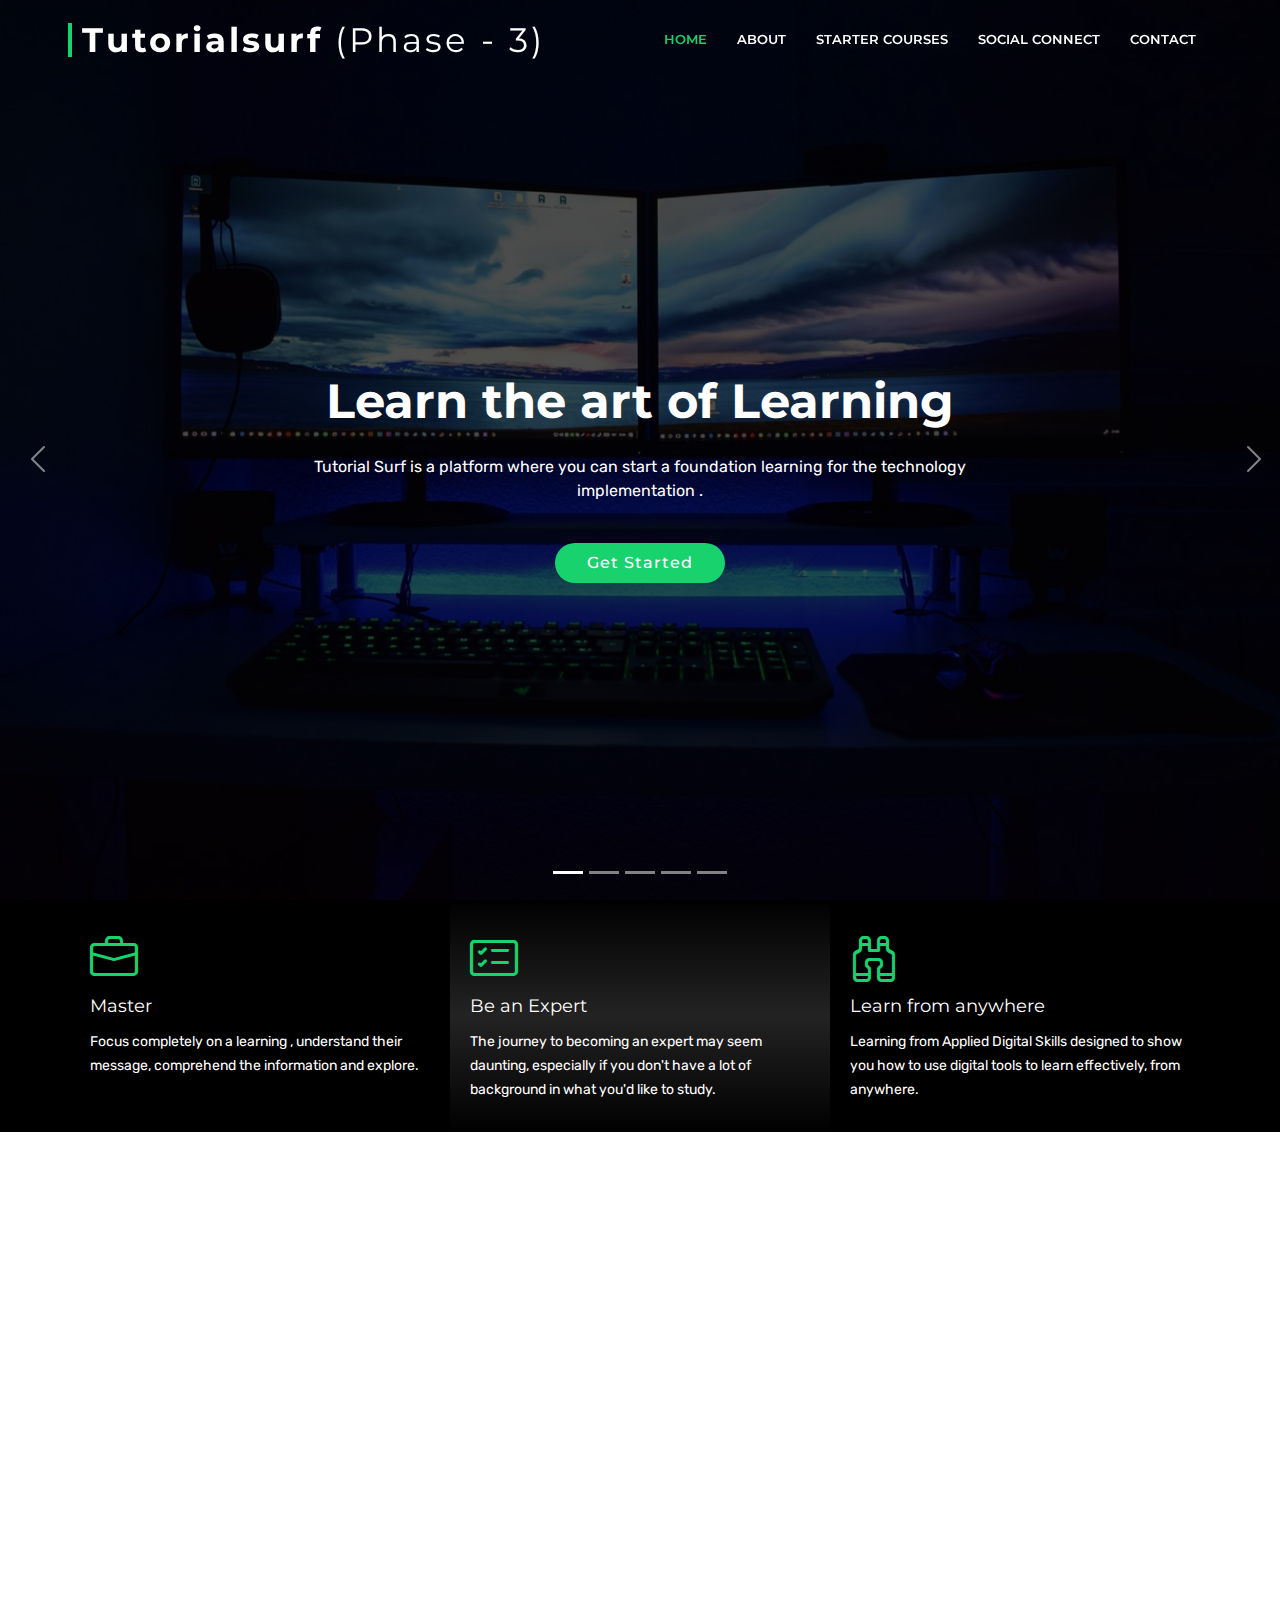
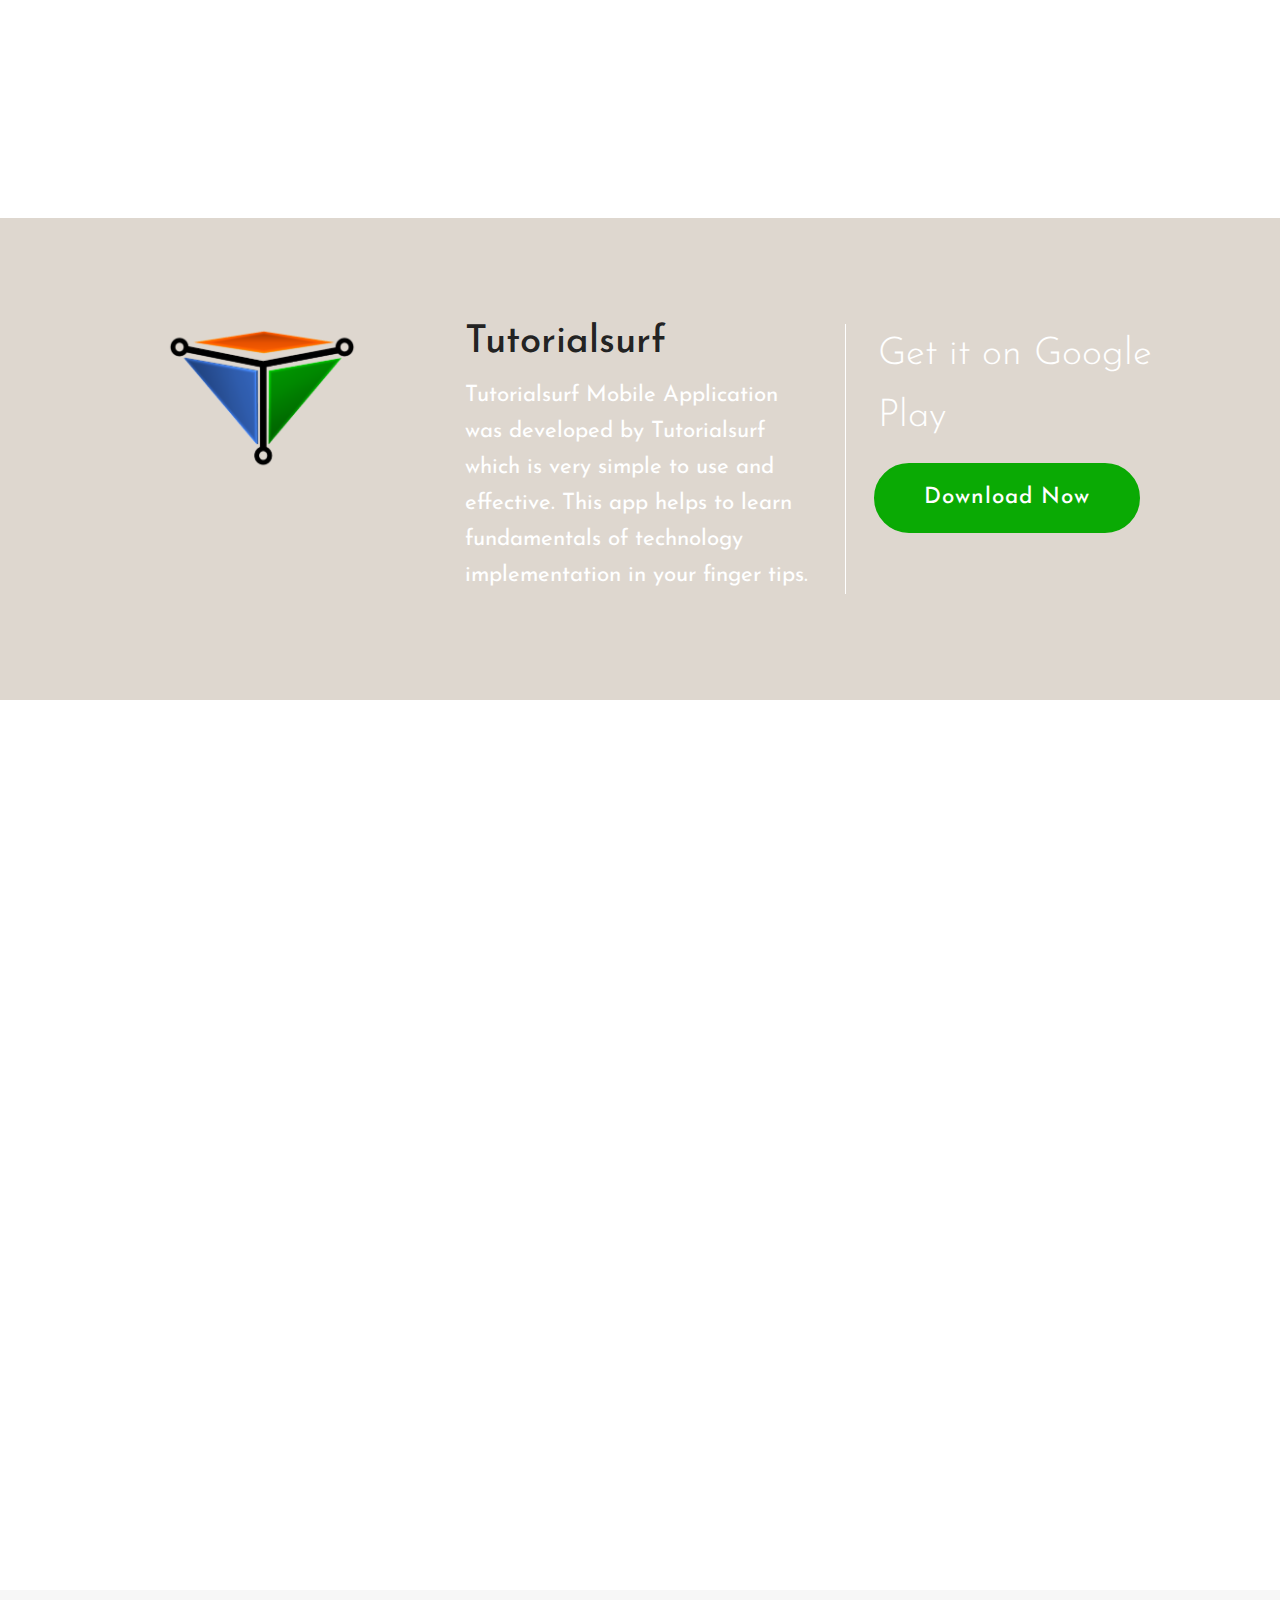
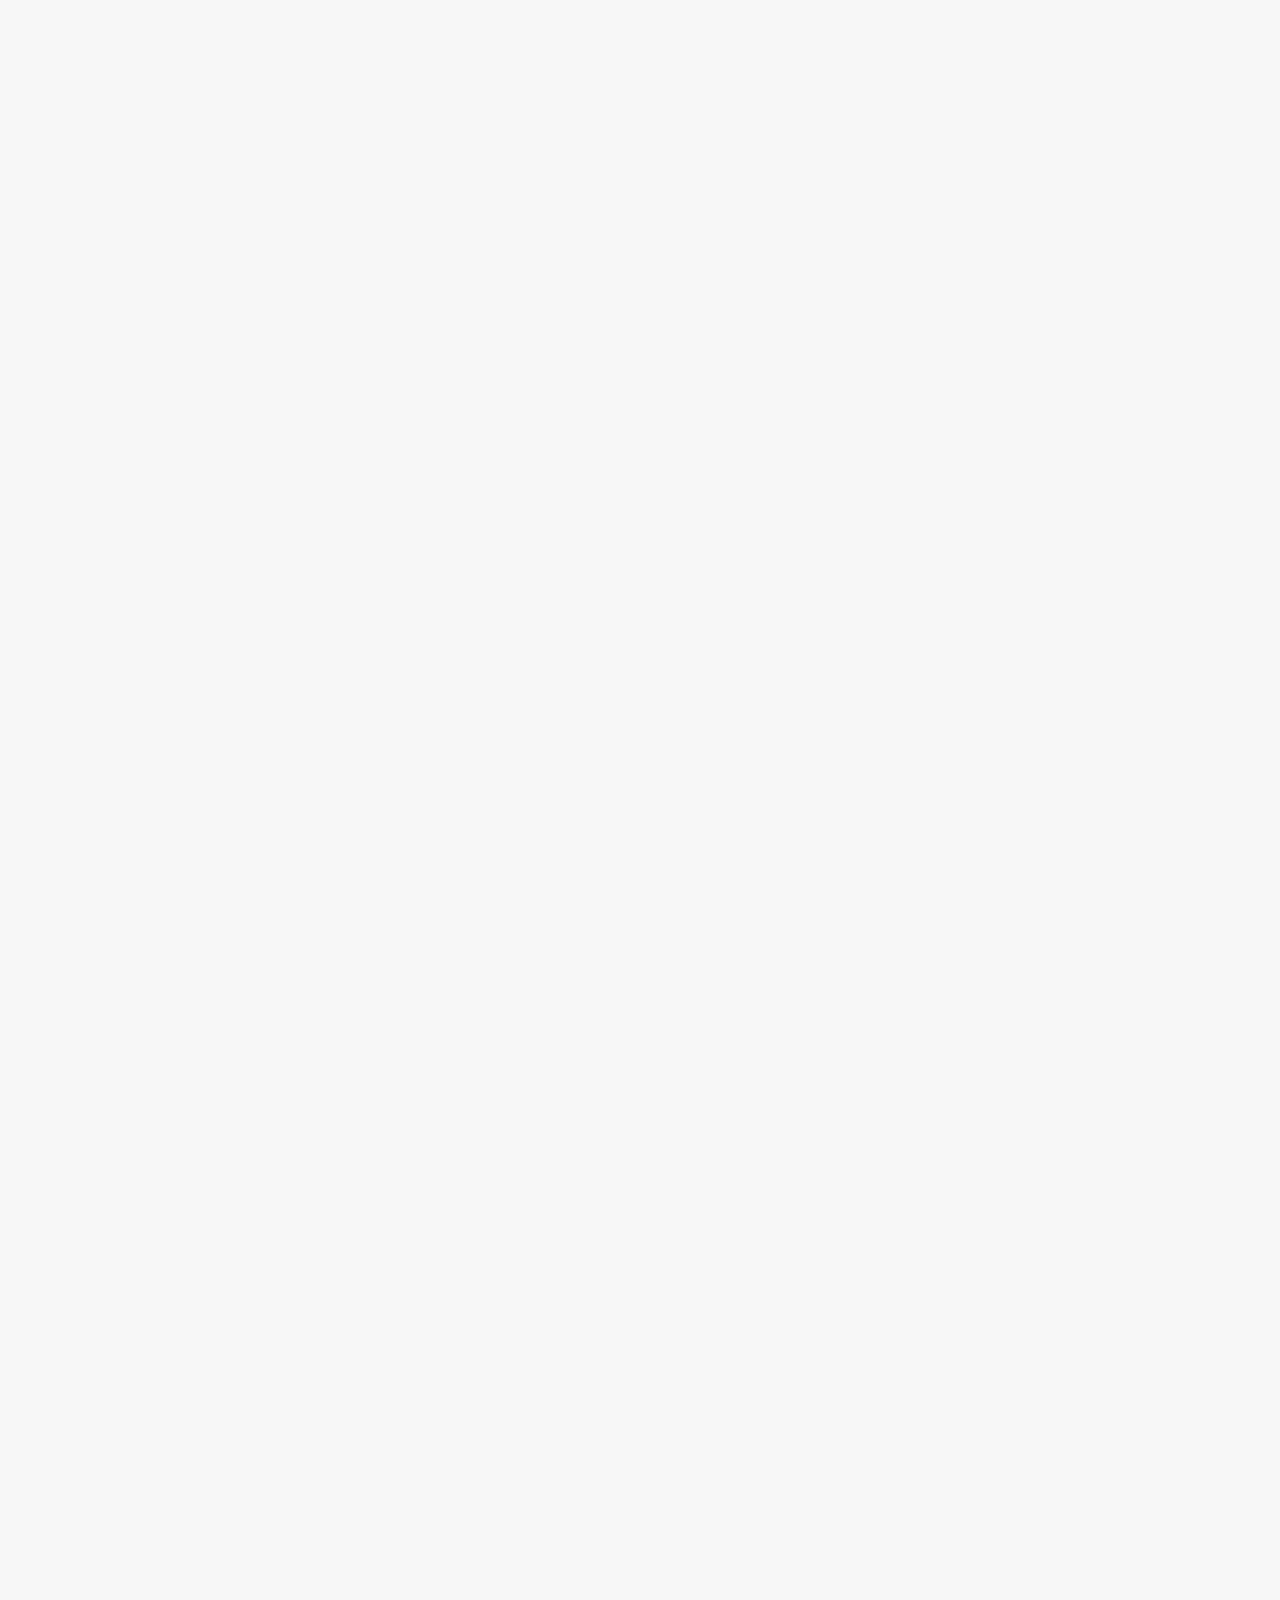
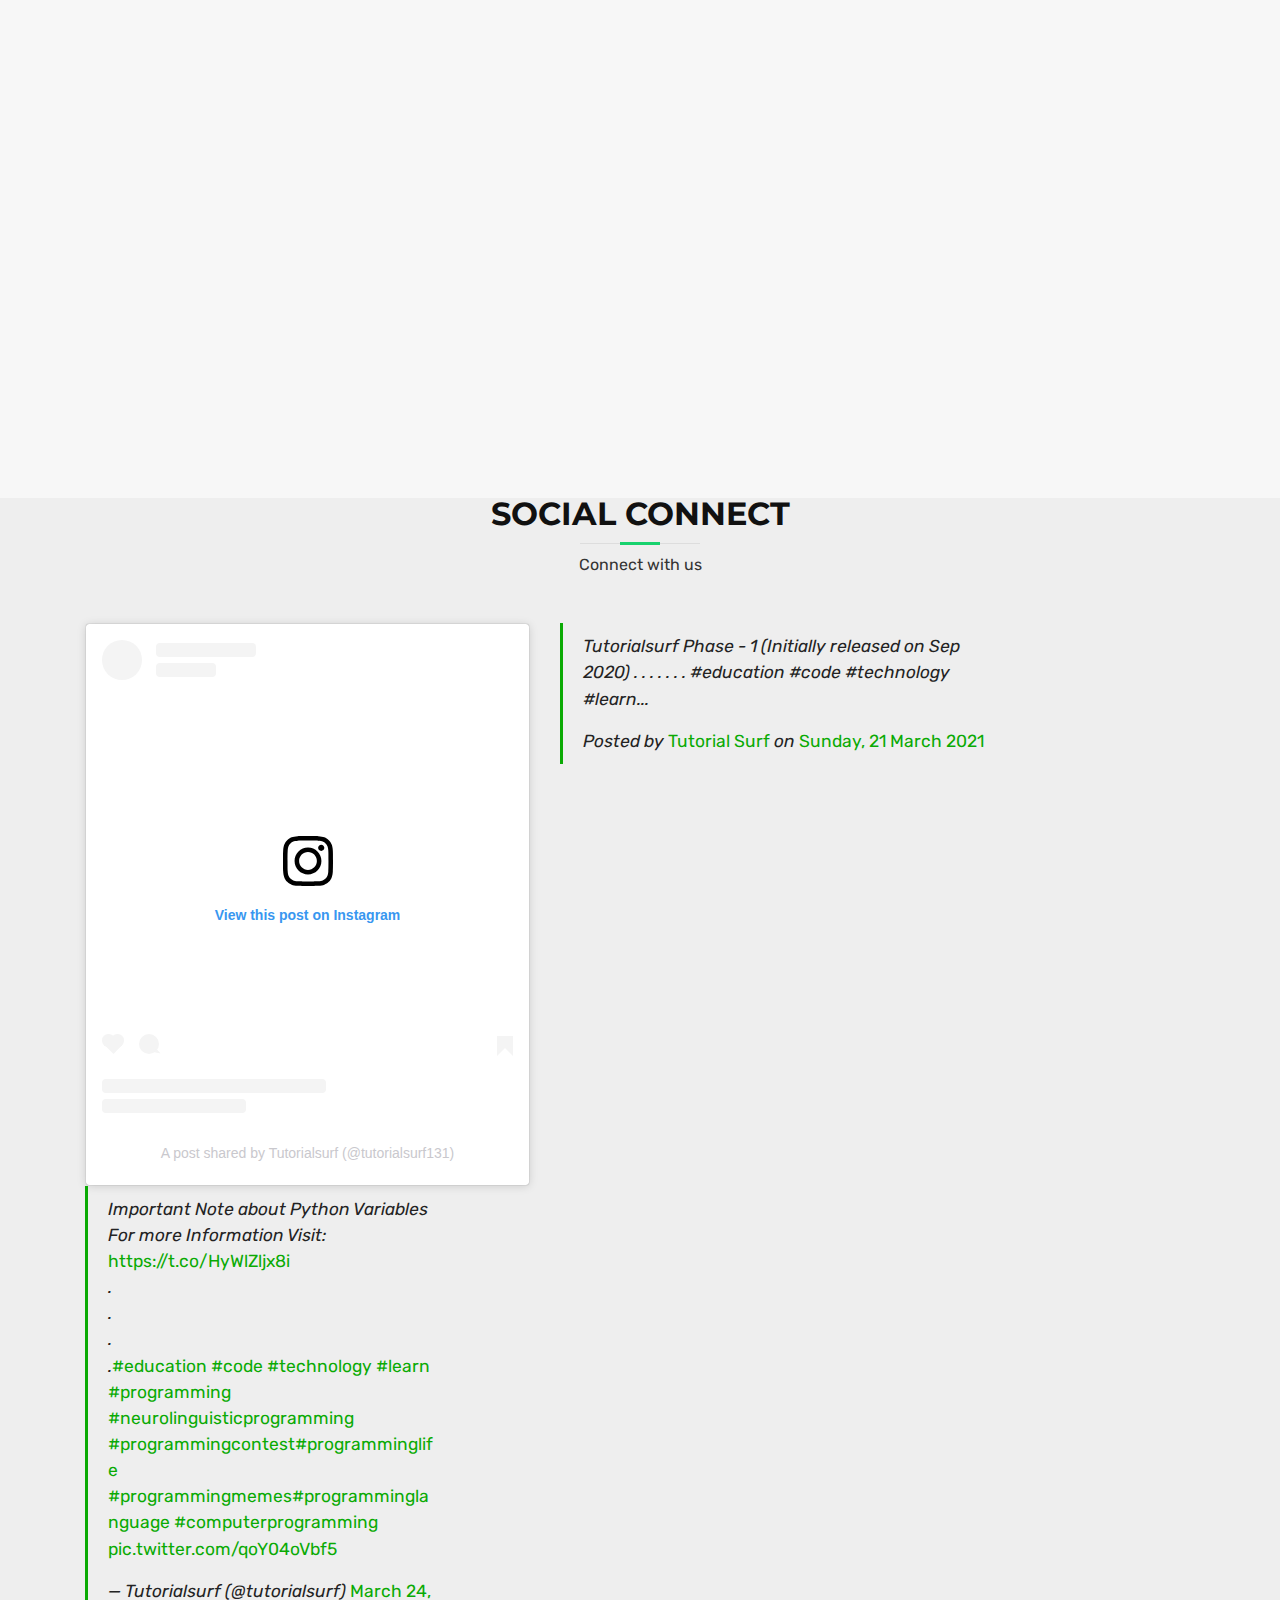
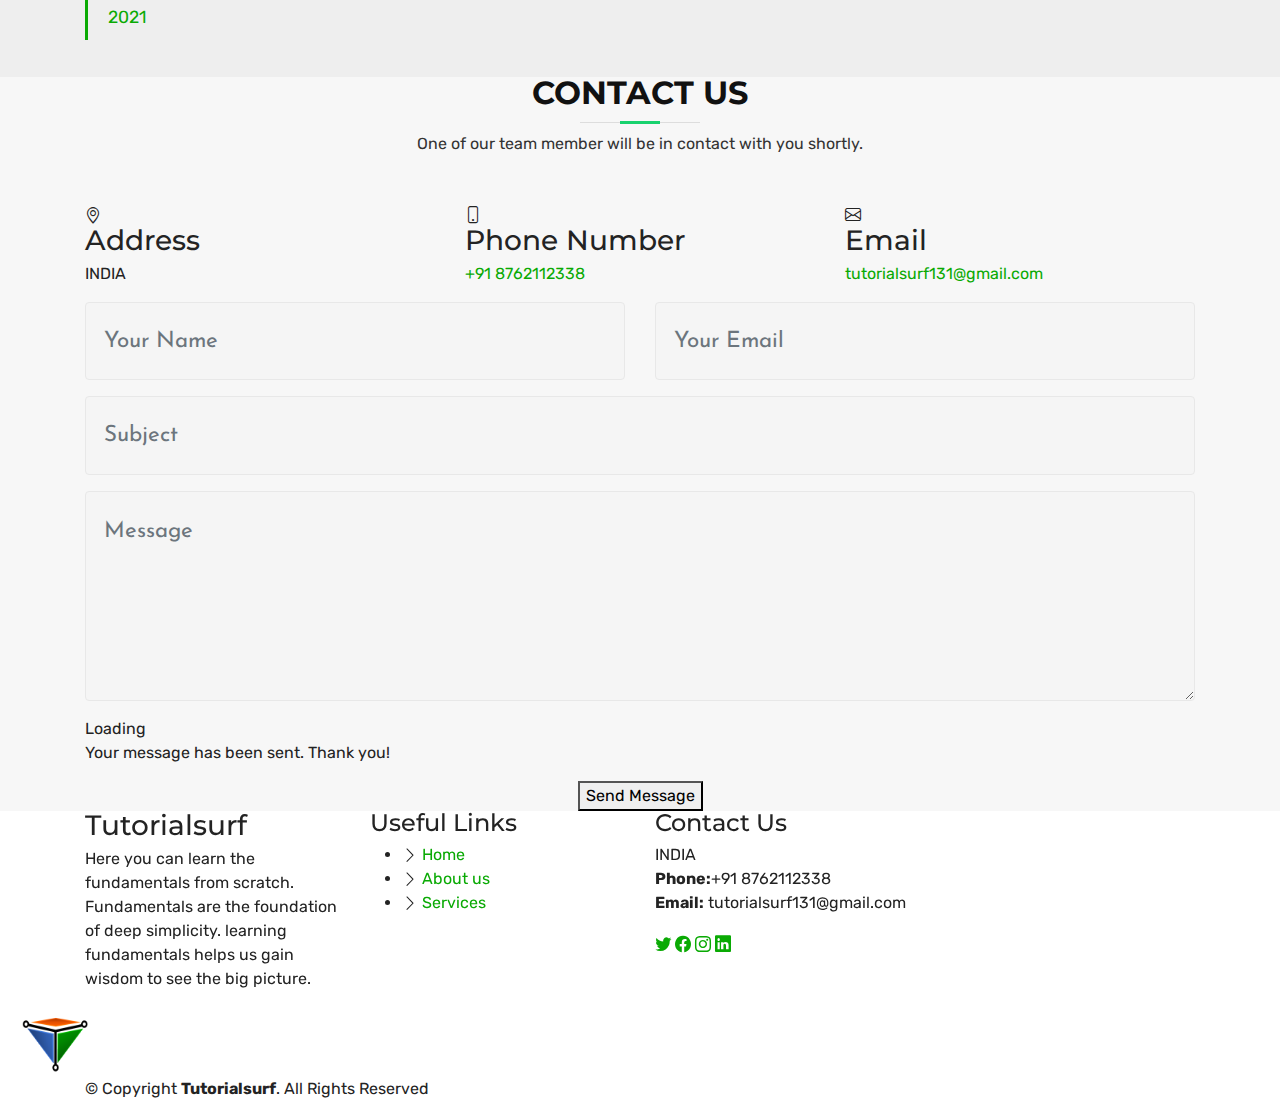
<file: index.html>
<!DOCTYPE html>
<html lang="en">

<head>
    <meta charset="utf-8">
    <meta content="width=device-width, initial-scale=1.0" name="viewport">

    <title>Tutorialsurf (phase-3 Realeasing April 4 )</title>
    <meta content="" name="description">
    <meta content="" name="keywords">

    <!-- Favicons -->
    <link href="assets/img/favicon.png" rel="icon">
    <link href="assets/img/apple-touch-icon.png" rel="apple-touch-icon">

    <!-- Google Fonts -->
    <link href="https://fonts.googleapis.com/css?family=Open+Sans:300,300i,400,400i,700,700i|Montserrat:300,400,500,700" rel="stylesheet">

    <!-- Vendor CSS Files -->
    <link href="assets/vendor/animate.css/animate.min.css" rel="stylesheet">
    <link href="assets/vendor/aos/aos.css" rel="stylesheet">
    <link href="assets/vendor/bootstrap/css/bootstrap.min.css" rel="stylesheet">
    <link href="assets/vendor/bootstrap-icons/bootstrap-icons.css" rel="stylesheet">
    <link href="assets/vendor/glightbox/css/glightbox.min.css" rel="stylesheet">
    <link href="assets/vendor/swiper/swiper-bundle.min.css" rel="stylesheet">


    <link href="assets/css/style.css" rel="stylesheet">

    <!-- Google Application Files -->
    <link rel="stylesheet" href="videoassets/web/assets/mobirise-icons/mobirise-icons.css">
    <link rel="stylesheet" href="videoassets/web/assets/mobirise-icons-bold/mobirise-icons-bold.css">
    <link rel="stylesheet" href="videoassets/bootstrap/css/bootstrap.min.css">
    <link rel="stylesheet" href="videoassets/bootstrap/css/bootstrap-grid.min.css">
    <link rel="stylesheet" href="videoassets/bootstrap/css/bootstrap-reboot.min.css">
    <link rel="stylesheet" href="videoassets/tether/tether.min.css">
    <link rel="stylesheet" href="videoassets/dropdown/css/style.css">
    <link rel="stylesheet" href="videoassets/socicon/css/styles.css">
    <link rel="stylesheet" href="videoassets/theme/css/style.css">
    <link rel="preload" as="style" href="videoassets/mobirise/css/mbr-additional.css">
    <link rel="stylesheet" href="videoassets/mobirise/css/mbr-additional.css" type="text/css">


</head>

<body>


    <div id="fb-root"></div>
    <script async defer crossorigin="anonymous" src="https://connect.facebook.net/en_GB/sdk.js#xfbml=1&version=v10.0" nonce="Hw0tkmNl"></script>

    <!-- ======= Header ======= -->
    <header id="header" class="fixed-top d-flex align-items-center header-transparent">
        <div class="container-fluid">

            <div class="row justify-content-center align-items-center">
                <div class="col-xl-11 d-flex align-items-center justify-content-between">
                    <h1 class="logo"> <a href="index.html"><strong>Tutorialsurf</strong> (Phase - 3) </a></h1>

                    <!-- Uncomment below if you prefer to use an image logo -->
                    <!-- <a href="index.html" class="logo"><img src="assets/img/logo.png" alt="" class="img-fluid"></a>-->

                    <nav id="navbar" class="navbar">
                        <ul>
                            <li><a class="nav-link scrollto active" href="#hero">Home</a></li>
                            <li><a class="nav-link scrollto" href="#about">About</a></li>
                            <!-- <li><a class="nav-link scrollto" href="#services">Services</a></li> -->
                            <li><a class="nav-link scrollto " href="#portfolio">Starter Courses</a></li>
                            <li><a class="nav-link scrollto" href="#team">social connect</a></li>
                            <!-- <li class="dropdown"><a href="#"><span>Drop Down</span> <i class="bi bi-chevron-down"></i></a>
                <ul>
                  <li><a href="#">Drop Down 1</a></li>
                  <li class="dropdown"><a href="#"><span>Deep Drop Down</span> <i class="bi bi-chevron-right"></i></a>
                    <ul>
                      <li><a href="#">Deep Drop Down 1</a></li>
                      <li><a href="#">Deep Drop Down 2</a></li>
                      <li><a href="#">Deep Drop Down 3</a></li>
                      <li><a href="#">Deep Drop Down 4</a></li>
                      <li><a href="#">Deep Drop Down 5</a></li>
                    </ul>
                  </li>
                  <li><a href="#">Drop Down 2</a></li>
                  <li><a href="#">Drop Down 3</a></li>
                  <li><a href="#">Drop Down 4</a></li>
                </ul>
              </li> -->
                            <li><a class="nav-link scrollto" href="#contact">Contact</a></li>
                        </ul>
                        <i class="bi bi-list mobile-nav-toggle"></i>
                    </nav>
                    <!-- .navbar -->
                </div>
            </div>

        </div>
    </header>
    <!-- End Header -->



    <!-- ======= hero Section ======= -->
    <section id="hero">
        <div class="hero-container">
            <div id="heroCarousel" class="carousel slide carousel-fade" data-bs-ride="carousel" data-bs-interval="5000">

                <ol id="hero-carousel-indicators" class="carousel-indicators"></ol>

                <div class="carousel-inner" role="listbox">

                    <div class="carousel-item active" style="background-image: url(assets/img/hero-carousel/1.jpg)">
                        <div class="carousel-container">
                            <div class="container">
                                <h2 class="animate__animated animate__fadeInDown">Learn the art of Learning</h2>
                                <p class="animate__animated animate__fadeInUp">Tutorial Surf is a platform where you can start a foundation learning for the technology implementation .</p>
                                <a href="#portfolio" class="btn-get-started scrollto animate__animated animate__fadeInUp">Get
                  Started</a>
                            </div>
                        </div>
                    </div>

                    <div class="carousel-item" style="background-image: url(assets/img/hero-carousel/2.jpg)">
                        <div class="carousel-container">
                            <div class="container">
                                <h2 class="animate__animated animate__fadeInDown">Learn the art of Learning</h2>
                                <p class="animate__animated animate__fadeInUp">Here you can learn the fundamentals from scratch. Fundamentals are the foundation of deep simplicity. learning fundamentals helps us gain wisdom to see the big picture.</p>
                                <a href="#featured-services" class="btn-get-started scrollto animate__animated animate__fadeInUp">Get
                  Started</a>
                            </div>
                        </div>
                    </div>

                    <div class="carousel-item" style="background-image: url(assets/img/hero-carousel/3.jpg)">
                        <div class="carousel-container">
                            <div class="container">
                                <h2 class="animate__animated animate__fadeInDown">Learn the art of Learning</h2>
                                <p class="animate__animated animate__fadeInUp">To get started is more important and this is a platform to get started with.</p>
                                <a href="#featured-services" class="btn-get-started scrollto animate__animated animate__fadeInUp">Get
                  Started</a>
                            </div>
                        </div>
                    </div>

                    <div class="carousel-item" style="background-image: url(assets/img/hero-carousel/4.jpg)">
                        <div class="carousel-container">
                            <div class="container">
                                <h2 class="animate__animated animate__fadeInDown">Learn the art of Learning</h2>
                                <p class="animate__animated animate__fadeInUp">Learning is an indispensable tool that nourishes our minds and soothes our soul. It is a necessity for both personal and professional career as it makes us capable of understanding and handling things in a better way in
                                    life.
                                </p>
                                <a href="#featured-services" class="btn-get-started scrollto animate__animated animate__fadeInUp">Get
                  Started</a>
                            </div>
                        </div>
                    </div>

                    <div class="carousel-item" style="background-image: url(assets/img/hero-carousel/5.jpg)">
                        <div class="carousel-container">
                            <div class="container">
                                <h2 class="animate__animated animate__fadeInDown">Learn the art of Learning</h2>
                                <p class="animate__animated animate__fadeInUp">Learning is a deliberate attempt by the learners to find viable opportunities in their professional world.Remember, it is learning that helps to acquire knowledge and skill</p>
                                <a href="#featured-services" class="btn-get-started scrollto animate__animated animate__fadeInUp">Get
                  Started</a>
                            </div>
                        </div>
                    </div>

                </div>

                <a class="carousel-control-prev" href="#heroCarousel" role="button" data-bs-slide="prev">
                    <span class="carousel-control-prev-icon bi bi-chevron-left" aria-hidden="true"></span>
                </a>

                <a class="carousel-control-next" href="#heroCarousel" role="button" data-bs-slide="next">
                    <span class="carousel-control-next-icon bi bi-chevron-right" aria-hidden="true"></span>
                </a>

            </div>
        </div>
    </section>
    <!-- End Hero Section -->

    <main id="main">

        <!-- ======= Featured Services Section Section ======= -->
        <section id="featured-services">
            <div class="container">
                <div class="row">

                    <div class="col-lg-4 box">
                        <i class="bi bi-briefcase"></i>
                        <h4 class="title"><a href="">Master</a></h4>
                        <p class="description">Focus completely on a learning , understand their message, comprehend the information and explore.</p>
                    </div>

                    <div class="col-lg-4 box box-bg">
                        <i class="bi bi-card-checklist"></i>
                        <h4 class="title"><a href="">Be an Expert</a></h4>
                        <p class="description">The journey to becoming an expert may seem daunting, especially if you don't have a lot of background in what you'd like to study.</p>
                    </div>

                    <div class="col-lg-4 box">
                        <i class="bi bi-binoculars"></i>
                        <h4 class="title"><a href="">Learn from anywhere</a></h4>
                        <p class="description">Learning from Applied Digital Skills designed to show you how to use digital tools to learn effectively, from anywhere.</p>
                    </div>

                </div>
            </div>
        </section>
        <!-- End Featured Services Section -->

        <!-- ======= About Us Section ======= -->
        <section id="about">
            <div class="container" data-aos="fade-up">

                <header class="section-header">
                    <h3>About Us</h3>
                    <p>Tutorial Surf is a platform where you can start a foundation learning for the technology implementation .Here you can learn the fundamentals from scratch and this is a platform to get started with.</p>
                </header>

                <div class="row about-cols">

                    <div class="col-md-4" data-aos="fade-up" data-aos-delay="100">
                        <div class="about-col">
                            <div class="img">
                                <img src="assets/img/about-mission.jpg" alt="" class="img-fluid">
                                <div class="icon"><i class="bi bi-bar-chart"></i></div>
                            </div>
                            <h2 class="title"><a href="#">Our Mission</a></h2>
                            <p>
                                Lorem ipsum dolor sit amet, consectetur elit, sed do eiusmod tempor ut labore et dolore magna aliqua. Ut enim ad minim veniam, quis nostrud exercitation ullamco laboris nisi ut aliquip ex ea commodo consequat.
                            </p>
                        </div>
                    </div>

                    <div class="col-md-4" data-aos="fade-up" data-aos-delay="200">
                        <div class="about-col">
                            <div class="img">
                                <img src="assets/img/about-plan.jpg" alt="" class="img-fluid">
                                <div class="icon"><i class="bi bi-brightness-high"></i></div>
                            </div>
                            <h2 class="title"><a href="#">Our Plan</a></h2>
                            <p>
                                Sed ut perspiciatis unde omnis iste natus error sit voluptatem doloremque laudantium, totam rem aperiam, eaque ipsa quae ab illo inventore veritatis et quasi architecto beatae vitae dicta sunt explicabo.
                            </p>
                        </div>
                    </div>

                    <div class="col-md-4" data-aos="fade-up" data-aos-delay="300">
                        <div class="about-col">
                            <div class="img">
                                <img src="assets/img/about-vision.jpg" alt="" class="img-fluid">
                                <div class="icon"><i class="bi bi-calendar4-week"></i></div>
                            </div>
                            <h2 class="title"><a href="#">Our Vision</a></h2>
                            <p>
                                Deliver modern technologies implementaion basics and set goals that define a path and progress.
                            </p>
                        </div>
                    </div>

                </div>

            </div>
        </section>
        <!-- End About Us Section -->



        <!--  Google Play application Section -->

        <section class="services4 cid-sd6II6VlqW" xmlns="http://www.w3.org/1999/html" data-bg-video="https://www.youtube.com/watch?v=kqvYSoZaE5o" id="services4-d">
            <!---->

            <!---->
            <!--Overlay-->
            <div class="mbr-overlay" style="opacity: 0.5; background-color: rgb(206, 191, 175);">
            </div>
            <!--Container-->
            <div class="container">
                <div class="row">
                    <!--Card-1-->
                    <div class="card p-3 col-12">
                        <div class="card-wrapper media-container-row media-container-row">
                            <div class="card-box">
                                <div class="row">
                                    <div class="col-12 col-md-12 col-lg-4">
                                        <div class="wrapper">
                                            <!--Image-->
                                            <div class="mbr-figure" style="width: 55%;">
                                                <img src="videoassets/images/logo.png" alt="App" class="responsive">
                                            </div>
                                            <style>
                                                .responsive {
                                                    width: 100%;
                                                    height: auto;
                                                }
                                            </style>
                                        </div>
                                    </div>
                                    <div class="col-12 col-md-7 col-lg-4">
                                        <div class="wrapper col-left">
                                            <!--Title-->
                                            <h4 class="card-title mbr-fonts-style display-2">
                                                Tutorialsurf
                                            </h4>
                                            <!--Subtitle-->
                                            <p class="mbr-text mbr-fonts-style pt-3 display-7">
                                                Tutorialsurf Mobile Application was developed by Tutorialsurf which is very simple to use and effective. This app helps to learn fundamentals of technology implementation in your finger tips.
                                            </p>
                                        </div>
                                    </div>
                                    <div class="col-12 col-md-5 col-lg-4">
                                        <div class="wrapper border_wrapper">
                                            <!--Cost-->
                                            <p class="mbr-text mbr-fonts-style col-right mbr-black align-center display-2">Get it on Google Play
                                            </p>
                                            <!--Btn-->
                                            <div class="mbr-section-btn col-right align-center"><a href="     " class="btn m-0 btn-primary display-7" target="_blank">
                          Download Now</a></div>
                                        </div>
                                    </div>
                                </div>
                            </div>
                        </div>
                    </div>
                    <!--Card-2-->

                    <!--Card-3-->

                </div>
            </div>
        </section>
        <!-- Google play application Section Ends -->




        <!-- ======= Facts Section ======= -->
        <section id="facts">
            <div class="container" data-aos="fade-up">

                <header class="section-header">
                    <h3>Facts</h3>

                    <p>Sed ut perspiciatis unde omnis iste natus error sit voluptatem accusantium doloremque</p>
                </header>

                <div class="row counters">

                    <div class="col-lg-3 col-6 text-center">
                        <span data-purecounter-start="0" data-purecounter-end="4" data-purecounter-duration="1" class="purecounter"></span>
                        <p>Administrative Support</p>
                    </div>

                    <div class="col-lg-3 col-6 text-center">
                        <span data-purecounter-start="0" data-purecounter-end="13" data-purecounter-duration="1" class="purecounter"></span>
                        <p>Courses</p>
                    </div>

                    <div class="col-lg-3 col-6 text-center">
                        <span data-purecounter-start="0" data-purecounter-end="12" data-purecounter-duration="1" class="purecounter"></span>
                        <p>Hours Of Support</p>
                    </div>

                    <div class="col-lg-3 col-6 text-center">
                        <span data-purecounter-start="0" data-purecounter-end="10" data-purecounter-duration="1" class="purecounter"></span>
                        <p>Hard Workers</p>
                    </div>

                </div>

                <div class="facts-img">
                    <img src="assets/img/facts-img.png" alt="" class="img-fluid">
                </div>

            </div>
        </section>
        <!-- End Facts Section -->

        <!-- ======= Portfolio Section ======= -->
        <section id="portfolio" class="section-bg">
            <div class="container" data-aos="fade-up">

                <header class="section-header">
                    <h3 class="section-title">Starter Courses</h3>
                </header>

                <div class="row" data-aos="fade-up" data-aos-delay="100" ">
      <div class=" col-lg-12 ">
          <ul id=" portfolio-flters ">
            <li data-filter=" * " class=" filter-active ">All</li>
            <li data-filter=" .filter-langauages ">Programming Languages</li>
            <li data-filter=" .filter-technology ">Technology Domain</li>
            <li data-filter=" .filter-web ">Web</li>
          </ul>
        </div>
      </div>

      <div class=" row portfolio-container " data-aos=" fade-up " data-aos-delay=" 200 ">

        <div class=" col-lg-4 col-md-6 portfolio-item filter-langauages ">
          <div class=" portfolio-wrap ">
            <figure>
              <img src=" assets/img/portfolio/python.png " class=" img-fluid " alt=" ">
              <a href=" assets/img/portfolio/python.png " data-lightbox=" portfolio " data-title=" Python "
                class=" link-preview "><i class=" bi bi-plus "></i></a>
              <a href=" python.html " class=" link-details " title=" More Details "><i class=" bi bi-link "></i></a>
            </figure>

            <div class=" portfolio-info ">
              <h4><a href=" python.html ">Python</a></h4>
              <p>Programming Language</p>
            </div>
          </div>
        </div>

        <div class=" col-lg-4 col-md-6 portfolio-item filter-web ">
          <div class=" portfolio-wrap ">
            <figure>
              <img src=" assets/img/portfolio/web3.jpg " class=" img-fluid " alt=" ">
              <a href=" assets/img/portfolio/web3.jpg " class=" link-preview portfolio-lightbox "
                data-gallery=" portfolioGallery " title=" Web 3 "><i class=" bi bi-plus "></i></a>
              <a href=" portfolio-details.html " class=" link-details " title=" More Details "><i class=" bi bi-link "></i></a>
            </figure>

            <div class=" portfolio-info ">
              <h4><a href=" portfolio-details.html ">Web 3</a></h4>
              <p>Web</p>
            </div>
          </div>
        </div>

        <div class=" col-lg-4 col-md-6 portfolio-item filter-langauages ">
          <div class=" portfolio-wrap ">
            <figure>
              <img src=" assets/img/portfolio/c.png " class=" img-fluid " alt=" ">
              <a href=" assets/img/portfolio/c.png " class=" link-preview portfolio-lightbox "
                data-gallery=" portfolioGallery " title=" C "><i class=" bi bi-plus "></i></a>
              <a href=" portfolio-details.html " class=" link-details " title=" More Details "><i class=" bi bi-link "></i></a>
            </figure>

            <div class=" portfolio-info ">
              <h4><a href=" ">C</a></h4>
              <p>Programming Language</p>
            </div>
          </div>
        </div>

        <div class=" col-lg-4 col-md-6 portfolio-item filter-technology ">
          <div class=" portfolio-wrap ">
            <figure>
              <img src=" assets/img/portfolio/blockchain.png " class=" img-fluid " alt=" ">
              <a href=" assets/img/portfolio/blockchain.png " class=" link-preview portfolio-lightbox "
                data-gallery=" portfolioGallery " title=" Blockchain "><i class=" bi bi-plus "></i></a>
              <a href=" portfolio-details.html " class=" link-details " title=" More Details "><i class=" bi bi-link "></i></a>
            </figure>

            <div class=" portfolio-info ">
              <h4><a href=" ">Blockchain</a></h4>
              <p>Technology</p>
            </div>
          </div>
        </div>

        <div class=" col-lg-4 col-md-6 portfolio-item filter-web ">
          <div class=" portfolio-wrap ">
            <figure>
              <img src=" assets/img/portfolio/web2.jpg " class=" img-fluid " alt=" ">
              <a href=" assets/img/portfolio/web2.jpg " class=" link-preview portfolio-lightbox "
                data-gallery=" portfolioGallery " title=" Web 2 "><i class=" bi bi-plus "></i></a>
              <a href=" portfolio-details.html " class=" link-details " title=" More Details "><i class=" bi bi-link "></i></a>
            </figure>

            <div class=" portfolio-info ">
              <h4><a href=" portfolio-details.html ">Web 2</a></h4>
              <p>Web</p>
            </div>
          </div>
        </div>

        <div class=" col-lg-4 col-md-6 portfolio-item filter-langauages ">
          <div class=" portfolio-wrap ">
            <figure>
              <img src=" assets/img/portfolio/cpp.png " class=" img-fluid " alt=" ">
              <a href=" assets/img/portfolio/cpp.png " class=" link-preview portfolio-lightbox "
                data-gallery=" portfolioGallery " title=" Cpp "><i class=" bi bi-plus "></i></a>
              <a href=" portfolio-details.html " class=" link-details " title=" More Details "><i class=" bi bi-link "></i></a>
            </figure>

            <div class=" portfolio-info ">
              <h4><a href=" ">C++</a></h4>
              <p>Programming Language</p>
            </div>
          </div>
        </div>

        <div class=" col-lg-4 col-md-6 portfolio-item filter-langauages ">
          <div class=" portfolio-wrap ">
            <figure>
              <img src=" assets/img/portfolio/reactjs.png " class=" img-fluid " alt=" ">
              <a href=" assets/img/portfolio/reactjs.png " class=" link-preview portfolio-lightbox "
                data-gallery=" portfolioGallery " title=" ReactJs "><i class=" bi bi-plus "></i></a>
              <a href=" portfolio-details.html " class=" link-details " title=" More Details "><i class=" bi bi-link "></i></a>
            </figure>

            <div class=" portfolio-info ">
              <h4><a href=" ">ReactJs</a></h4>
              <p>Programming Language</p>
            </div>
          </div>
        </div>



        <div class=" col-lg-4 col-md-6 portfolio-item filter-langauages ">
          <div class=" portfolio-wrap ">
            <figure>
              <img src=" assets/img/portfolio/solidity.png " class=" img-fluid " alt=" ">
              <a href=" assets/img/portfolio/solidity.png " class=" link-preview portfolio-lightbox "
                data-gallery=" portfolioGallery " title=" Solidity "><i class=" bi bi-plus "></i></a>
              <a href=" portfolio-details.html " class=" link-details " title=" More Details "><i class=" bi bi-link "></i></a>
            </figure>

            <div class=" portfolio-info ">
              <h4><a href=" ">Solidity</a></h4>
              <p>Programming Language</p>
            </div>
          </div>
        </div>

        <div class=" col-lg-4 col-md-6 portfolio-item filter-technology ">
          <div class=" portfolio-wrap ">
            <figure>
              <img src=" assets/img/portfolio/machinelearning.png " class=" img-fluid " alt=" ">
              <a href=" assets/img/portfolio/machinelearning.png " class=" link-preview portfolio-lightbox "
                data-gallery=" portfolioGallery " title=" ML "><i class=" bi bi-plus "></i></a>
              <a href=" portfolio-details.html " class=" link-details " title=" More Details "><i class=" bi bi-link "></i></a>
            </figure>

            <div class=" portfolio-info ">
              <h4><a href=" ">Machine Learning</a></h4>
              <p>Technology</p>
            </div>
          </div>
        </div>

        <div class=" col-lg-4 col-md-6 portfolio-item filter-technology ">
          <div class=" portfolio-wrap ">
            <figure>
              <img src=" assets/img/portfolio/andriod.png " class=" img-fluid " alt=" ">
              <a href=" assets/img/portfolio/andriod.png " class=" link-preview portfolio-lightbox "
                data-gallery=" portfolioGallery " title=" Andriod "><i class=" bi bi-plus "></i></a>
              <a href=" portfolio-details.html " class=" link-details " title=" More Details "><i class=" bi bi-link "></i></a>
            </figure>

            <div class=" portfolio-info ">
              <h4><a href=" ">Andriod App Development</a></h4>
              <p>Technology</p>
            </div>
          </div>
        </div>

        <div class=" col-lg-4 col-md-6 portfolio-item filter-technology ">
          <div class=" portfolio-wrap ">
            <figure>
              <img src=" assets/img/portfolio/cloud.png " class=" img-fluid " alt=" ">
              <a href=" assets/img/portfolio/cloud.png " class=" link-preview portfolio-lightbox "
                data-gallery=" portfolioGallery " title=" Cloud "><i class=" bi bi-plus "></i></a>
              <a href=" portfolio-details.html " class=" link-details " title=" More Details "><i class=" bi bi-link "></i></a>
            </figure>

            <div class=" portfolio-info ">
              <h4><a href=" ">Cloud Computing</a></h4>
              <p>Technology</p>
            </div>
          </div>
        </div>

        <div class=" col-lg-4 col-md-6 portfolio-item filter-technology ">
          <div class=" portfolio-wrap ">
            <figure>
              <img src=" assets/img/portfolio/ai.png " class=" img-fluid " alt=" ">
              <a href=" assets/img/portfolio/ai.png " class=" link-preview portfolio-lightbox "
                data-gallery=" portfolioGallery " title=" AI "><i class=" bi bi-plus "></i></a>
              <a href=" portfolio-details.html " class=" link-details " title=" More Details "><i class=" bi bi-link "></i></a>
            </figure>

            <div class=" portfolio-info ">
              <h4><a href=" ">Artificial Intelligence</a></h4>
              <p>Technology</p>
            </div>
          </div>
        </div>

        <div class=" col-lg-4 col-md-6 portfolio-item filter-web ">
          <div class=" portfolio-wrap ">
            <figure>
              <img src=" assets/img/portfolio/web1.jpg " class=" img-fluid " alt=" ">
              <a href=" assets/img/portfolio/web1.jpg " class=" link-preview portfolio-lightbox "
                data-gallery=" portfolioGallery " title=" Web 1 "><i class=" bi bi-plus "></i></a>
              <a href=" portfolio-details.html " class=" link-details " title=" More Details "><i class=" bi bi-link "></i></a>
            </figure>

            <div class=" portfolio-info ">
              <h4><a href=" portfolio-details.html ">Web 1</a></h4>
              <p>Web</p>
            </div>
          </div>
        </div>

      </div>

      </div>
    </section><!-- End Portfolio Section -->



    <!-- ============ Social Connect ================ -->
    <section id=" team ">
      <div id=" socialconnect " class=" container " data-aos=" fade-up ">
        <div class=" section-header ">
          <h3>Social Connect</h3>
          <p>Connect with us</p>
        </div>

        <div class=" row ">

          <div class=" col-lg-5 col-md-5 ">
            <div class=" member " data-aos=" fade-up " data-aos-delay=" 100 ">
              <blockquote class=" instagram-media " data-instgrm-captioned
                data-instgrm-permalink=" https://www.instagram.com/p/CMrj_czpc-M/?utm_source=ig_embed&amp;utm_campaign=loading "
                data-instgrm-version=" 13 "
                style=" background:#FFF; border:0; border-radius:3px; box-shadow:0 0 1px 0 rgba(0,0,0,0.5),0 1px 10px 0 rgba(0,0,0,0.15); margin: 1px; max-width:540px; min-width:326px; padding:0; width:99.375%; width:-webkit-calc(100% - 2px); width:calc(100%
                    - 2px); ">
                <div style=" padding:16px; ">
                  <a href=" https://www.instagram.com/p/CMrj_czpc-M/?utm_source=ig_embed&amp;utm_campaign=loading "
                    style=" background:#FFFFFF; line-height:0; padding:0 0; text-align:center; text-decoration:none; width:100%; "
                    target=" _blank ">
                    <div style=" display: flex; flex-direction: row; align-items: center; ">
                      <div
                        style=" background-color: #F4F4F4; border-radius: 50%; flex-grow: 0; height: 40px; margin-right: 14px; width: 40px; ">
                      </div>
                      <div style=" display: flex; flex-direction: column; flex-grow: 1; justify-content: center; ">
                        <div
                          style=" background-color: #F4F4F4; border-radius: 4px; flex-grow: 0; height: 14px; margin-bottom: 6px; width: 100px; ">
                        </div>
                        <div
                          style=" background-color: #F4F4F4; border-radius: 4px; flex-grow: 0; height: 14px; width: 60px; ">
                        </div>
                      </div>
                    </div>
                    <div style=" padding: 19% 0; "></div>
                    <div style=" display:block; height:50px; margin:0 auto 12px; width:50px; ">
                      <svg width=" 50px " height=" 50px " viewBox=" 0 0 60 60 " version=" 1.1 "
                        xmlns=" https://www.w3.org/2000/svg " xmlns:xlink=" https://www.w3.org/1999/xlink ">
                        <g stroke=" none " stroke-width=" 1 " fill=" none " fill-rule=" evenodd ">
                          <g transform=" translate(-511.000000, -20.000000) " fill=" #000000 ">
                            <g>
                              <path
                                d=" M556.869,30.41 C554.814,30.41 553.148,32.076 553.148,34.131 C553.148,36.186 554.814,37.852 556.869,37.852 C558.924,37.852 560.59,36.186 560.59,34.131 C560.59,32.076 558.924,30.41 556.869,30.41 M541,60.657 C535.114,60.657
                    530.342,55.887 530.342,50 C530.342,44.114 535.114,39.342 541,39.342 C546.887,39.342 551.658,44.114 551.658,50 C551.658,55.887 546.887,60.657 541,60.657 M541,33.886 C532.1,33.886 524.886,41.1 524.886,50 C524.886,58.899 532.1,66.113 541,66.113
                    C549.9,66.113 557.115,58.899 557.115,50 C557.115,41.1 549.9,33.886 541,33.886 M565.378,62.101 C565.244,65.022 564.756,66.606 564.346,67.663 C563.803,69.06 563.154,70.057 562.106,71.106 C561.058,72.155 560.06,72.803 558.662,73.347 C557.607,73.757
                    556.021,74.244 553.102,74.378 C549.944,74.521 548.997,74.552 541,74.552 C533.003,74.552 532.056,74.521 528.898,74.378 C525.979,74.244 524.393,73.757 523.338,73.347 C521.94,72.803 520.942,72.155 519.894,71.106 C518.846,70.057 518.197,69.06
                    517.654,67.663 C517.244,66.606 516.755,65.022 516.623,62.101 C516.479,58.943 516.448,57.996 516.448,50 C516.448,42.003 516.479,41.056 516.623,37.899 C516.755,34.978 517.244,33.391 517.654,32.338 C518.197,30.938 518.846,29.942 519.894,28.894
                    C520.942,27.846 521.94,27.196 523.338,26.654 C524.393,26.244 525.979,25.756 528.898,25.623 C532.057,25.479 533.004,25.448 541,25.448 C548.997,25.448 549.943,25.479 553.102,25.623 C556.021,25.756 557.607,26.244 558.662,26.654 C560.06,27.196
                    561.058,27.846 562.106,28.894 C563.154,29.942 563.803,30.938 564.346,32.338 C564.756,33.391 565.244,34.978 565.378,37.899 C565.522,41.056 565.552,42.003 565.552,50 C565.552,57.996 565.522,58.943 565.378,62.101 M570.82,37.631 C570.674,34.438
                    570.167,32.258 569.425,30.349 C568.659,28.377 567.633,26.702 565.965,25.035 C564.297,23.368 562.623,22.342 560.652,21.575 C558.743,20.834 556.562,20.326 553.369,20.18 C550.169,20.033 549.148,20 541,20 C532.853,20 531.831,20.033 528.631,20.18
                    C525.438,20.326 523.257,20.834 521.349,21.575 C519.376,22.342 517.703,23.368 516.035,25.035 C514.368,26.702 513.342,28.377 512.574,30.349 C511.834,32.258 511.326,34.438 511.181,37.631 C511.035,40.831 511,41.851 511,50 C511,58.147 511.035,59.17
                    511.181,62.369 C511.326,65.562 511.834,67.743 512.574,69.651 C513.342,71.625 514.368,73.296 516.035,74.965 C517.703,76.634 519.376,77.658 521.349,78.425 C523.257,79.167 525.438,79.673 528.631,79.82 C531.831,79.965 532.853,80.001 541,80.001
                    C549.148,80.001 550.169,79.965 553.369,79.82 C556.562,79.673 558.743,79.167 560.652,78.425 C562.623,77.658 564.297,76.634 565.965,74.965 C567.633,73.296 568.659,71.625 569.425,69.651 C570.167,67.743 570.674,65.562 570.82,62.369 C570.966,59.17
                    571,58.147 571,50 C571,41.851 570.966,40.831 570.82,37.631 ">
                              </path>
                            </g>
                          </g>
                        </g>
                      </svg>
                    </div>
                    <div style=" padding-top: 8px; ">
                      <div
                        style=" color:#3897f0; font-family:Arial,sans-serif; font-size:14px; font-style:normal; font-weight:550; line-height:18px; ">
                        View this post on Instagram</div>
                    </div>
                    <div style=" padding: 12.5% 0; "></div>
                    <div style=" display: flex; flex-direction: row; margin-bottom: 14px; align-items: center; ">
                      <div>
                        <div
                          style=" background-color: #F4F4F4; border-radius: 50%; height: 12.5px; width: 12.5px; transform: translateX(0px) translateY(7px); ">
                        </div>
                        <div
                          style=" background-color: #F4F4F4; height: 12.5px; transform: rotate(-45deg) translateX(3px) translateY(1px); width: 12.5px; flex-grow: 0; margin-right: 14px; margin-left: 2px; ">
                        </div>
                        <div
                          style=" background-color: #F4F4F4; border-radius: 50%; height: 12.5px; width: 12.5px; transform: translateX(9px) translateY(-18px); ">
                        </div>
                      </div>
                      <div style=" margin-left: 8px; ">
                        <div
                          style=" background-color: #F4F4F4; border-radius: 50%; flex-grow: 0; height: 20px; width: 20px; ">
                        </div>
                        <div
                          style=" width: 0; height: 0; border-top: 2px solid transparent; border-left: 6px solid #f4f4f4; border-bottom: 2px solid transparent; transform: translateX(16px) translateY(-4px) rotate(30deg) ">
                        </div>
                      </div>
                      <div style=" margin-left: auto; ">
                        <div
                          style=" width: 0px; border-top: 8px solid #F4F4F4; border-right: 8px solid transparent; transform: translateY(16px); ">
                        </div>
                        <div
                          style=" background-color: #F4F4F4; flex-grow: 0; height: 12px; width: 16px; transform: translateY(-4px); ">
                        </div>
                        <div
                          style=" width: 0; height: 0; border-top: 8px solid #F4F4F4; border-left: 8px solid transparent; transform: translateY(-4px) translateX(8px); ">
                        </div>
                      </div>
                    </div>
                    <div
                      style=" display: flex; flex-direction: column; flex-grow: 1; justify-content: center; margin-bottom: 24px; ">
                      <div
                        style=" background-color: #F4F4F4; border-radius: 4px; flex-grow: 0; height: 14px; margin-bottom: 6px; width: 224px; ">
                      </div>
                      <div
                        style=" background-color: #F4F4F4; border-radius: 4px; flex-grow: 0; height: 14px; width: 144px; ">
                      </div>
                    </div>
                  </a>
                  <p
                    style=" color:#c9c8cd; font-family:Arial,sans-serif; font-size:14px; line-height:17px; margin-bottom:0; margin-top:8px; overflow:hidden; padding:8px 0 7px; text-align:center; text-overflow:ellipsis; white-space:nowrap; ">
                    <a href=" https://www.instagram.com/p/CMrj_czpc-M/?utm_source=ig_embed&amp;utm_campaign=loading "
                      style=" color:#c9c8cd; font-family:Arial,sans-serif; font-size:14px; font-style:normal; font-weight:normal; line-height:17px; text-decoration:none; "
                      target=" _blank ">A post shared by Tutorialsurf (@tutorialsurf131)</a>
                  </p>
                </div>
              </blockquote>
              <script async src=" //www.instagram.com/embed.js "></script>
            </div>
          </div>

          <div class=" col-lg-5 col-md-2 ">
            <div class=" member " data-aos=" fade-up " data-aos-delay=" 200 ">
              <div class=" fb-post " data-href=" https://www.facebook.com/tutorialsurf.tutorialsurf/posts/112767747562556 "
                data-width=" 500 " data-show-text=" true ">
                <blockquote cite=" https://www.facebook.com/tutorialsurf.tutorialsurf/posts/110906431082021 "
                  class=" fb-xfbml-parse-ignore ">
                  <p>Tutorialsurf Phase - 1 (Initially released on Sep 2020)
                    .
                    .
                    .
                    .
                    .
                    .
                    .

                    #education #code #technology #learn...</p>Posted by <a
                    href=" https://www.facebook.com/tutorialsurf.tutorialsurf ">Tutorial Surf</a> on&nbsp;<a
                    href=" https://www.facebook.com/tutorialsurf.tutorialsurf/posts/110906431082021 ">Sunday, 21 March
                    2021</a>
                </blockquote>
              </div>
            </div>
          </div>

          <div class=" col-lg-4 col-md-6 ">
            <div class=" member " data-aos=" fade-up " data-aos-delay=" 300 ">
              <blockquote class=" twitter-tweet ">
                <p lang=" en " dir=" ltr ">Important Note about Python Variables <br>For more Information Visit: <a
                    href=" https://t.co/HyWlZljx8i ">https://t.co/HyWlZljx8i</a><br>.<br>.<br>.<br>.<a
                    href=" https://twitter.com/hashtag/education?src=hash&amp;ref_src=twsrc%5Etfw ">#education</a> <a
                    href=" https://twitter.com/hashtag/code?src=hash&amp;ref_src=twsrc%5Etfw ">#code</a> <a
                    href=" https://twitter.com/hashtag/technology?src=hash&amp;ref_src=twsrc%5Etfw ">#technology</a> <a
                    href=" https://twitter.com/hashtag/learn?src=hash&amp;ref_src=twsrc%5Etfw ">#learn</a> <a
                    href=" https://twitter.com/hashtag/programming?src=hash&amp;ref_src=twsrc%5Etfw ">#programming</a> <a
                    href=" https://twitter.com/hashtag/neurolinguisticprogramming?src=hash&amp;ref_src=twsrc%5Etfw ">#neurolinguisticprogramming</a>
                  <a
                    href=" https://twitter.com/hashtag/programmingcontest?src=hash&amp;ref_src=twsrc%5Etfw ">#programmingcontest</a><a
                    href=" https://twitter.com/hashtag/programminglife?src=hash&amp;ref_src=twsrc%5Etfw ">#programminglife</a>
                  <a
                    href=" https://twitter.com/hashtag/programmingmemes?src=hash&amp;ref_src=twsrc%5Etfw ">#programmingmemes</a><a
                    href=" https://twitter.com/hashtag/programminglanguage?src=hash&amp;ref_src=twsrc%5Etfw ">#programminglanguage</a>
                  <a
                    href=" https://twitter.com/hashtag/computerprogramming?src=hash&amp;ref_src=twsrc%5Etfw ">#computerprogramming</a>
                  <a href=" https://t.co/qoY04oVbf5 ">pic.twitter.com/qoY04oVbf5</a>
                </p>&mdash; Tutorialsurf
                (@tutorialsurf) <a
                  href=" https://twitter.com/tutorialsurf/status/1374605120319619074?ref_src=twsrc%5Etfw ">March 24,
                  2021</a>
              </blockquote>
              <script async src=" https://platform.twitter.com/widgets.js " charset=" utf-8 "></script>

            </div>
          </div>



        </div>

      </div>
    </section>

    <!-- ================== End Social Connect ============  -->

    <!-- ======= Contact Section ======= -->
    <section id=" contact " class=" section-bg ">
      <div class=" container " data-aos=" fade-up ">

        <div class=" section-header ">
          <h3>Contact Us</h3>
          <p>One of our team member will be in contact with you shortly.</p>
        </div>

        <div class=" row contact-info ">

          <div class=" col-md-4 ">
            <div class=" contact-address ">
              <i class=" bi bi-geo-alt "></i>
              <h3>Address</h3>
              <address>INDIA</address>
            </div>
          </div>

          <div class=" col-md-4 ">
            <div class=" contact-phone ">
              <i class=" bi bi-phone "></i>
              <h3>Phone Number</h3>
              <p><a href=" tel:+155895548855 ">+91 8762112338</a></p>
            </div>
          </div>

          <div class=" col-md-4 ">
            <div class=" contact-email ">
              <i class=" bi bi-envelope "></i>
              <h3>Email</h3>
              <p><a href=" mailto:tutorialsurf131@gmail.com ">tutorialsurf131@gmail.com</a></p>
            </div>
          </div>

        </div>

        <div class=" form ">
          <form action=" forms/contact.php " method=" post " role=" form " class=" php-email-form ">
            <div class=" row ">
              <div class=" form-group col-md-6 ">
                <input type=" text " name=" name " class=" form-control " id=" name " placeholder=" Your Name " required>
              </div>
              <div class=" form-group col-md-6 ">
                <input type=" email " class=" form-control " name=" email " id=" email " placeholder=" Your Email " required>
              </div>
            </div>
            <div class=" form-group ">
              <input type=" text " class=" form-control " name=" subject " id=" subject " placeholder=" Subject " required>
            </div>
            <div class=" form-group ">
              <textarea class=" form-control " name=" message " rows=" 5 " placeholder=" Message " required></textarea>
            </div>
            <div class=" my-3 ">
              <div class=" loading ">Loading</div>
              <div class=" error-message "></div>
              <div class=" sent-message ">Your message has been sent. Thank you!</div>
            </div>
            <div class=" text-center "><button type=" submit ">Send Message</button></div>
          </form>
        </div>

      </div>
    </section><!-- End Contact Section -->

  </main><!-- End #main -->

  <!-- ======= Footer ======= -->
  <footer id=" footer ">
    <div class=" footer-top ">
      <div class=" container ">
        <div class=" row ">

          <div class=" col-lg-3 col-md-6 footer-info ">
            <h3>Tutorialsurf</h3>
            <p>Here you can learn the fundamentals from scratch. Fundamentals are the foundation of deep simplicity.
              learning fundamentals helps us gain wisdom to see the big picture.</p>
          </div>

          <div class=" col-lg-3 col-md-6 footer-links ">
            <h4>Useful Links</h4>
            <ul>
              <li><i class=" bi bi-chevron-right "></i> <a href=" index.html ">Home</a></li>
              <li><i class=" bi bi-chevron-right "></i> <a href=" index.html ">About us</a></li>
              <li><i class=" bi bi-chevron-right "></i> <a href=" index.html ">Services</a></li>
              <!-- <li><i class=" bi bi-chevron-right "></i> <a href=" # ">Terms of service</a></li>
              <li><i class=" bi bi-chevron-right "></i> <a href=" # ">Privacy policy</a></li> -->
            </ul>
          </div>

          <div class=" col-lg-3 col-md-6 footer-contact ">
            <h4>Contact Us</h4>
            <p>
              INDIA <br>
              <strong>Phone:</strong>+91 8762112338<br>
              <strong>Email:</strong> tutorialsurf131@gmail.com<br>
            </p>

            <div class=" social-links ">
              <a href=" https://twitter.com/tutorialsurf " class=" twitter "><i class=" bi bi-twitter "></i></a>
              <a href=" https://www.facebook.com/tutorialsurf.tutorialsurf " class=" facebook "><i
                  class=" bi bi-facebook "></i></a>
              <a href=" https://www.instagram.com/tutorialsurf131/ " class=" instagram "><i class=" bi bi-instagram "></i></a>
              <a href=" # " class=" linkedin "><i class=" bi bi-linkedin "></i></a>
            </div>

          </div>



        </div>
      </div>
    </div>
    <img width=" 110 " id=" headerimg " height=" 70 " src=" assets/img/logo.png " alt=" Avatar ">
    <div class=" container ">
      <div class=" copyright ">
        &copy; Copyright <strong>Tutorialsurf</strong>. All Rights Reserved
      </div>

    </div>
  </footer><!-- End Footer -->

  <a href=" # " class=" back-to-top d-flex align-items-center justify-content-center "><i
      class=" bi bi-arrow-up-short "></i></a>

  <script src=" assets/vendor/aos/aos.js "></script>
  <script src=" assets/vendor/bootstrap/js/bootstrap.bundle.min.js "></script>
  <script src=" assets/vendor/glightbox/js/glightbox.min.js "></script>
  <script src=" assets/vendor/isotope-layout/isotope.pkgd.min.js "></script>
  <script src=" assets/vendor/php-email-form/validate.js "></script>
  <script src=" assets/vendor/purecounter/purecounter.js "></script>
  <script src=" assets/vendor/swiper/swiper-bundle.min.js "></script>
  <script src=" assets/vendor/waypoints/noframework.waypoints.js "></script>


  <script src=" assets/js/main.js "></script>

  <!-- Google play Application Scripts -->
  <script src=" videoassets/web/assets/jquery/jquery.min.js "></script>
  <script src=" videoassets/popper/popper.min.js "></script>
  <script src=" videoassets/bootstrap/js/bootstrap.min.js "></script>
  <script src=" videoassets/tether/tether.min.js "></script>
  <script src=" videoassets/smoothscroll/smooth-scroll.js "></script>
  <script src=" videoassets/vimeoplayer/jquery.mb.vimeo_player.js "></script>
  <script src=" videoassets/ytplayer/jquery.mb.ytplayer.min.js "></script>
  <script src=" videoassets/dropdown/js/nav-dropdown.js "></script>
  <script src=" videoassets/dropdown/js/navbar-dropdown.js "></script>
  <script src=" videoassets/touchswipe/jquery.touch-swipe.min.js "></script>
  <script src=" videoassets/bootstrapcarouselswipe/bootstrap-carousel-swipe.js "></script>
  <script src=" videoassets/mbr-clients-slider/mbr-clients-slider.js "></script>
  <script src=" videoassets/mbr-testimonials-slider/mbr-testimonials-slider.js "></script>
  <script src=" videoassets/theme/js/script.js "></script>
  <script src=" videoassets/formoid/formoid.min.js "></script>

</body>

</html>
</file>
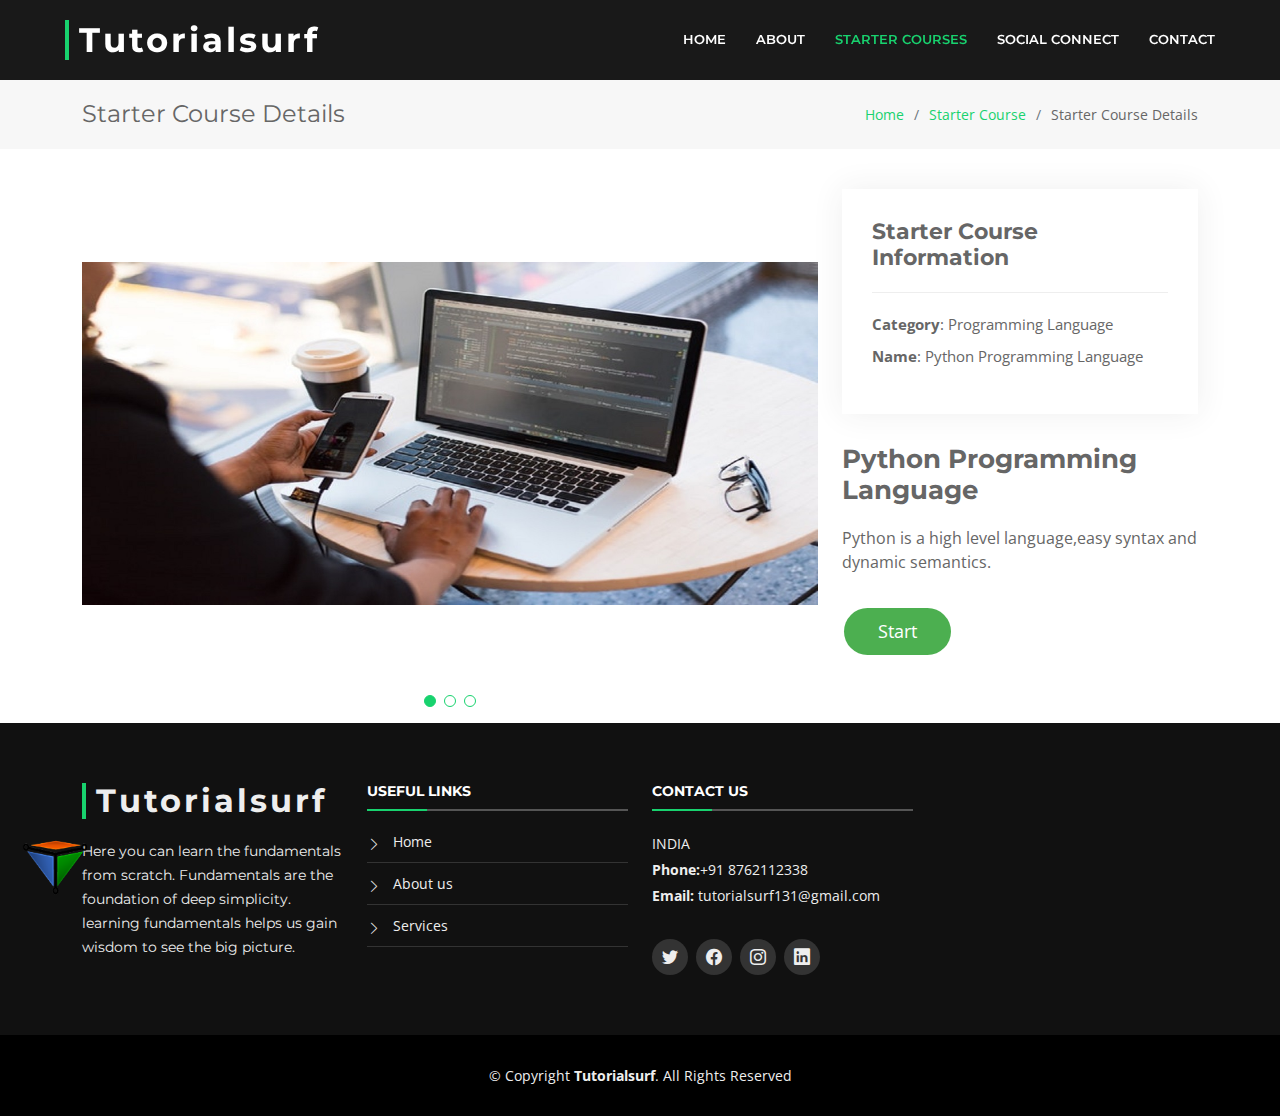
<file: commingsoon.html>
<!DOCTYPE html>
<html lang="en">

<head>
  <meta charset="utf-8">
  <meta content="width=device-width, initial-scale=1.0" name="viewport">

  <title>Tutorialsurf - Python</title>
  <meta content="" name="description">
  <meta content="" name="keywords">

  <!-- Favicons -->
  <link href="assets/img/favicon.png" rel="icon">
  <link href="assets/img/apple-touch-icon.png" rel="apple-touch-icon">

  <!-- Google Fonts -->
  <link href="https://fonts.googleapis.com/css?family=Open+Sans:300,300i,400,400i,700,700i|Montserrat:300,400,500,700"
    rel="stylesheet">

  <!-- Vendor CSS Files -->
  <link href="assets/vendor/animate.css/animate.min.css" rel="stylesheet">
  <link href="assets/vendor/aos/aos.css" rel="stylesheet">
  <link href="assets/vendor/bootstrap/css/bootstrap.min.css" rel="stylesheet">
  <link href="assets/vendor/bootstrap-icons/bootstrap-icons.css" rel="stylesheet">
  <link href="assets/vendor/glightbox/css/glightbox.min.css" rel="stylesheet">
  <link href="assets/vendor/swiper/swiper-bundle.min.css" rel="stylesheet">

  <!-- Template Main CSS File -->
  <link href="assets/css/style.css" rel="stylesheet">

  <!-- =======================================================
  * Template Name: BizPage - v5.0.2
  * Template URL: https://bootstrapmade.com/bizpage-bootstrap-business-template/
  * Author: BootstrapMade.com
  * License: https://bootstrapmade.com/license/
  ======================================================== -->
</head>

<body>

  <!-- ======= Header ======= -->
  <header id="header" class="fixed-top d-flex align-items-center ">
    <div class="container-fluid">

      <div class="row justify-content-center align-items-center">
        <div class="col-xl-11 d-flex align-items-center justify-content-between">
          <h1 class="logo"> <a href="index.html">Tutorialsurf</a></h1>
          <!-- Uncomment below if you prefer to use an image logo -->
          <!-- <a href="index.html" class="logo"><img src="assets/img/logo.png" alt="" class="img-fluid"></a>-->

          <nav id="navbar" class="navbar">
            <ul>
              <li><a class="nav-link scrollto " href="index.html">Home</a></li>
              <li><a class="nav-link scrollto" href="index.html">About</a></li>
              <!-- <li><a class="nav-link scrollto" href="index.html">Services</a></li> -->
              <li><a class="nav-link scrollto active" href="#portfolio">Starter Courses</a></li>
              <li><a class="nav-link scrollto" href="index.html">social connect</a></li>
              <!-- <li class="dropdown"><a href="#"><span>Drop Down</span> <i class="bi bi-chevron-down"></i></a>
                <ul>
                  <li><a href="#">Drop Down 1</a></li>
                  <li class="dropdown"><a href="#"><span>Deep Drop Down</span> <i class="bi bi-chevron-right"></i></a>
                    <ul>
                      <li><a href="#">Deep Drop Down 1</a></li>
                      <li><a href="#">Deep Drop Down 2</a></li>
                      <li><a href="#">Deep Drop Down 3</a></li>
                      <li><a href="#">Deep Drop Down 4</a></li>
                      <li><a href="#">Deep Drop Down 5</a></li>
                    </ul>
                  </li>
                  <li><a href="#">Drop Down 2</a></li>
                  <li><a href="#">Drop Down 3</a></li>
                  <li><a href="#">Drop Down 4</a></li>
                </ul>
              </li> -->
              <li><a class="nav-link scrollto" href="#contact">Contact</a></li>
            </ul>
            </ul>
            <i class="bi bi-list mobile-nav-toggle"></i>
          </nav><!-- .navbar -->
        </div>
      </div>

    </div>
  </header><!-- End Header -->
  
  <main id="main">

    <!-- ======= Breadcrumbs Section ======= -->
    <section class="breadcrumbs">
      <div class="container">

        <div class="d-flex justify-content-between align-items-center">
          <h2>Starter Course Details</h2>
          <ol>
            <li><a href="index.html">Home</a></li>
            <li><a href="index.html">Starter Course</a></li>
            <li>Starter Course Details</li>
          </ol>
        </div>

      </div>
    </section><!-- Breadcrumbs Section -->

    <!-- ======= Portfolio Details Section ======= -->
    <section id="portfolio-details" class="portfolio-details">
      <div class="container">

        <div class="row gy-4">

          <div class="col-lg-8">
            <div class="portfolio-details-slider swiper-container">
              <div class="swiper-wrapper align-items-center">

                <div class="swiper-slide">
                  <img src="assets/img/portfolio/portfolio-details-1.jpg" alt="">
                </div>

                <div class="swiper-slide">
                  <img src="assets/img/portfolio/portfolio-details-2.jpg" alt="">
                </div>

                <div class="swiper-slide">
                  <img src="assets/img/portfolio/portfolio-details-3.jpg" alt="">
                </div>

              </div>
              <div class="swiper-pagination"></div>
            </div>
          </div>

          <div class="col-lg-4">
            <div class="portfolio-info">
              <h3>Starter Course Information</h3>
              <ul>
                <li><strong>Category</strong>: Programming Language</li>
                <li><strong>Name</strong>: Python Programming Language</li>

              </ul>
            </div>
            <div class="portfolio-description">
              <h2>Python Programming Language</h2>
              <p>
                Python is a high level language,easy syntax and dynamic semantics.
              </p>
              <a href=" " class="button button5">Start</a>
              <style>
                .button {
                  background-color: #4CAF50;
                  /* Green */
                  border: none;
                  color: white;
                  padding: 10px;
                  text-align: center;
                  text-decoration: none;
                  display: inline-block;
                  font-size: 18px;
                  margin: 4px 2px;
                  cursor: pointer;
                  width: 30%;
                }

                .button:hover {
                  background: #fff;
                  color: #4CAF50;
                  border-style:solid;
                  border-color: #4CAF50;
                  font-size: 18px;
                }

                .button5 {
                  border-radius: 35px;
                }
              </style>
            </div>
          </div>

        </div>

      </div>
    </section><!-- End Portfolio Details Section -->

  </main><!-- End #main -->

  <!-- ======= Footer ======= -->
  <footer id="footer">
    <div class="footer-top">
      <div class="container">
        <div class="row">

          <div class="col-lg-3 col-md-6 footer-info">
            <h3>Tutorialsurf</h3>
            <p>Here you can learn the fundamentals from scratch. Fundamentals are the foundation of deep simplicity.
              learning fundamentals helps us gain wisdom to see the big picture.</p>
          </div>

          <div class="col-lg-3 col-md-6 footer-links">
            <h4>Useful Links</h4>
            <ul>
              <li><i class="bi bi-chevron-right"></i> <a href="index.html">Home</a></li>
              <li><i class="bi bi-chevron-right"></i> <a href="index.html">About us</a></li>
              <li><i class="bi bi-chevron-right"></i> <a href="index.html">Services</a></li>
              <!-- <li><i class="bi bi-chevron-right"></i> <a href="#">Terms of service</a></li>
              <li><i class="bi bi-chevron-right"></i> <a href="#">Privacy policy</a></li> -->
            </ul>
          </div>

          <div class="col-lg-3 col-md-6 footer-contact">
            <h4>Contact Us</h4>
            <p>
              INDIA <br>
              <strong>Phone:</strong>+91 8762112338<br>
              <strong>Email:</strong> tutorialsurf131@gmail.com<br>
            </p>

            <div class="social-links">
              <a href="https://twitter.com/tutorialsurf" class="twitter"><i class="bi bi-twitter"></i></a>
              <a href="https://www.facebook.com/tutorialsurf.tutorialsurf" class="facebook"><i
                  class="bi bi-facebook"></i></a>
              <a href="https://www.instagram.com/tutorialsurf131/" class="instagram"><i class="bi bi-instagram"></i></a>
              <a href="#" class="linkedin"><i class="bi bi-linkedin"></i></a>
            </div>

          </div>

          <!-- <div class="col-lg-3 col-md-6 footer-newsletter">
            <h4>Our Newsletter</h4>
            <p>Tamen quem nulla quae legam multos aute sint culpa legam noster magna veniam enim veniam illum dolore
              legam minim quorum culpa amet magna export quem marada parida nodela caramase seza.</p>
            <form action="" method="post">
              <input type="email" name="email"><input type="submit" value="Subscribe">
            </form>
          </div> -->

        </div>
      </div>
    </div>
    <img width="110" id="headerimg" height="70" src="assets/img/logo.png" alt="Avatar">
    <div class="container">
      <div class="copyright">
        &copy; Copyright <strong>Tutorialsurf</strong>. All Rights Reserved
      </div>
      <!-- <div class="credits">
        
          Designed by <a href="https://bootstrapmade.com/">BootstrapMade</a>
        </div> -->
    </div>
  </footer><!-- End Footer -->


  <a href="#" class="back-to-top d-flex align-items-center justify-content-center"><i
      class="bi bi-arrow-up-short"></i></a>
  <!-- Uncomment below i you want to use a preloader -->
  <!-- <div id="preloader"></div> -->

  <!-- Vendor JS Files -->
  <script src="assets/vendor/aos/aos.js"></script>
  <script src="assets/vendor/bootstrap/js/bootstrap.bundle.min.js"></script>
  <script src="assets/vendor/glightbox/js/glightbox.min.js"></script>
  <script src="assets/vendor/isotope-layout/isotope.pkgd.min.js"></script>
  <script src="assets/vendor/php-email-form/validate.js"></script>
  <script src="assets/vendor/purecounter/purecounter.js"></script>
  <script src="assets/vendor/swiper/swiper-bundle.min.js"></script>
  <script src="assets/vendor/waypoints/noframework.waypoints.js"></script>

  <!-- Template Main JS File -->
  <script src="assets/js/main.js"></script>

</body>

</html>
</file>
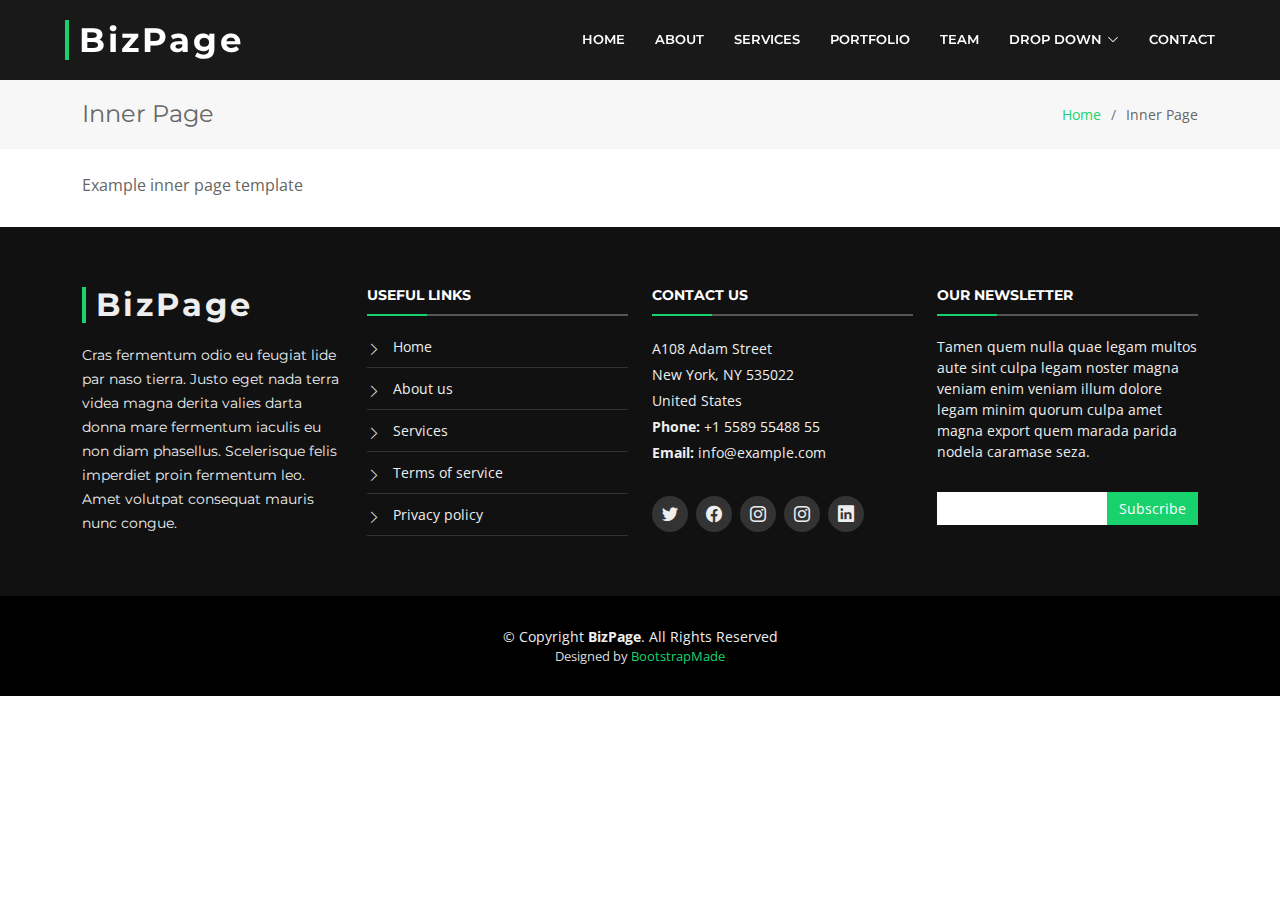
<file: inner-page.html>
<!DOCTYPE html>
<html lang="en">

<head>
  <meta charset="utf-8">
  <meta content="width=device-width, initial-scale=1.0" name="viewport">

  <title>Inner Page - BizPage Bootstrap Template</title>
  <meta content="" name="description">
  <meta content="" name="keywords">

  <!-- Favicons -->
  <link href="assets/img/favicon.png" rel="icon">
  <link href="assets/img/apple-touch-icon.png" rel="apple-touch-icon">

  <!-- Google Fonts -->
  <link href="https://fonts.googleapis.com/css?family=Open+Sans:300,300i,400,400i,700,700i|Montserrat:300,400,500,700" rel="stylesheet">

  <!-- Vendor CSS Files -->
  <link href="assets/vendor/animate.css/animate.min.css" rel="stylesheet">
  <link href="assets/vendor/aos/aos.css" rel="stylesheet">
  <link href="assets/vendor/bootstrap/css/bootstrap.min.css" rel="stylesheet">
  <link href="assets/vendor/bootstrap-icons/bootstrap-icons.css" rel="stylesheet">
  <link href="assets/vendor/glightbox/css/glightbox.min.css" rel="stylesheet">
  <link href="assets/vendor/swiper/swiper-bundle.min.css" rel="stylesheet">

  <!-- Template Main CSS File -->
  <link href="assets/css/style.css" rel="stylesheet">

  <!-- =======================================================
  * Template Name: BizPage - v5.0.2
  * Template URL: https://bootstrapmade.com/bizpage-bootstrap-business-template/
  * Author: BootstrapMade.com
  * License: https://bootstrapmade.com/license/
  ======================================================== -->
</head>

<body>

  <!-- ======= Header ======= -->
  <header id="header" class="fixed-top d-flex align-items-center ">
    <div class="container-fluid">

      <div class="row justify-content-center align-items-center">
        <div class="col-xl-11 d-flex align-items-center justify-content-between">
          <h1 class="logo"><a href="index.html">BizPage</a></h1>
          <!-- Uncomment below if you prefer to use an image logo -->
          <!-- <a href="index.html" class="logo"><img src="assets/img/logo.png" alt="" class="img-fluid"></a>-->

          <nav id="navbar" class="navbar">
            <ul>
              <li><a class="nav-link scrollto " href="#hero">Home</a></li>
              <li><a class="nav-link scrollto" href="#about">About</a></li>
              <li><a class="nav-link scrollto" href="#services">Services</a></li>
              <li><a class="nav-link scrollto " href="#portfolio">Portfolio</a></li>
              <li><a class="nav-link scrollto" href="#team">Team</a></li>
              <li class="dropdown"><a href="#"><span>Drop Down</span> <i class="bi bi-chevron-down"></i></a>
                <ul>
                  <li><a href="#">Drop Down 1</a></li>
                  <li class="dropdown"><a href="#"><span>Deep Drop Down</span> <i class="bi bi-chevron-right"></i></a>
                    <ul>
                      <li><a href="#">Deep Drop Down 1</a></li>
                      <li><a href="#">Deep Drop Down 2</a></li>
                      <li><a href="#">Deep Drop Down 3</a></li>
                      <li><a href="#">Deep Drop Down 4</a></li>
                      <li><a href="#">Deep Drop Down 5</a></li>
                    </ul>
                  </li>
                  <li><a href="#">Drop Down 2</a></li>
                  <li><a href="#">Drop Down 3</a></li>
                  <li><a href="#">Drop Down 4</a></li>
                </ul>
              </li>
              <li><a class="nav-link scrollto" href="#contact">Contact</a></li>
            </ul>
            <i class="bi bi-list mobile-nav-toggle"></i>
          </nav><!-- .navbar -->
        </div>
      </div>

    </div>
  </header><!-- End Header -->

  <main id="main">

    <!-- ======= Breadcrumbs Section ======= -->
    <section class="breadcrumbs">
      <div class="container">

        <div class="d-flex justify-content-between align-items-center">
          <h2>Inner Page</h2>
          <ol>
            <li><a href="index.html">Home</a></li>
            <li>Inner Page</li>
          </ol>
        </div>

      </div>
    </section><!-- End Breadcrumbs Section -->

    <section class="inner-page mt-4">
      <div class="container">
        <p>
          Example inner page template
        </p>
      </div>
    </section>

  </main><!-- End #main -->

  <!-- ======= Footer ======= -->
  <footer id="footer">
    <div class="footer-top">
      <div class="container">
        <div class="row">

          <div class="col-lg-3 col-md-6 footer-info">
            <h3>BizPage</h3>
            <p>Cras fermentum odio eu feugiat lide par naso tierra. Justo eget nada terra videa magna derita valies darta donna mare fermentum iaculis eu non diam phasellus. Scelerisque felis imperdiet proin fermentum leo. Amet volutpat consequat mauris nunc congue.</p>
          </div>

          <div class="col-lg-3 col-md-6 footer-links">
            <h4>Useful Links</h4>
            <ul>
              <li><i class="bi bi-chevron-right"></i> <a href="#">Home</a></li>
              <li><i class="bi bi-chevron-right"></i> <a href="#">About us</a></li>
              <li><i class="bi bi-chevron-right"></i> <a href="#">Services</a></li>
              <li><i class="bi bi-chevron-right"></i> <a href="#">Terms of service</a></li>
              <li><i class="bi bi-chevron-right"></i> <a href="#">Privacy policy</a></li>
            </ul>
          </div>

          <div class="col-lg-3 col-md-6 footer-contact">
            <h4>Contact Us</h4>
            <p>
              A108 Adam Street <br>
              New York, NY 535022<br>
              United States <br>
              <strong>Phone:</strong> +1 5589 55488 55<br>
              <strong>Email:</strong> info@example.com<br>
            </p>

            <div class="social-links">
              <a href="#" class="twitter"><i class="bi bi-twitter"></i></a>
              <a href="#" class="facebook"><i class="bi bi-facebook"></i></a>
              <a href="#" class="instagram"><i class="bi bi-instagram"></i></a>
              <a href="#" class="instagram"><i class="bi bi-instagram"></i></a>
              <a href="#" class="linkedin"><i class="bi bi-linkedin"></i></a>
            </div>

          </div>

          <div class="col-lg-3 col-md-6 footer-newsletter">
            <h4>Our Newsletter</h4>
            <p>Tamen quem nulla quae legam multos aute sint culpa legam noster magna veniam enim veniam illum dolore legam minim quorum culpa amet magna export quem marada parida nodela caramase seza.</p>
            <form action="" method="post">
              <input type="email" name="email"><input type="submit" value="Subscribe">
            </form>
          </div>

        </div>
      </div>
    </div>

    <div class="container">
      <div class="copyright">
        &copy; Copyright <strong>BizPage</strong>. All Rights Reserved
      </div>
      <div class="credits">
        <!--
        All the links in the footer should remain intact.
        You can delete the links only if you purchased the pro version.
        Licensing information: https://bootstrapmade.com/license/
        Purchase the pro version with working PHP/AJAX contact form: https://bootstrapmade.com/buy/?theme=BizPage
      -->
        Designed by <a href="https://bootstrapmade.com/">BootstrapMade</a>
      </div>
    </div>
  </footer><!-- End Footer -->

  <a href="#" class="back-to-top d-flex align-items-center justify-content-center"><i class="bi bi-arrow-up-short"></i></a>
  <!-- Uncomment below i you want to use a preloader -->
  <!-- <div id="preloader"></div> -->

  <!-- Vendor JS Files -->
  <script src="assets/vendor/aos/aos.js"></script>
  <script src="assets/vendor/bootstrap/js/bootstrap.bundle.min.js"></script>
  <script src="assets/vendor/glightbox/js/glightbox.min.js"></script>
  <script src="assets/vendor/isotope-layout/isotope.pkgd.min.js"></script>
  <script src="assets/vendor/php-email-form/validate.js"></script>
  <script src="assets/vendor/purecounter/purecounter.js"></script>
  <script src="assets/vendor/swiper/swiper-bundle.min.js"></script>
  <script src="assets/vendor/waypoints/noframework.waypoints.js"></script>

  <!-- Template Main JS File -->
  <script src="assets/js/main.js"></script>

</body>

</html>
</file>
<file: videoassets/web/assets/mobirise-icons/mobirise-icons.css>
@font-face {
  font-family: 'MobiriseIcons';
  src:  url('mobirise-icons.eot?spat4u');
  src:  url('mobirise-icons.eot?spat4u#iefix') format('embedded-opentype'),
    url('mobirise-icons.ttf?spat4u') format('truetype'),
    url('mobirise-icons.woff?spat4u') format('woff'),
    url('mobirise-icons.svg?spat4u#MobiriseIcons') format('svg');
  font-weight: normal;
  font-style: normal;
  font-display: swap;
}

[class^="mbri-"], [class*=" mbri-"] {
  /* use !important to prevent issues with browser extensions that change fonts */
  font-family: MobiriseIcons !important;
  speak: none;
  font-style: normal;
  font-weight: normal;
  font-variant: normal;
  text-transform: none;
  line-height: 1;

  /* Better Font Rendering =========== */
  -webkit-font-smoothing: antialiased;
  -moz-osx-font-smoothing: grayscale;
}

.mbri-add-submenu:before {
  content: "\e900";
}
.mbri-alert:before {
  content: "\e901";
}
.mbri-align-center:before {
  content: "\e902";
}
.mbri-align-justify:before {
  content: "\e903";
}
.mbri-align-left:before {
  content: "\e904";
}
.mbri-align-right:before {
  content: "\e905";
}
.mbri-android:before {
  content: "\e906";
}
.mbri-apple:before {
  content: "\e907";
}
.mbri-arrow-down:before {
  content: "\e908";
}
.mbri-arrow-next:before {
  content: "\e909";
}
.mbri-arrow-prev:before {
  content: "\e90a";
}
.mbri-arrow-up:before {
  content: "\e90b";
}
.mbri-bold:before {
  content: "\e90c";
}
.mbri-bookmark:before {
  content: "\e90d";
}
.mbri-bootstrap:before {
  content: "\e90e";
}
.mbri-briefcase:before {
  content: "\e90f";
}
.mbri-browse:before {
  content: "\e910";
}
.mbri-bulleted-list:before {
  content: "\e911";
}
.mbri-calendar:before {
  content: "\e912";
}
.mbri-camera:before {
  content: "\e913";
}
.mbri-cart-add:before {
  content: "\e914";
}
.mbri-cart-full:before {
  content: "\e915";
}
.mbri-cash:before {
  content: "\e916";
}
.mbri-change-style:before {
  content: "\e917";
}
.mbri-chat:before {
  content: "\e918";
}
.mbri-clock:before {
  content: "\e919";
}
.mbri-close:before {
  content: "\e91a";
}
.mbri-cloud:before {
  content: "\e91b";
}
.mbri-code:before {
  content: "\e91c";
}
.mbri-contact-form:before {
  content: "\e91d";
}
.mbri-credit-card:before {
  content: "\e91e";
}
.mbri-cursor-click:before {
  content: "\e91f";
}
.mbri-cust-feedback:before {
  content: "\e920";
}
.mbri-database:before {
  content: "\e921";
}
.mbri-delivery:before {
  content: "\e922";
}
.mbri-desktop:before {
  content: "\e923";
}
.mbri-devices:before {
  content: "\e924";
}
.mbri-down:before {
  content: "\e925";
}
.mbri-download:before {
  content: "\e989";
}
.mbri-drag-n-drop:before {
  content: "\e927";
}
.mbri-drag-n-drop2:before {
  content: "\e928";
}
.mbri-edit:before {
  content: "\e929";
}
.mbri-edit2:before {
  content: "\e92a";
}
.mbri-error:before {
  content: "\e92b";
}
.mbri-extension:before {
  content: "\e92c";
}
.mbri-features:before {
  content: "\e92d";
}
.mbri-file:before {
  content: "\e92e";
}
.mbri-flag:before {
  content: "\e92f";
}
.mbri-folder:before {
  content: "\e930";
}
.mbri-gift:before {
  content: "\e931";
}
.mbri-github:before {
  content: "\e932";
}
.mbri-globe:before {
  content: "\e933";
}
.mbri-globe-2:before {
  content: "\e934";
}
.mbri-growing-chart:before {
  content: "\e935";
}
.mbri-hearth:before {
  content: "\e936";
}
.mbri-help:before {
  content: "\e937";
}
.mbri-home:before {
  content: "\e938";
}
.mbri-hot-cup:before {
  content: "\e939";
}
.mbri-idea:before {
  content: "\e93a";
}
.mbri-image-gallery:before {
  content: "\e93b";
}
.mbri-image-slider:before {
  content: "\e93c";
}
.mbri-info:before {
  content: "\e93d";
}
.mbri-italic:before {
  content: "\e93e";
}
.mbri-key:before {
  content: "\e93f";
}
.mbri-laptop:before {
  content: "\e940";
}
.mbri-layers:before {
  content: "\e941";
}
.mbri-left-right:before {
  content: "\e942";
}
.mbri-left:before {
  content: "\e943";
}
.mbri-letter:before {
  content: "\e944";
}
.mbri-like:before {
  content: "\e945";
}
.mbri-link:before {
  content: "\e946";
}
.mbri-lock:before {
  content: "\e947";
}
.mbri-login:before {
  content: "\e948";
}
.mbri-logout:before {
  content: "\e949";
}
.mbri-magic-stick:before {
  content: "\e94a";
}
.mbri-map-pin:before {
  content: "\e94b";
}
.mbri-menu:before {
  content: "\e94c";
}
.mbri-mobile:before {
  content: "\e94d";
}
.mbri-mobile2:before {
  content: "\e94e";
}
.mbri-mobirise:before {
  content: "\e94f";
}
.mbri-more-horizontal:before {
  content: "\e950";
}
.mbri-more-vertical:before {
  content: "\e951";
}
.mbri-music:before {
  content: "\e952";
}
.mbri-new-file:before {
  content: "\e953";
}
.mbri-numbered-list:before {
  content: "\e954";
}
.mbri-opened-folder:before {
  content: "\e955";
}
.mbri-pages:before {
  content: "\e956";
}
.mbri-paper-plane:before {
  content: "\e957";
}
.mbri-paperclip:before {
  content: "\e958";
}
.mbri-photo:before {
  content: "\e959";
}
.mbri-photos:before {
  content: "\e95a";
}
.mbri-pin:before {
  content: "\e95b";
}
.mbri-play:before {
  content: "\e95c";
}
.mbri-plus:before {
  content: "\e95d";
}
.mbri-preview:before {
  content: "\e95e";
}
.mbri-print:before {
  content: "\e95f";
}
.mbri-protect:before {
  content: "\e960";
}
.mbri-question:before {
  content: "\e961";
}
.mbri-quote-left:before {
  content: "\e962";
}
.mbri-quote-right:before {
  content: "\e963";
}
.mbri-refresh:before {
  content: "\e964";
}
.mbri-responsive:before {
  content: "\e965";
}
.mbri-right:before {
  content: "\e966";
}
.mbri-rocket:before {
  content: "\e967";
}
.mbri-sad-face:before {
  content: "\e968";
}
.mbri-sale:before {
  content: "\e969";
}
.mbri-save:before {
  content: "\e96a";
}
.mbri-search:before {
  content: "\e96b";
}
.mbri-setting:before {
  content: "\e96c";
}
.mbri-setting2:before {
  content: "\e96d";
}
.mbri-setting3:before {
  content: "\e96e";
}
.mbri-share:before {
  content: "\e96f";
}
.mbri-shopping-bag:before {
  content: "\e970";
}
.mbri-shopping-basket:before {
  content: "\e971";
}
.mbri-shopping-cart:before {
  content: "\e972";
}
.mbri-sites:before {
  content: "\e973";
}
.mbri-smile-face:before {
  content: "\e974";
}
.mbri-speed:before {
  content: "\e975";
}
.mbri-star:before {
  content: "\e976";
}
.mbri-success:before {
  content: "\e977";
}
.mbri-sun:before {
  content: "\e978";
}
.mbri-sun2:before {
  content: "\e979";
}
.mbri-tablet:before {
  content: "\e97a";
}
.mbri-tablet-vertical:before {
  content: "\e97b";
}
.mbri-target:before {
  content: "\e97c";
}
.mbri-timer:before {
  content: "\e97d";
}
.mbri-to-ftp:before {
  content: "\e97e";
}
.mbri-to-local-drive:before {
  content: "\e97f";
}
.mbri-touch-swipe:before {
  content: "\e980";
}
.mbri-touch:before {
  content: "\e981";
}
.mbri-trash:before {
  content: "\e982";
}
.mbri-underline:before {
  content: "\e983";
}
.mbri-unlink:before {
  content: "\e984";
}
.mbri-unlock:before {
  content: "\e985";
}
.mbri-up-down:before {
  content: "\e986";
}
.mbri-up:before {
  content: "\e987";
}
.mbri-update:before {
  content: "\e988";
}
.mbri-upload:before {
 content: "\e926"; 
}
.mbri-user:before {
  content: "\e98a";
}
.mbri-user2:before {
  content: "\e98b";
}
.mbri-users:before {
  content: "\e98c";
}
.mbri-video:before {
  content: "\e98d";
}
.mbri-video-play:before {
  content: "\e98e";
}
.mbri-watch:before {
  content: "\e98f";
}
.mbri-website-theme:before {
  content: "\e990";
}
.mbri-wifi:before {
  content: "\e991";
}
.mbri-windows:before {
  content: "\e992";
}
.mbri-zoom-out:before {
  content: "\e993";
}
.mbri-redo:before {
  content: "\e994";
}
.mbri-undo:before {
  content: "\e995";
}
</file>
<file: videoassets/web/assets/mobirise-icons-bold/mobirise-icons-bold.css>
@font-face {
  font-family: 'mobirise-icons-bold';
  font-display: swap;
  src:  url('mobirise-icons-bold.eot?m1l4yr');
  src:  url('mobirise-icons-bold.eot?m1l4yr#iefix') format('embedded-opentype'),
    url('mobirise-icons-bold.ttf?m1l4yr') format('truetype'),
    url('mobirise-icons-bold.woff?m1l4yr') format('woff'),
    url('mobirise-icons-bold.svg?m1l4yr#mobirise-icons-bold') format('svg');
  font-weight: normal;
  font-style: normal;
}

[class^="mbrib-"], [class*="mbrib-"] {
  /* use !important to prevent issues with browser extensions that change fonts */
  font-family: 'mobirise-icons-bold' !important;
  speak: none;
  font-style: normal;
  font-weight: normal;
  font-variant: normal;
  text-transform: none;
  line-height: 1;

  /* Better Font Rendering =========== */
  -webkit-font-smoothing: antialiased;
  -moz-osx-font-smoothing: grayscale;
}

.mbrib-add-submenu:before {
  content: "\e900";
}
.mbrib-alert:before {
  content: "\e901";
}
.mbrib-align-center:before {
  content: "\e902";
}
.mbrib-align-justify:before {
  content: "\e903";
}
.mbrib-align-left:before {
  content: "\e904";
}
.mbrib-align-right:before {
  content: "\e905";
}
.mbrib-android:before {
  content: "\e906";
}
.mbrib-apple:before {
  content: "\e907";
}
.mbrib-arrow-down:before {
  content: "\e908";
}
.mbrib-arrow-next:before {
  content: "\e909";
}
.mbrib-arrow-prev:before {
  content: "\e90a";
}
.mbrib-arrow-up:before {
  content: "\e90b";
}
.mbrib-bold:before {
  content: "\e90c";
}
.mbrib-bookmark:before {
  content: "\e90d";
}
.mbrib-bootstrap:before {
  content: "\e90e";
}
.mbrib-briefcase:before {
  content: "\e90f";
}
.mbrib-browse:before {
  content: "\e910";
}
.mbrib-bulleted-list:before {
  content: "\e911";
}
.mbrib-calendar:before {
  content: "\e912";
}
.mbrib-camera:before {
  content: "\e913";
}
.mbrib-cart-add:before {
  content: "\e914";
}
.mbrib-cart-full:before {
  content: "\e915";
}
.mbrib-cash:before {
  content: "\e916";
}
.mbrib-change-style:before {
  content: "\e917";
}
.mbrib-chat:before {
  content: "\e918";
}
.mbrib-clock:before {
  content: "\e919";
}
.mbrib-close:before {
  content: "\e91a";
}
.mbrib-cloud:before {
  content: "\e91b";
}
.mbrib-code:before {
  content: "\e91c";
}
.mbrib-contact-form:before {
  content: "\e91d";
}
.mbrib-credit-card:before {
  content: "\e91e";
}
.mbrib-cursor-click:before {
  content: "\e91f";
}
.mbrib-cust-feedback:before {
  content: "\e920";
}
.mbrib-database:before {
  content: "\e921";
}
.mbrib-delivery:before {
  content: "\e922";
}
.mbrib-desktop:before {
  content: "\e923";
}
.mbrib-devices:before {
  content: "\e924";
}
.mbrib-down:before {
  content: "\e925";
}
.mbrib-download:before {
  content: "\e926";
}
.mbrib-drag-n-drop:before {
  content: "\e927";
}
.mbrib-drag-n-drop2:before {
  content: "\e928";
}
.mbrib-edit:before {
  content: "\e929";
}
.mbrib-edit2:before {
  content: "\e92a";
}
.mbrib-error:before {
  content: "\e92b";
}
.mbrib-extension:before {
  content: "\e92c";
}
.mbrib-features:before {
  content: "\e92d";
}
.mbrib-file:before {
  content: "\e92e";
}
.mbrib-flag:before {
  content: "\e92f";
}
.mbrib-folder:before {
  content: "\e930";
}
.mbrib-gift:before {
  content: "\e931";
}
.mbrib-github:before {
  content: "\e932";
}
.mbrib-globe-2:before {
  content: "\e933";
}
.mbrib-globe:before {
  content: "\e934";
}
.mbrib-growing-chart:before {
  content: "\e935";
}
.mbrib-hearth:before {
  content: "\e936";
}
.mbrib-help:before {
  content: "\e937";
}
.mbrib-home:before {
  content: "\e938";
}
.mbrib-hot-cup:before {
  content: "\e939";
}
.mbrib-idea:before {
  content: "\e93a";
}
.mbrib-image-gallery:before {
  content: "\e93b";
}
.mbrib-image-slider:before {
  content: "\e93c";
}
.mbrib-info:before {
  content: "\e93d";
}
.mbrib-italic:before {
  content: "\e93e";
}
.mbrib-key:before {
  content: "\e93f";
}
.mbrib-laptop:before {
  content: "\e940";
}
.mbrib-layers:before {
  content: "\e941";
}
.mbrib-left-right:before {
  content: "\e942";
}
.mbrib-left:before {
  content: "\e943";
}
.mbrib-letter:before {
  content: "\e944";
}
.mbrib-like:before {
  content: "\e945";
}
.mbrib-link:before {
  content: "\e946";
}
.mbrib-lock:before {
  content: "\e947";
}
.mbrib-login:before {
  content: "\e948";
}
.mbrib-logout:before {
  content: "\e949";
}
.mbrib-magic-stick:before {
  content: "\e94a";
}
.mbrib-map-pin:before {
  content: "\e94b";
}
.mbrib-menu:before {
  content: "\e94c";
}
.mbrib-mobile:before {
  content: "\e94d";
}
.mbrib-mobile2:before {
  content: "\e94e";
}
.mbrib-mobirise:before {
  content: "\e94f";
}
.mbrib-more-horizontal:before {
  content: "\e950";
}
.mbrib-more-vertical:before {
  content: "\e951";
}
.mbrib-music:before {
  content: "\e952";
}
.mbrib-new-file:before {
  content: "\e953";
}
.mbrib-numbered-list:before {
  content: "\e954";
}
.mbrib-opened-folder:before {
  content: "\e955";
}
.mbrib-pages:before {
  content: "\e956";
}
.mbrib-paper-plane:before {
  content: "\e957";
}
.mbrib-paperclip:before {
  content: "\e958";
}
.mbrib-photo:before {
  content: "\e959";
}
.mbrib-photos:before {
  content: "\e95a";
}
.mbrib-pin:before {
  content: "\e95b";
}
.mbrib-play:before {
  content: "\e95c";
}
.mbrib-plus:before {
  content: "\e95d";
}
.mbrib-preview:before {
  content: "\e95e";
}
.mbrib-print:before {
  content: "\e95f";
}
.mbrib-protect:before {
  content: "\e960";
}
.mbrib-question:before {
  content: "\e961";
}
.mbrib-quote-left:before {
  content: "\e962";
}
.mbrib-quote-right:before {
  content: "\e963";
}
.mbrib-redo:before {
  content: "\e964";
}
.mbrib-refresh:before {
  content: "\e965";
}
.mbrib-responsive:before {
  content: "\e966";
}
.mbrib-right:before {
  content: "\e967";
}
.mbrib-rocket:before {
  content: "\e968";
}
.mbrib-sad-face:before {
  content: "\e969";
}
.mbrib-sale:before {
  content: "\e96a";
}
.mbrib-save:before {
  content: "\e96b";
}
.mbrib-search:before {
  content: "\e96c";
}
.mbrib-setting:before {
  content: "\e96d";
}
.mbrib-setting2:before {
  content: "\e96e";
}
.mbrib-setting3:before {
  content: "\e96f";
}
.mbrib-share:before {
  content: "\e970";
}
.mbrib-shopping-bag:before {
  content: "\e971";
}
.mbrib-shopping-basket:before {
  content: "\e972";
}
.mbrib-shopping-cart:before {
  content: "\e973";
}
.mbrib-sites:before {
  content: "\e974";
}
.mbrib-smile-face:before {
  content: "\e975";
}
.mbrib-speed:before {
  content: "\e976";
}
.mbrib-star:before {
  content: "\e977";
}
.mbrib-success:before {
  content: "\e978";
}
.mbrib-sun:before {
  content: "\e979";
}
.mbrib-sun2:before {
  content: "\e97a";
}
.mbrib-tablet-vertical:before {
  content: "\e97b";
}
.mbrib-tablet:before {
  content: "\e97c";
}
.mbrib-target:before {
  content: "\e97d";
}
.mbrib-timer:before {
  content: "\e97e";
}
.mbrib-to-ftp:before {
  content: "\e97f";
}
.mbrib-to-local-drive:before {
  content: "\e980";
}
.mbrib-touch-swipe:before {
  content: "\e981";
}
.mbrib-touch:before {
  content: "\e982";
}
.mbrib-trash:before {
  content: "\e983";
}
.mbrib-underline:before {
  content: "\e984";
}
.mbrib-undo:before {
  content: "\e985";
}
.mbrib-unlink:before {
  content: "\e986";
}
.mbrib-unlock:before {
  content: "\e987";
}
.mbrib-up-down:before {
  content: "\e988";
}
.mbrib-up:before {
  content: "\e989";
}
.mbrib-update:before {
  content: "\e98a";
}
.mbrib-upload:before {
  content: "\e98b";
}
.mbrib-user:before {
  content: "\e98c";
}
.mbrib-user2:before {
  content: "\e98d";
}
.mbrib-users:before {
  content: "\e98e";
}
.mbrib-video-play:before {
  content: "\e98f";
}
.mbrib-video:before {
  content: "\e990";
}
.mbrib-watch:before {
  content: "\e991";
}
.mbrib-website-theme:before {
  content: "\e992";
}
.mbrib-wifi:before {
  content: "\e993";
}
.mbrib-windows:before {
  content: "\e994";
}
.mbrib-zoom-out:before {
  content: "\e995";
}
</file>
<file: videoassets/dropdown/css/style.css>
.navbar-dropdown {
  left: 0;
  padding: 0;
  position: absolute;
  right: 0;
  top: 0;
  transition: all 0.45s ease;
  z-index: 1030;
  background: #282828; }
  .navbar-dropdown .navbar-logo {
    margin-right: 0.8rem;
    transition: margin 0.3s ease-in-out;
    vertical-align: middle; }
    .navbar-dropdown .navbar-logo img {
      height: 3.125rem;
      transition: all 0.3s ease-in-out; }
    .navbar-dropdown .navbar-logo.mbr-iconfont {
      font-size: 3.125rem;
      line-height: 3.125rem; }
  .navbar-dropdown .navbar-caption {
    font-weight: 700;
    white-space: normal;
    vertical-align: -4px;
    line-height: 3.125rem !important; }
    .navbar-dropdown .navbar-caption, .navbar-dropdown .navbar-caption:hover {
      color: inherit;
      text-decoration: none; }
  .navbar-dropdown .mbr-iconfont + .navbar-caption {
    vertical-align: -1px; }
  .navbar-dropdown.navbar-fixed-top {
    position: fixed; }
  .navbar-dropdown .navbar-brand span {
    vertical-align: -4px; }
  .navbar-dropdown.bg-color.transparent {
    background: none; }
  .navbar-dropdown.navbar-short .navbar-brand {
    padding: 0.625rem 0; }
    .navbar-dropdown.navbar-short .navbar-brand span {
      vertical-align: -1px; }
  .navbar-dropdown.navbar-short .navbar-caption {
    line-height: 2.375rem !important;
    vertical-align: -2px; }
  .navbar-dropdown.navbar-short .navbar-logo {
    margin-right: 0.5rem; }
    .navbar-dropdown.navbar-short .navbar-logo img {
      height: 2.375rem; }
    .navbar-dropdown.navbar-short .navbar-logo.mbr-iconfont {
      font-size: 2.375rem;
      line-height: 2.375rem; }
  .navbar-dropdown.navbar-short .mbr-table-cell {
    height: 3.625rem; }
  .navbar-dropdown .navbar-close {
    left: 0.6875rem;
    position: fixed;
    top: 0.75rem;
    z-index: 1000; }
  .navbar-dropdown .hamburger-icon {
    content: "";
    display: inline-block;
    vertical-align: middle;
    width: 16px;
    -webkit-box-shadow: 0 -6px 0 1px #282828,0 0 0 1px #282828,0 6px 0 1px #282828;
    -moz-box-shadow: 0 -6px 0 1px #282828,0 0 0 1px #282828,0 6px 0 1px #282828;
    box-shadow: 0 -6px 0 1px #282828,0 0 0 1px #282828,0 6px 0 1px #282828; }

.dropdown-menu .dropdown-toggle[data-toggle="dropdown-submenu"]::after {
  border-bottom: 0.35em solid transparent;
  border-left: 0.35em solid;
  border-right: 0;
  border-top: 0.35em solid transparent;
  margin-left: 0.3rem; }

.dropdown-menu .dropdown-item:focus {
  outline: 0; }

.nav-dropdown {
  font-size: 0.75rem;
  font-weight: 500;
  height: auto !important; }
  .nav-dropdown .nav-btn {
    padding-left: 1rem; }
  .nav-dropdown .link {
    margin: .667em 1.667em;
    font-weight: 500;
    padding: 0;
    transition: color .2s ease-in-out; }
    .nav-dropdown .link.dropdown-toggle {
      margin-right: 2.583em; }
      .nav-dropdown .link.dropdown-toggle::after {
        margin-left: .25rem;
        border-top: 0.35em solid;
        border-right: 0.35em solid transparent;
        border-left: 0.35em solid transparent;
        border-bottom: 0; }
      .nav-dropdown .link.dropdown-toggle[aria-expanded="true"] {
        margin: 0;
        padding: 0.667em 3.263em  0.667em 1.667em; }
  .nav-dropdown .link::after,
  .nav-dropdown .dropdown-item::after {
    color: inherit; }
  .nav-dropdown .btn {
    font-size: 0.75rem;
    font-weight: 700;
    letter-spacing: 0;
    margin-bottom: 0;
    padding-left: 1.25rem;
    padding-right: 1.25rem; }
  .nav-dropdown .dropdown-menu {
    border-radius: 0;
    border: 0;
    left: 0;
    margin: 0;
    padding-bottom: 1.25rem;
    padding-top: 1.25rem;
    position: relative; }
  .nav-dropdown .dropdown-submenu {
    margin-left: 0.125rem;
    top: 0; }
  .nav-dropdown .dropdown-item {
    font-weight: 500;
    line-height: 2;
    padding: 0.3846em 4.615em 0.3846em 1.5385em;
    position: relative;
    transition: color .2s ease-in-out, background-color .2s ease-in-out; }
    .nav-dropdown .dropdown-item::after {
      margin-top: -0.3077em;
      position: absolute;
      right: 1.1538em;
      top: 50%; }
    .nav-dropdown .dropdown-item:focus, .nav-dropdown .dropdown-item:hover {
      background: none; }

@media (max-width: 767px) {
  .nav-dropdown.navbar-toggleable-sm {
    bottom: 0;
    display: none;
    left: 0;
    overflow-x: hidden;
    position: fixed;
    top: 0;
    transform: translateX(-100%);
    -ms-transform: translateX(-100%);
    -webkit-transform: translateX(-100%);
    width: 18.75rem;
    z-index: 999; } }
.nav-dropdown.navbar-toggleable-xl {
  bottom: 0;
  display: none;
  left: 0;
  overflow-x: hidden;
  position: fixed;
  top: 0;
  transform: translateX(-100%);
  -ms-transform: translateX(-100%);
  -webkit-transform: translateX(-100%);
  width: 18.75rem;
  z-index: 999; }

.nav-dropdown-sm {
  display: block !important;
  overflow-x: hidden;
  overflow: auto;
  padding-top: 3.875rem; }
  .nav-dropdown-sm::after {
    content: "";
    display: block;
    height: 3rem;
    width: 100%; }
  .nav-dropdown-sm.collapse.in ~ .navbar-close {
    display: block !important; }
  .nav-dropdown-sm.collapsing, .nav-dropdown-sm.collapse.in {
    transform: translateX(0);
    -ms-transform: translateX(0);
    -webkit-transform: translateX(0);
    transition: all 0.25s ease-out;
    -webkit-transition: all 0.25s ease-out;
    background: #282828; }
  .nav-dropdown-sm.collapsing[aria-expanded="false"] {
    transform: translateX(-100%);
    -ms-transform: translateX(-100%);
    -webkit-transform: translateX(-100%); }
  .nav-dropdown-sm .nav-item {
    display: block;
    margin-left: 0 !important;
    padding-left: 0; }
  .nav-dropdown-sm .link,
  .nav-dropdown-sm .dropdown-item {
    border-top: 1px dotted rgba(255, 255, 255, 0.1);
    font-size: 0.8125rem;
    line-height: 1.6;
    margin: 0 !important;
    padding: 0.875rem 2.4rem 0.875rem 1.5625rem !important;
    position: relative;
    white-space: normal; }
    .nav-dropdown-sm .link:focus, .nav-dropdown-sm .link:hover,
    .nav-dropdown-sm .dropdown-item:focus,
    .nav-dropdown-sm .dropdown-item:hover {
      background: rgba(0, 0, 0, 0.2) !important;
      color: #c0a375; }
  .nav-dropdown-sm .nav-btn {
    position: relative;
    padding: 1.5625rem 1.5625rem 0 1.5625rem; }
    .nav-dropdown-sm .nav-btn::before {
      border-top: 1px dotted rgba(255, 255, 255, 0.1);
      content: "";
      left: 0;
      position: absolute;
      top: 0;
      width: 100%; }
    .nav-dropdown-sm .nav-btn + .nav-btn {
      padding-top: 0.625rem; }
      .nav-dropdown-sm .nav-btn + .nav-btn::before {
        display: none; }
  .nav-dropdown-sm .btn {
    padding: 0.625rem 0; }
  .nav-dropdown-sm .dropdown-toggle[data-toggle="dropdown-submenu"]::after {
    margin-left: .25rem;
    border-top: 0.35em solid;
    border-right: 0.35em solid transparent;
    border-left: 0.35em solid transparent;
    border-bottom: 0; }
  .nav-dropdown-sm .dropdown-toggle[data-toggle="dropdown-submenu"][aria-expanded="true"]::after {
    border-top: 0;
    border-right: 0.35em solid transparent;
    border-left: 0.35em solid transparent;
    border-bottom: 0.35em solid; }
  .nav-dropdown-sm .dropdown-menu {
    margin: 0;
    padding: 0;
    position: relative;
    top: 0;
    left: 0;
    width: 100%;
    border: 0;
    float: none;
    border-radius: 0;
    background: none; }
  .nav-dropdown-sm .dropdown-submenu {
    left: 100%;
    margin-left: 0.125rem;
    margin-top: -1.25rem;
    top: 0; }

.navbar-toggleable-sm .nav-dropdown .dropdown-menu {
  position: absolute; }

.navbar-toggleable-sm .nav-dropdown .dropdown-submenu {
  left: 100%;
  margin-left: 0.125rem;
  margin-top: -1.25rem;
  top: 0; }

.navbar-toggleable-sm.opened .nav-dropdown .dropdown-menu {
  position: relative; }

.navbar-toggleable-sm.opened .nav-dropdown .dropdown-submenu {
  left: 0;
  margin-left: 00rem;
  margin-top: 0rem;
  top: 0; }

.is-builder .nav-dropdown.collapsing {
  transition: none !important; }

/*# sourceMappingURL=style.css.map */
#loading {
  width: 100%;
  height: 100%;
  top: 0;
  left: 0;
  position: fixed;
  display: block;
  opacity: 0.7;
  background-color: #fff;
  z-index: 99;
  text-align: center;
}

#loading-image {
  position: absolute;
  top: 100px;
  left: 240px;
  z-index: 100;
}
</file>
<file: videoassets/socicon/css/styles.css>
@charset "UTF-8";

@font-face {
  font-family: 'Socicon';
  src:  url('../fonts/socicon.eot');
  src:  url('../fonts/socicon.eot?#iefix') format('embedded-opentype'),
    url('../fonts/socicon.woff2') format('woff2'),
    url('../fonts/socicon.ttf') format('truetype'),
    url('../fonts/socicon.woff') format('woff'),
    url('../fonts/socicon.svg#socicon') format('svg');
  font-weight: normal;
  font-style: normal;
}

[data-icon]:before {
  font-family: "socicon" !important;
  content: attr(data-icon);
  font-style: normal !important;
  font-weight: normal !important;
  font-variant: normal !important;
  text-transform: none !important;
  speak: none;
  line-height: 1;
  -webkit-font-smoothing: antialiased;
  -moz-osx-font-smoothing: grayscale;
}

[class^="socicon-"], [class*=" socicon-"] {
  /* use !important to prevent issues with browser extensions that change fonts */
  font-family: 'Socicon' !important;
  speak: none;
  font-style: normal;
  font-weight: normal;
  font-variant: normal;
  text-transform: none;
  line-height: 1;

  /* Better Font Rendering =========== */
  -webkit-font-smoothing: antialiased;
  -moz-osx-font-smoothing: grayscale;
}

.socicon-eitaa:before {
  content: "\e97c";
}
.socicon-soroush:before {
  content: "\e97d";
}
.socicon-bale:before {
  content: "\e97e";
}
.socicon-zazzle:before {
  content: "\e97b";
}
.socicon-society6:before {
  content: "\e97a";
}
.socicon-redbubble:before {
  content: "\e979";
}
.socicon-avvo:before {
  content: "\e978";
}
.socicon-stitcher:before {
  content: "\e977";
}
.socicon-googlehangouts:before {
  content: "\e974";
}
.socicon-dlive:before {
  content: "\e975";
}
.socicon-vsco:before {
  content: "\e976";
}
.socicon-flipboard:before {
  content: "\e973";
}
.socicon-ubuntu:before {
  content: "\e958";
}
.socicon-artstation:before {
  content: "\e959";
}
.socicon-invision:before {
  content: "\e95a";
}
.socicon-torial:before {
  content: "\e95b";
}
.socicon-collectorz:before {
  content: "\e95c";
}
.socicon-seenthis:before {
  content: "\e95d";
}
.socicon-googleplaymusic:before {
  content: "\e95e";
}
.socicon-debian:before {
  content: "\e95f";
}
.socicon-filmfreeway:before {
  content: "\e960";
}
.socicon-gnome:before {
  content: "\e961";
}
.socicon-itchio:before {
  content: "\e962";
}
.socicon-jamendo:before {
  content: "\e963";
}
.socicon-mix:before {
  content: "\e964";
}
.socicon-sharepoint:before {
  content: "\e965";
}
.socicon-tinder:before {
  content: "\e966";
}
.socicon-windguru:before {
  content: "\e967";
}
.socicon-cdbaby:before {
  content: "\e968";
}
.socicon-elementaryos:before {
  content: "\e969";
}
.socicon-stage32:before {
  content: "\e96a";
}
.socicon-tiktok:before {
  content: "\e96b";
}
.socicon-gitter:before {
  content: "\e96c";
}
.socicon-letterboxd:before {
  content: "\e96d";
}
.socicon-threema:before {
  content: "\e96e";
}
.socicon-splice:before {
  content: "\e96f";
}
.socicon-metapop:before {
  content: "\e970";
}
.socicon-naver:before {
  content: "\e971";
}
.socicon-remote:before {
  content: "\e972";
}
.socicon-internet:before {
  content: "\e957";
}
.socicon-moddb:before {
  content: "\e94b";
}
.socicon-indiedb:before {
  content: "\e94c";
}
.socicon-traxsource:before {
  content: "\e94d";
}
.socicon-gamefor:before {
  content: "\e94e";
}
.socicon-pixiv:before {
  content: "\e94f";
}
.socicon-myanimelist:before {
  content: "\e950";
}
.socicon-blackberry:before {
  content: "\e951";
}
.socicon-wickr:before {
  content: "\e952";
}
.socicon-spip:before {
  content: "\e953";
}
.socicon-napster:before {
  content: "\e954";
}
.socicon-beatport:before {
  content: "\e955";
}
.socicon-hackerone:before {
  content: "\e956";
}
.socicon-hackernews:before {
  content: "\e946";
}
.socicon-smashwords:before {
  content: "\e947";
}
.socicon-kobo:before {
  content: "\e948";
}
.socicon-bookbub:before {
  content: "\e949";
}
.socicon-mailru:before {
  content: "\e94a";
}
.socicon-gitlab:before {
  content: "\e945";
}
.socicon-instructables:before {
  content: "\e944";
}
.socicon-portfolio:before {
  content: "\e943";
}
.socicon-codered:before {
  content: "\e940";
}
.socicon-origin:before {
  content: "\e941";
}
.socicon-nextdoor:before {
  content: "\e942";
}
.socicon-udemy:before {
  content: "\e93f";
}
.socicon-livemaster:before {
  content: "\e93e";
}
.socicon-crunchbase:before {
  content: "\e93b";
}
.socicon-homefy:before {
  content: "\e93c";
}
.socicon-calendly:before {
  content: "\e93d";
}
.socicon-realtor:before {
  content: "\e90f";
}
.socicon-tidal:before {
  content: "\e910";
}
.socicon-qobuz:before {
  content: "\e911";
}
.socicon-natgeo:before {
  content: "\e912";
}
.socicon-mastodon:before {
  content: "\e913";
}
.socicon-unsplash:before {
  content: "\e914";
}
.socicon-homeadvisor:before {
  content: "\e915";
}
.socicon-angieslist:before {
  content: "\e916";
}
.socicon-codepen:before {
  content: "\e917";
}
.socicon-slack:before {
  content: "\e918";
}
.socicon-openaigym:before {
  content: "\e919";
}
.socicon-logmein:before {
  content: "\e91a";
}
.socicon-fiverr:before {
  content: "\e91b";
}
.socicon-gotomeeting:before {
  content: "\e91c";
}
.socicon-aliexpress:before {
  content: "\e91d";
}
.socicon-guru:before {
  content: "\e91e";
}
.socicon-appstore:before {
  content: "\e91f";
}
.socicon-homes:before {
  content: "\e920";
}
.socicon-zoom:before {
  content: "\e921";
}
.socicon-alibaba:before {
  content: "\e922";
}
.socicon-craigslist:before {
  content: "\e923";
}
.socicon-wix:before {
  content: "\e924";
}
.socicon-redfin:before {
  content: "\e925";
}
.socicon-googlecalendar:before {
  content: "\e926";
}
.socicon-shopify:before {
  content: "\e927";
}
.socicon-freelancer:before {
  content: "\e928";
}
.socicon-seedrs:before {
  content: "\e929";
}
.socicon-bing:before {
  content: "\e92a";
}
.socicon-doodle:before {
  content: "\e92b";
}
.socicon-bonanza:before {
  content: "\e92c";
}
.socicon-squarespace:before {
  content: "\e92d";
}
.socicon-toptal:before {
  content: "\e92e";
}
.socicon-gust:before {
  content: "\e92f";
}
.socicon-ask:before {
  content: "\e930";
}
.socicon-trulia:before {
  content: "\e931";
}
.socicon-loomly:before {
  content: "\e932";
}
.socicon-ghost:before {
  content: "\e933";
}
.socicon-upwork:before {
  content: "\e934";
}
.socicon-fundable:before {
  content: "\e935";
}
.socicon-booking:before {
  content: "\e936";
}
.socicon-googlemaps:before {
  content: "\e937";
}
.socicon-zillow:before {
  content: "\e938";
}
.socicon-niconico:before {
  content: "\e939";
}
.socicon-toneden:before {
  content: "\e93a";
}
.socicon-augment:before {
  content: "\e908";
}
.socicon-bitbucket:before {
  content: "\e909";
}
.socicon-fyuse:before {
  content: "\e90a";
}
.socicon-yt-gaming:before {
  content: "\e90b";
}
.socicon-sketchfab:before {
  content: "\e90c";
}
.socicon-mobcrush:before {
  content: "\e90d";
}
.socicon-microsoft:before {
  content: "\e90e";
}
.socicon-pandora:before {
  content: "\e907";
}
.socicon-messenger:before {
  content: "\e906";
}
.socicon-gamewisp:before {
  content: "\e905";
}
.socicon-bloglovin:before {
  content: "\e904";
}
.socicon-tunein:before {
  content: "\e903";
}
.socicon-gamejolt:before {
  content: "\e901";
}
.socicon-trello:before {
  content: "\e902";
}
.socicon-spreadshirt:before {
  content: "\e900";
}
.socicon-500px:before {
  content: "\e000";
}
.socicon-8tracks:before {
  content: "\e001";
}
.socicon-airbnb:before {
  content: "\e002";
}
.socicon-alliance:before {
  content: "\e003";
}
.socicon-amazon:before {
  content: "\e004";
}
.socicon-amplement:before {
  content: "\e005";
}
.socicon-android:before {
  content: "\e006";
}
.socicon-angellist:before {
  content: "\e007";
}
.socicon-apple:before {
  content: "\e008";
}
.socicon-appnet:before {
  content: "\e009";
}
.socicon-baidu:before {
  content: "\e00a";
}
.socicon-bandcamp:before {
  content: "\e00b";
}
.socicon-battlenet:before {
  content: "\e00c";
}
.socicon-mixer:before {
  content: "\e00d";
}
.socicon-bebee:before {
  content: "\e00e";
}
.socicon-bebo:before {
  content: "\e00f";
}
.socicon-behance:before {
  content: "\e010";
}
.socicon-blizzard:before {
  content: "\e011";
}
.socicon-blogger:before {
  content: "\e012";
}
.socicon-buffer:before {
  content: "\e013";
}
.socicon-chrome:before {
  content: "\e014";
}
.socicon-coderwall:before {
  content: "\e015";
}
.socicon-curse:before {
  content: "\e016";
}
.socicon-dailymotion:before {
  content: "\e017";
}
.socicon-deezer:before {
  content: "\e018";
}
.socicon-delicious:before {
  content: "\e019";
}
.socicon-deviantart:before {
  content: "\e01a";
}
.socicon-diablo:before {
  content: "\e01b";
}
.socicon-digg:before {
  content: "\e01c";
}
.socicon-discord:before {
  content: "\e01d";
}
.socicon-disqus:before {
  content: "\e01e";
}
.socicon-douban:before {
  content: "\e01f";
}
.socicon-draugiem:before {
  content: "\e020";
}
.socicon-dribbble:before {
  content: "\e021";
}
.socicon-drupal:before {
  content: "\e022";
}
.socicon-ebay:before {
  content: "\e023";
}
.socicon-ello:before {
  content: "\e024";
}
.socicon-endomodo:before {
  content: "\e025";
}
.socicon-envato:before {
  content: "\e026";
}
.socicon-etsy:before {
  content: "\e027";
}
.socicon-facebook:before {
  content: "\e028";
}
.socicon-feedburner:before {
  content: "\e029";
}
.socicon-filmweb:before {
  content: "\e02a";
}
.socicon-firefox:before {
  content: "\e02b";
}
.socicon-flattr:before {
  content: "\e02c";
}
.socicon-flickr:before {
  content: "\e02d";
}
.socicon-formulr:before {
  content: "\e02e";
}
.socicon-forrst:before {
  content: "\e02f";
}
.socicon-foursquare:before {
  content: "\e030";
}
.socicon-friendfeed:before {
  content: "\e031";
}
.socicon-github:before {
  content: "\e032";
}
.socicon-goodreads:before {
  content: "\e033";
}
.socicon-google:before {
  content: "\e034";
}
.socicon-googlescholar:before {
  content: "\e035";
}
.socicon-googlegroups:before {
  content: "\e036";
}
.socicon-googlephotos:before {
  content: "\e037";
}
.socicon-googleplus:before {
  content: "\e038";
}
.socicon-grooveshark:before {
  content: "\e039";
}
.socicon-hackerrank:before {
  content: "\e03a";
}
.socicon-hearthstone:before {
  content: "\e03b";
}
.socicon-hellocoton:before {
  content: "\e03c";
}
.socicon-heroes:before {
  content: "\e03d";
}
.socicon-smashcast:before {
  content: "\e03e";
}
.socicon-horde:before {
  content: "\e03f";
}
.socicon-houzz:before {
  content: "\e040";
}
.socicon-icq:before {
  content: "\e041";
}
.socicon-identica:before {
  content: "\e042";
}
.socicon-imdb:before {
  content: "\e043";
}
.socicon-instagram:before {
  content: "\e044";
}
.socicon-issuu:before {
  content: "\e045";
}
.socicon-istock:before {
  content: "\e046";
}
.socicon-itunes:before {
  content: "\e047";
}
.socicon-keybase:before {
  content: "\e048";
}
.socicon-lanyrd:before {
  content: "\e049";
}
.socicon-lastfm:before {
  content: "\e04a";
}
.socicon-line:before {
  content: "\e04b";
}
.socicon-linkedin:before {
  content: "\e04c";
}
.socicon-livejournal:before {
  content: "\e04d";
}
.socicon-lyft:before {
  content: "\e04e";
}
.socicon-macos:before {
  content: "\e04f";
}
.socicon-mail:before {
  content: "\e050";
}
.socicon-medium:before {
  content: "\e051";
}
.socicon-meetup:before {
  content: "\e052";
}
.socicon-mixcloud:before {
  content: "\e053";
}
.socicon-modelmayhem:before {
  content: "\e054";
}
.socicon-mumble:before {
  content: "\e055";
}
.socicon-myspace:before {
  content: "\e056";
}
.socicon-newsvine:before {
  content: "\e057";
}
.socicon-nintendo:before {
  content: "\e058";
}
.socicon-npm:before {
  content: "\e059";
}
.socicon-odnoklassniki:before {
  content: "\e05a";
}
.socicon-openid:before {
  content: "\e05b";
}
.socicon-opera:before {
  content: "\e05c";
}
.socicon-outlook:before {
  content: "\e05d";
}
.socicon-overwatch:before {
  content: "\e05e";
}
.socicon-patreon:before {
  content: "\e05f";
}
.socicon-paypal:before {
  content: "\e060";
}
.socicon-periscope:before {
  content: "\e061";
}
.socicon-persona:before {
  content: "\e062";
}
.socicon-pinterest:before {
  content: "\e063";
}
.socicon-play:before {
  content: "\e064";
}
.socicon-player:before {
  content: "\e065";
}
.socicon-playstation:before {
  content: "\e066";
}
.socicon-pocket:before {
  content: "\e067";
}
.socicon-qq:before {
  content: "\e068";
}
.socicon-quora:before {
  content: "\e069";
}
.socicon-raidcall:before {
  content: "\e06a";
}
.socicon-ravelry:before {
  content: "\e06b";
}
.socicon-reddit:before {
  content: "\e06c";
}
.socicon-renren:before {
  content: "\e06d";
}
.socicon-researchgate:before {
  content: "\e06e";
}
.socicon-residentadvisor:before {
  content: "\e06f";
}
.socicon-reverbnation:before {
  content: "\e070";
}
.socicon-rss:before {
  content: "\e071";
}
.socicon-sharethis:before {
  content: "\e072";
}
.socicon-skype:before {
  content: "\e073";
}
.socicon-slideshare:before {
  content: "\e074";
}
.socicon-smugmug:before {
  content: "\e075";
}
.socicon-snapchat:before {
  content: "\e076";
}
.socicon-songkick:before {
  content: "\e077";
}
.socicon-soundcloud:before {
  content: "\e078";
}
.socicon-spotify:before {
  content: "\e079";
}
.socicon-stackexchange:before {
  content: "\e07a";
}
.socicon-stackoverflow:before {
  content: "\e07b";
}
.socicon-starcraft:before {
  content: "\e07c";
}
.socicon-stayfriends:before {
  content: "\e07d";
}
.socicon-steam:before {
  content: "\e07e";
}
.socicon-storehouse:before {
  content: "\e07f";
}
.socicon-strava:before {
  content: "\e080";
}
.socicon-streamjar:before {
  content: "\e081";
}
.socicon-stumbleupon:before {
  content: "\e082";
}
.socicon-swarm:before {
  content: "\e083";
}
.socicon-teamspeak:before {
  content: "\e084";
}
.socicon-teamviewer:before {
  content: "\e085";
}
.socicon-technorati:before {
  content: "\e086";
}
.socicon-telegram:before {
  content: "\e087";
}
.socicon-tripadvisor:before {
  content: "\e088";
}
.socicon-tripit:before {
  content: "\e089";
}
.socicon-triplej:before {
  content: "\e08a";
}
.socicon-tumblr:before {
  content: "\e08b";
}
.socicon-twitch:before {
  content: "\e08c";
}
.socicon-twitter:before {
  content: "\e08d";
}
.socicon-uber:before {
  content: "\e08e";
}
.socicon-ventrilo:before {
  content: "\e08f";
}
.socicon-viadeo:before {
  content: "\e090";
}
.socicon-viber:before {
  content: "\e091";
}
.socicon-viewbug:before {
  content: "\e092";
}
.socicon-vimeo:before {
  content: "\e093";
}
.socicon-vine:before {
  content: "\e094";
}
.socicon-vkontakte:before {
  content: "\e095";
}
.socicon-warcraft:before {
  content: "\e096";
}
.socicon-wechat:before {
  content: "\e097";
}
.socicon-weibo:before {
  content: "\e098";
}
.socicon-whatsapp:before {
  content: "\e099";
}
.socicon-wikipedia:before {
  content: "\e09a";
}
.socicon-windows:before {
  content: "\e09b";
}
.socicon-wordpress:before {
  content: "\e09c";
}
.socicon-wykop:before {
  content: "\e09d";
}
.socicon-xbox:before {
  content: "\e09e";
}
.socicon-xing:before {
  content: "\e09f";
}
.socicon-yahoo:before {
  content: "\e0a0";
}
.socicon-yammer:before {
  content: "\e0a1";
}
.socicon-yandex:before {
  content: "\e0a2";
}
.socicon-yelp:before {
  content: "\e0a3";
}
.socicon-younow:before {
  content: "\e0a4";
}
.socicon-youtube:before {
  content: "\e0a5";
}
.socicon-zapier:before {
  content: "\e0a6";
}
.socicon-zerply:before {
  content: "\e0a7";
}
.socicon-zomato:before {
  content: "\e0a8";
}
.socicon-zynga:before {
  content: "\e0a9";
}
</file>
<file: videoassets/theme/css/style.css>
/*!
 * Mobirise v4 theme (https://mobirise.com/)
 * Copyright 2017 Mobirise
 */
section {
  background-color: #eeeeee;
}

.form-control:focus {
  box-shadow: none;
}

:focus {
  outline: none;
}

body {
  font-style: normal;
  line-height: 1.5;
}

section,
.container,
.container-fluid {
  position: relative;
  word-wrap: break-word;
}

a.mbr-iconfont:hover {
  text-decoration: none;
}

.article .lead p,
.article .lead ul,
.article .lead ol,
.article .lead pre,
.article .lead blockquote {
  margin-bottom: 0;
}

ul,
ol,
pre,
blockquote {
  margin-bottom: 2.3125rem;
}

pre {
  background: #f4f4f4;
  padding: 10px 24px;
  white-space: pre-wrap;
}

.inactive {
  -webkit-user-select: none;
  -moz-user-select: none;
  -ms-user-select: none;
  user-select: none;
  pointer-events: none;
  -webkit-user-drag: none;
  user-drag: none;
}

.mbr-section__comments .row {
  justify-content: center;
  -webkit-justify-content: center;
}

a {
  font-style: normal;
  font-weight: 400;
  cursor: pointer;
}

a, a:hover {
  text-decoration: none;
}

figure {
  margin-bottom: 0;
}

body {
  color: #232323;
}

h1,
h2,
h3,
h4,
h5,
h6,
.h1,
.h2,
.h3,
.h4,
.h5,
.h6,
.display-1,
.display-2,
.display-3,
.display-4 {
  line-height: 1;
  word-break: break-word;
  word-wrap: break-word;
}

.mbr-section-title {
  font-style: normal;
  line-height: 1.2;
}

.mbr-section-subtitle {
  line-height: 1.3;
}

.mbr-text {
  font-style: normal;
  line-height: 1.6;
}

b,
strong {
  font-weight: bold;
}

blockquote {
  padding: 10px 0 10px 20px;
  position: relative;
  border-left: 2px solid;
  border-color: #ff3366;
}

input:-webkit-autofill, input:-webkit-autofill:hover, input:-webkit-autofill:focus, input:-webkit-autofill:active {
  transition-delay: 9999s;
  transition-property: background-color, color;
}

textarea[type='hidden'] {
  display: none;
}

body {
  position: relative;
}

section {
  background-position: 50% 50%;
  background-repeat: no-repeat;
  background-size: cover;
}

section .mbr-background-video,
section .mbr-background-video-preview {
  position: absolute;
  bottom: 0;
  left: 0;
  right: 0;
  top: 0;
}

.hidden {
  visibility: hidden;
}

.mbr-z-index20 {
  z-index: 20;
}

/*! Base colors */
.mbr-white {
  color: #ffffff;
}

.mbr-black {
  color: #000000;
}

.mbr-bg-white {
  background-color: #ffffff;
}

.mbr-bg-black {
  background-color: #000000;
}

/*! Text-aligns */
.align-left {
  text-align: left;
}

.align-center {
  text-align: center;
}

.align-right {
  text-align: right;
}

@media (max-width: 767px) {
  .align-left,
  .align-center,
  .align-right,
  .mbr-section-btn,
  .mbr-section-title {
    text-align: center;
  }
}

/*! Font-weight  */
.mbr-light {
  font-weight: 300;
}

.mbr-regular {
  font-weight: 400;
}

.mbr-semibold {
  font-weight: 500;
}

.mbr-bold {
  font-weight: 700;
}

/*! Media  */
.media-size-item {
  -moz-flex: 1 1 auto;
  -o-flex: 1 1 auto;
  flex: 1 1 auto;
}

.media-content {
  flex-basis: 100%;
}

.media-container-row {
  display: flex;
  flex-direction: row;
  flex-wrap: wrap;
  justify-content: center;
  align-content: center;
  align-items: start;
}

.media-container-row .media-size-item {
  width: 400px;
}

.media-container-column {
  display: flex;
  flex-direction: column;
  flex-wrap: wrap;
  justify-content: center;
  align-content: center;
  align-items: stretch;
}

.media-container-column > * {
  width: 100%;
}

@media (min-width: 992px) {
  .media-container-row {
    flex-wrap: nowrap;
  }
}

figure {
  overflow: hidden;
}

figure[mbr-media-size] {
  transition: width 0.1s;
}

.mbr-figure img,
.mbr-figure iframe {
  display: block;
  width: 100%;
}

.card {
  background-color: transparent;
  border: none;
}

.card-box {
  width: 100%;
}

.card-img {
  text-align: center;
  flex-shrink: 0;
  -webkit-flex-shrink: 0;
}

.media {
  max-width: 100%;
  margin: 0 auto;
}

.mbr-figure {
  -ms-grid-row-align: center;
  align-self: center;
}

.media-container > div {
  max-width: 100%;
}

.mbr-figure img,
.card-img img {
  width: 100%;
}

@media (max-width: 991px) {
  .media-size-item {
    width: auto !important;
  }
  .media {
    width: auto;
  }
  .mbr-figure {
    width: 100% !important;
  }
}

/*! Buttons */
.btn {
  font-weight: 500;
  border-width: 2px;
  font-style: normal;
  letter-spacing: 1px;
  margin: .4rem .8rem;
  white-space: normal;
  transition: all .3s ease-in-out;
  display: inline-flex;
  align-items: center;
  justify-content: center;
  word-break: break-word;
  -webkit-align-items: center;
  -webkit-justify-content: center;
  display: -webkit-inline-flex;
}

.btn-sm {
  font-weight: 500;
  letter-spacing: 1px;
  transition: all .3s ease-in-out;
}

.btn-md {
  font-weight: 500;
  letter-spacing: 1px;
  margin: .4rem .8rem !important;
  transition: all .3s ease-in-out;
}

.btn-lg {
  font-weight: 500;
  letter-spacing: 1px;
  margin: .4rem .8rem !important;
  transition: all .3s ease-in-out;
}

.mbr-section-btn {
  margin-left: -0.25rem;
  margin-right: -0.25rem;
  font-size: 0;
}

nav .mbr-section-btn {
  margin-left: 0rem;
  margin-right: 0rem;
}

.btn-form {
  border-radius: 0;
}

.btn-form:hover {
  cursor: pointer;
}

/*! Btn icon margin */
.btn .mbr-iconfont,
.btn.btn-sm .mbr-iconfont {
  cursor: pointer;
  margin-right: 0.5rem;
}

.btn.btn-md .mbr-iconfont,
.btn.btn-md .mbr-iconfont {
  margin-right: 0.8rem;
}

.mbr-regular {
  font-weight: 400;
}

.mbr-semibold {
  font-weight: 500;
}

.mbr-bold {
  font-weight: 700;
}

[type='submit'] {
  -webkit-appearance: none;
}

/*! Full-screen */
.mbr-fullscreen .mbr-overlay {
  min-height: 100vh;
}

.mbr-fullscreen {
  display: flex;
  display: -moz-flex;
  display: -ms-flex;
  display: -o-flex;
  align-items: center;
  -webkit-align-items: center;
  min-height: 100vh;
  padding-top: 3rem;
  padding-bottom: 3rem;
}

/*! Map */
.map {
  height: 25rem;
  position: relative;
}

.map iframe {
  width: 100%;
  height: 100%;
}

.mbr-overlay {
  background-color: #000;
  bottom: 0;
  left: 0;
  opacity: .5;
  position: absolute;
  right: 0;
  top: 0;
  z-index: 0;
  pointer-events: none;
}

/* Form */
blockquote {
  font-style: italic;
  padding: 10px 0 10px 20px;
  font-size: 1.09rem;
  position: relative;
  border-width: 3px;
}

.form-control {
  background-color: #f5f5f5;
  box-shadow: none;
  color: #565656;
  line-height: 1.43;
  min-height: 3.5em;
  padding: 1.07em .5em;
}

.form-control, .form-control:focus {
  border: 1px solid #e8e8e8;
}

.form-active .form-control:invalid {
  border-color: red;
}

.form-control-label {
  position: relative;
  cursor: pointer;
  margin-bottom: .357em;
  padding: 0;
}

.alert {
  color: #ffffff;
  border-radius: 0;
  border: 0;
  font-size: .875rem;
  line-height: 1.5;
  margin-bottom: 1.875rem;
  padding: 1.25rem;
  position: relative;
}

.alert.alert-form::after {
  background-color: inherit;
  bottom: -7px;
  content: "";
  display: block;
  height: 14px;
  left: 50%;
  margin-left: -7px;
  position: absolute;
  transform: rotate(45deg);
  width: 14px;
  -webkit-transform: rotate(45deg);
}

.form-asterisk {
  font-family: initial;
  position: absolute;
  top: -2px;
  font-weight: normal;
}

/*! Scroll to top arrow */
#scrollToTop a i:before {
  content: '';
  position: absolute;
  height: 40%;
  top: 25%;
  background: #fff;
  width: 2px;
  left: calc(50% - 1px);
}

#scrollToTop a i:after {
  content: '';
  position: absolute;
  display: block;
  border-top: 2px solid #fff;
  border-right: 2px solid #fff;
  width: 40%;
  height: 40%;
  left: 30%;
  bottom: 30%;
  transform: rotate(135deg);
  -webkit-transform: rotate(135deg);
}

.mbr-arrow-up {
  bottom: 25px;
  right: 90px;
  position: fixed;
  text-align: right;
  z-index: 5000;
  color: #ffffff;
  font-size: 32px;
  transform: rotate(180deg);
  -webkit-transform: rotate(180deg);
}

.mbr-arrow-up a {
  background: rgba(0, 0, 0, 0.2);
  border-radius: 3px;
  color: #fff;
  display: inline-block;
  height: 60px;
  width: 60px;
  outline-style: none !important;
  position: relative;
  text-decoration: none;
  transition: all 0.3s ease-in-out;
  cursor: pointer;
  text-align: center;
}

.mbr-arrow-up a:hover {
  background-color: rgba(0, 0, 0, 0.4);
}

.mbr-arrow-up a i {
  line-height: 60px;
}

.mbr-arrow-up-icon {
  display: block;
  color: #fff;
}

.mbr-arrow-up-icon::before {
  content: '\203a';
  display: inline-block;
  font-family: serif;
  font-size: 32px;
  line-height: 1;
  font-style: normal;
  position: relative;
  top: 6px;
  left: -4px;
  -webkit-transform: rotate(-90deg);
  transform: rotate(-90deg);
}

/*! Arrow Down */
.mbr-arrow {
  position: absolute;
  bottom: 45px;
  left: 50%;
  width: 60px;
  height: 60px;
  cursor: pointer;
  background-color: rgba(80, 80, 80, 0.5);
  border-radius: 50%;
  -webkit-transform: translateX(-50%);
  transform: translateX(-50%);
}

.mbr-arrow > a {
  display: inline-block;
  text-decoration: none;
  outline-style: none;
  -webkit-animation: arrowdown 1.7s ease-in-out infinite;
  animation: arrowdown 1.7s ease-in-out infinite;
}

.mbr-arrow > a > i {
  position: absolute;
  top: -2px;
  left: 15px;
  font-size: 2rem;
}

@keyframes arrowdown {
  0% {
    transform: translateY(0px);
    -webkit-transform: translateY(0px);
  }
  50% {
    transform: translateY(-5px);
    -webkit-transform: translateY(-5px);
  }
  100% {
    transform: translateY(0px);
    -webkit-transform: translateY(0px);
  }
}

@-webkit-keyframes arrowdown {
  0% {
    transform: translateY(0px);
    -webkit-transform: translateY(0px);
  }
  50% {
    transform: translateY(-5px);
    -webkit-transform: translateY(-5px);
  }
  100% {
    transform: translateY(0px);
    -webkit-transform: translateY(0px);
  }
}

@media (max-width: 500px) {
  .mbr-arrow-up {
    left: 50%;
    right: auto;
    transform: translateX(-50%) rotate(180deg);
    -webkit-transform: translateX(-50%) rotate(180deg);
  }
}

/*Gradients animation*/
@keyframes gradient-animation {
  from {
    background-position: 0% 100%;
    -webkit-animation-timing-function: ease-in-out;
            animation-timing-function: ease-in-out;
  }
  to {
    background-position: 100% 0%;
    -webkit-animation-timing-function: ease-in-out;
            animation-timing-function: ease-in-out;
  }
}

@-webkit-keyframes gradient-animation {
  from {
    background-position: 0% 100%;
    -webkit-animation-timing-function: ease-in-out;
            animation-timing-function: ease-in-out;
  }
  to {
    background-position: 100% 0%;
    -webkit-animation-timing-function: ease-in-out;
            animation-timing-function: ease-in-out;
  }
}

.bg-gradient {
  background-size: 200% 200%;
  animation: gradient-animation 5s infinite alternate;
  -webkit-animation: gradient-animation 5s infinite alternate;
}

.menu .navbar-brand {
  display: -webkit-flex;
}

.menu .navbar-brand span {
  display: flex;
  display: -webkit-flex;
}

.menu .navbar-brand .navbar-caption-wrap {
  display: -webkit-flex;
}

.menu .navbar-brand .navbar-logo img {
  display: -webkit-flex;
}

@media (min-width: 768px) and (max-width: 1023px) {
  .menu .navbar-toggleable-sm .navbar-nav {
    display: -ms-flexbox;
  }
}

@media (max-width: 1023px) {
  .menu .navbar-collapse {
    max-height: 93.5vh;
  }
  .menu .navbar-collapse.show {
    overflow: auto;
  }
}

@media (min-width: 1024px) {
  .menu .navbar-nav.nav-dropdown {
    display: -webkit-flex;
  }
  .menu .navbar-toggleable-sm .navbar-collapse {
    display: -webkit-flex !important;
  }
  .menu .collapsed .navbar-collapse {
    max-height: 93.5vh;
  }
  .menu .collapsed .navbar-collapse.show {
    overflow: auto;
  }
}

@media (max-width: 767px) {
  .menu .navbar-collapse {
    max-height: 80vh;
  }
}

/* Others*/
.note-check a[data-value=Rubik] {
  font-style: normal;
}

.mbr-arrow a {
  color: #ffffff;
}

@media (max-width: 767px) {
  .mbr-arrow {
    display: none;
  }
}

.navbar {
  display: -webkit-flex;
  -webkit-flex-wrap: wrap;
  -webkit-align-items: center;
  -webkit-justify-content: space-between;
}

.navbar-collapse {
  -webkit-flex-basis: 100%;
  -webkit-flex-grow: 1;
  -webkit-align-items: center;
}

.nav-dropdown .link {
  padding: 0.667em 1.667em !important;
  margin: 0 !important;
}

.nav {
  display: -webkit-flex;
  -webkit-flex-wrap: wrap;
}

.row {
  display: -webkit-flex;
  -webkit-flex-wrap: wrap;
}

.justify-content-center {
  -webkit-justify-content: center;
}

.form-inline {
  display: -webkit-flex;
  -webkit-align-items: center;
}

.card-wrapper {
  -webkit-flex: 1;
}

.carousel-control {
  z-index: 10;
  display: -webkit-flex;
  -webkit-align-items: center;
  -webkit-justify-content: center;
}

.carousel-controls {
  display: -webkit-flex;
}

.media {
  display: -webkit-flex;
}

.form-group:focus {
  outline: none;
}

.jq-selectbox__select {
  padding: 1.07em 0.5em;
  position: absolute;
  top: 0;
  left: 0;
  width: 100%;
}

.jq-selectbox__dropdown {
  position: absolute;
  top: 100%;
  left: 0 !important;
  width: 100% !important;
}

.jq-selectbox__trigger-arrow {
  -webkit-transform: translateY(-50%);
          transform: translateY(-50%);
}

.jq-selectbox li {
  padding: 1.07em 0.5em;
}

input[type='range'] {
  padding-left: 0 !important;
  padding-right: 0 !important;
}

.modal-dialog,
.modal-content {
  height: 100%;
}

.modal-dialog .carousel-inner {
  height: calc(100vh - 1.75rem);
}

@media (max-width: 575px) {
  .modal-dialog .carousel-inner {
    height: calc(100vh - 1rem);
  }
}

.carousel-item {
  text-align: center;
}

.carousel-item img {
  margin: auto;
}

.navbar-toggler {
  align-self: flex-start;
  padding: 0.25rem 0.75rem;
  font-size: 1.25rem;
  line-height: 1;
  background: transparent;
  border: 1px solid transparent;
  border-radius: 0.25rem;
}

.navbar-toggler:focus,
.navbar-toggler:hover {
  text-decoration: none;
}

.navbar-toggler-icon {
  display: inline-block;
  width: 1.5em;
  height: 1.5em;
  vertical-align: middle;
  content: '';
  background: no-repeat center center;
  background-size: 100% 100%;
}

.navbar-toggler-left {
  position: absolute;
  left: 1rem;
}

.navbar-toggler-right {
  position: absolute;
  right: 1rem;
}

@media (max-width: 575px) {
  .navbar-toggleable .navbar-nav .dropdown-menu {
    position: static;
    float: none;
  }
  .navbar-toggleable > .container {
    padding-right: 0;
    padding-left: 0;
  }
}

@media (min-width: 576px) {
  .navbar-toggleable {
    flex-direction: row;
    flex-wrap: nowrap;
    align-items: center;
  }
  .navbar-toggleable .navbar-nav {
    flex-direction: row;
  }
  .navbar-toggleable .navbar-nav .nav-link {
    padding-right: 0.5rem;
    padding-left: 0.5rem;
  }
  .navbar-toggleable > .container {
    display: flex;
    flex-wrap: nowrap;
    align-items: center;
  }
  .navbar-toggleable .navbar-collapse {
    display: flex !important;
    width: 100%;
  }
  .navbar-toggleable .navbar-toggler {
    display: none;
  }
}

@media (max-width: 767px) {
  .navbar-toggleable-sm .navbar-nav .dropdown-menu {
    position: static;
    float: none;
  }
  .navbar-toggleable-sm > .container {
    padding-right: 0;
    padding-left: 0;
  }
}

@media (min-width: 768px) {
  .navbar-toggleable-sm {
    flex-direction: row;
    flex-wrap: nowrap;
    align-items: center;
  }
  .navbar-toggleable-sm .navbar-nav {
    flex-direction: row;
  }
  .navbar-toggleable-sm .navbar-nav .nav-link {
    padding-right: 0.5rem;
    padding-left: 0.5rem;
  }
  .navbar-toggleable-sm > .container {
    display: flex;
    flex-wrap: nowrap;
    align-items: center;
  }
  .navbar-toggleable-sm .navbar-collapse {
    display: none;
    width: 100%;
  }
  .navbar-toggleable-sm .navbar-toggler {
    display: none;
  }
}

@media (max-width: 1023px) {
  .navbar-toggleable-md .navbar-nav .dropdown-menu {
    position: static;
    float: none;
  }
  .navbar-toggleable-md > .container {
    padding-right: 0;
    padding-left: 0;
  }
}

@media (min-width: 1024px) {
  .navbar-toggleable-md {
    flex-direction: row;
    flex-wrap: nowrap;
    align-items: center;
  }
  .navbar-toggleable-md .navbar-nav {
    flex-direction: row;
  }
  .navbar-toggleable-md .navbar-nav .nav-link {
    padding-right: 0.5rem;
    padding-left: 0.5rem;
  }
  .navbar-toggleable-md > .container {
    display: flex;
    flex-wrap: nowrap;
    align-items: center;
  }
  .navbar-toggleable-md .navbar-collapse {
    display: flex !important;
    width: 100%;
  }
  .navbar-toggleable-md .navbar-toggler {
    display: none;
  }
}

@media (max-width: 1199px) {
  .navbar-toggleable-lg .navbar-nav .dropdown-menu {
    position: static;
    float: none;
  }
  .navbar-toggleable-lg > .container {
    padding-right: 0;
    padding-left: 0;
  }
}

@media (min-width: 1200px) {
  .navbar-toggleable-lg {
    flex-direction: row;
    flex-wrap: nowrap;
    align-items: center;
  }
  .navbar-toggleable-lg .navbar-nav {
    flex-direction: row;
  }
  .navbar-toggleable-lg .navbar-nav .nav-link {
    padding-right: 0.5rem;
    padding-left: 0.5rem;
  }
  .navbar-toggleable-lg > .container {
    display: flex;
    flex-wrap: nowrap;
    align-items: center;
  }
  .navbar-toggleable-lg .navbar-collapse {
    display: flex !important;
    width: 100%;
  }
  .navbar-toggleable-lg .navbar-toggler {
    display: none;
  }
}

.navbar-toggleable-xl {
  flex-direction: row;
  flex-wrap: nowrap;
  align-items: center;
}

.navbar-toggleable-xl .navbar-nav .dropdown-menu {
  position: static;
  float: none;
}

.navbar-toggleable-xl > .container {
  padding-right: 0;
  padding-left: 0;
}

.navbar-toggleable-xl .navbar-nav {
  flex-direction: row;
}

.navbar-toggleable-xl .navbar-nav .nav-link {
  padding-right: 0.5rem;
  padding-left: 0.5rem;
}

.navbar-toggleable-xl > .container {
  display: flex;
  flex-wrap: nowrap;
  align-items: center;
}

.navbar-toggleable-xl .navbar-collapse {
  display: flex !important;
  width: 100%;
}

.navbar-toggleable-xl .navbar-toggler {
  display: none;
}

.card-img {
  width: auto;
}

.menu .navbar.collapsed:not(.beta-menu) {
  flex-direction: column;
}

.carousel-item.active,
.carousel-item-next,
.carousel-item-prev {
  display: flex;
}

.note-air-layout .dropup .dropdown-menu,
.note-air-layout .navbar-fixed-bottom .dropdown .dropdown-menu {
  bottom: initial !important;
}

html,
body {
  height: auto;
  min-height: 100vh;
}

.dropup .dropdown-toggle::after {
  display: none;
}
.engine {
	position: absolute;
	text-indent: -2400px;
	text-align: center;
	padding: 0;
	top: 0;
	left: -2400px;
}
</file>
<file: videoassets/mobirise/css/mbr-additional.css>
@import url(https://fonts.googleapis.com/css?family=Josefin+Sans:100,200,300,400,500,600,700,100i,200i,300i,400i,500i,600i,700i&display=swap);
@import url(https://fonts.googleapis.com/css?family=Rubik:300,400,500,600,700,800,900,300i,400i,500i,600i,700i,800i,900i&display=swap);





body {
  font-family: Rubik;
}
.display-1 {
  font-family: 'Josefin Sans', sans-serif;
  font-size: 4.25rem;
  font-display: swap;
}
.display-1 > .mbr-iconfont {
  font-size: 6.8rem;
}
.display-2 {
  font-family: 'Josefin Sans', sans-serif;
  font-size: 2.4rem;
  font-display: swap;
}
.display-2 > .mbr-iconfont {
  font-size: 3.84rem;
}
.display-4 {
  font-family: 'Rubik', sans-serif;
  font-size: 1rem;
  font-display: swap;
}
.display-4 > .mbr-iconfont {
  font-size: 1.6rem;
}
.display-5 {
  font-family: 'Josefin Sans', sans-serif;
  font-size: 1.6rem;
  font-display: swap;
}
.display-5 > .mbr-iconfont {
  font-size: 2.56rem;
}
.display-7 {
  font-family: 'Josefin Sans', sans-serif;
  font-size: 1.4rem;
  font-display: swap;
}
.display-7 > .mbr-iconfont {
  font-size: 2.24rem;
}
/* ---- Fluid typography for mobile devices ---- */
/* 1.4 - font scale ratio ( bootstrap == 1.42857 ) */
/* 100vw - current viewport width */
/* (48 - 20)  48 == 48rem == 768px, 20 == 20rem == 320px(minimal supported viewport) */
/* 0.65 - min scale variable, may vary */
@media (max-width: 768px) {
  .display-1 {
    font-size: 3.4rem;
    font-size: calc( 2.1374999999999997rem + (4.25 - 2.1374999999999997) * ((100vw - 20rem) / (48 - 20)));
    line-height: calc( 1.4 * (2.1374999999999997rem + (4.25 - 2.1374999999999997) * ((100vw - 20rem) / (48 - 20))));
  }
  .display-2 {
    font-size: 1.92rem;
    font-size: calc( 1.49rem + (2.4 - 1.49) * ((100vw - 20rem) / (48 - 20)));
    line-height: calc( 1.4 * (1.49rem + (2.4 - 1.49) * ((100vw - 20rem) / (48 - 20))));
  }
  .display-4 {
    font-size: 0.8rem;
    font-size: calc( 1rem + (1 - 1) * ((100vw - 20rem) / (48 - 20)));
    line-height: calc( 1.4 * (1rem + (1 - 1) * ((100vw - 20rem) / (48 - 20))));
  }
  .display-5 {
    font-size: 1.28rem;
    font-size: calc( 1.21rem + (1.6 - 1.21) * ((100vw - 20rem) / (48 - 20)));
    line-height: calc( 1.4 * (1.21rem + (1.6 - 1.21) * ((100vw - 20rem) / (48 - 20))));
  }
}
/* Buttons */
.btn {
  padding: 1rem 3rem;
  border-radius: 3px;
}
.btn-sm {
  padding: 0.6rem 1.5rem;
  border-radius: 3px;
}
.btn-md {
  padding: 1rem 3rem;
  border-radius: 3px;
}
.btn-lg {
  padding: 1.2rem 3.2rem;
  border-radius: 3px;
}
.bg-primary {
  background-color: #0aaa04 !important;
}
.bg-success {
  background-color: #f7ed4a !important;
}
.bg-info {
  background-color: #82786e !important;
}
.bg-warning {
  background-color: #879a9f !important;
}
.bg-danger {
  background-color: #b1a374 !important;
}
.btn-primary,
.btn-primary:active {
  background-color: #0aaa04 !important;
  border-color: #0aaa04 !important;
  color: #ffffff !important;
}
.btn-primary:hover,
.btn-primary:focus,
.btn-primary.focus,
.btn-primary.active {
  color: #ffffff !important;
  background-color: #065f02 !important;
  border-color: #065f02 !important;
}
.btn-primary.disabled,
.btn-primary:disabled {
  color: #ffffff !important;
  background-color: #065f02 !important;
  border-color: #065f02 !important;
}
.btn-secondary,
.btn-secondary:active {
  background-color: #ff3366 !important;
  border-color: #ff3366 !important;
  color: #ffffff !important;
}
.btn-secondary:hover,
.btn-secondary:focus,
.btn-secondary.focus,
.btn-secondary.active {
  color: #ffffff !important;
  background-color: #e50039 !important;
  border-color: #e50039 !important;
}
.btn-secondary.disabled,
.btn-secondary:disabled {
  color: #ffffff !important;
  background-color: #e50039 !important;
  border-color: #e50039 !important;
}
.btn-info,
.btn-info:active {
  background-color: #82786e !important;
  border-color: #82786e !important;
  color: #ffffff !important;
}
.btn-info:hover,
.btn-info:focus,
.btn-info.focus,
.btn-info.active {
  color: #ffffff !important;
  background-color: #59524b !important;
  border-color: #59524b !important;
}
.btn-info.disabled,
.btn-info:disabled {
  color: #ffffff !important;
  background-color: #59524b !important;
  border-color: #59524b !important;
}
.btn-success,
.btn-success:active {
  background-color: #f7ed4a !important;
  border-color: #f7ed4a !important;
  color: #3f3c03 !important;
}
.btn-success:hover,
.btn-success:focus,
.btn-success.focus,
.btn-success.active {
  color: #3f3c03 !important;
  background-color: #eadd0a !important;
  border-color: #eadd0a !important;
}
.btn-success.disabled,
.btn-success:disabled {
  color: #3f3c03 !important;
  background-color: #eadd0a !important;
  border-color: #eadd0a !important;
}
.btn-warning,
.btn-warning:active {
  background-color: #879a9f !important;
  border-color: #879a9f !important;
  color: #ffffff !important;
}
.btn-warning:hover,
.btn-warning:focus,
.btn-warning.focus,
.btn-warning.active {
  color: #ffffff !important;
  background-color: #617479 !important;
  border-color: #617479 !important;
}
.btn-warning.disabled,
.btn-warning:disabled {
  color: #ffffff !important;
  background-color: #617479 !important;
  border-color: #617479 !important;
}
.btn-danger,
.btn-danger:active {
  background-color: #b1a374 !important;
  border-color: #b1a374 !important;
  color: #ffffff !important;
}
.btn-danger:hover,
.btn-danger:focus,
.btn-danger.focus,
.btn-danger.active {
  color: #ffffff !important;
  background-color: #8b7d4e !important;
  border-color: #8b7d4e !important;
}
.btn-danger.disabled,
.btn-danger:disabled {
  color: #ffffff !important;
  background-color: #8b7d4e !important;
  border-color: #8b7d4e !important;
}
.btn-white {
  color: #333333 !important;
}
.btn-white,
.btn-white:active {
  background-color: #ffffff !important;
  border-color: #ffffff !important;
  color: #808080 !important;
}
.btn-white:hover,
.btn-white:focus,
.btn-white.focus,
.btn-white.active {
  color: #808080 !important;
  background-color: #d9d9d9 !important;
  border-color: #d9d9d9 !important;
}
.btn-white.disabled,
.btn-white:disabled {
  color: #808080 !important;
  background-color: #d9d9d9 !important;
  border-color: #d9d9d9 !important;
}
.btn-black,
.btn-black:active {
  background-color: #333333 !important;
  border-color: #333333 !important;
  color: #ffffff !important;
}
.btn-black:hover,
.btn-black:focus,
.btn-black.focus,
.btn-black.active {
  color: #ffffff !important;
  background-color: #0d0d0d !important;
  border-color: #0d0d0d !important;
}
.btn-black.disabled,
.btn-black:disabled {
  color: #ffffff !important;
  background-color: #0d0d0d !important;
  border-color: #0d0d0d !important;
}
.btn-primary-outline,
.btn-primary-outline:active {
  background: none;
  border-color: #044602;
  color: #044602;
}
.btn-primary-outline:hover,
.btn-primary-outline:focus,
.btn-primary-outline.focus,
.btn-primary-outline.active {
  color: #ffffff;
  background-color: #0aaa04;
  border-color: #0aaa04;
}
.btn-primary-outline.disabled,
.btn-primary-outline:disabled {
  color: #ffffff !important;
  background-color: #0aaa04 !important;
  border-color: #0aaa04 !important;
}
.btn-secondary-outline,
.btn-secondary-outline:active {
  background: none;
  border-color: #cc0033;
  color: #cc0033;
}
.btn-secondary-outline:hover,
.btn-secondary-outline:focus,
.btn-secondary-outline.focus,
.btn-secondary-outline.active {
  color: #ffffff;
  background-color: #ff3366;
  border-color: #ff3366;
}
.btn-secondary-outline.disabled,
.btn-secondary-outline:disabled {
  color: #ffffff !important;
  background-color: #ff3366 !important;
  border-color: #ff3366 !important;
}
.btn-info-outline,
.btn-info-outline:active {
  background: none;
  border-color: #4b453f;
  color: #4b453f;
}
.btn-info-outline:hover,
.btn-info-outline:focus,
.btn-info-outline.focus,
.btn-info-outline.active {
  color: #ffffff;
  background-color: #82786e;
  border-color: #82786e;
}
.btn-info-outline.disabled,
.btn-info-outline:disabled {
  color: #ffffff !important;
  background-color: #82786e !important;
  border-color: #82786e !important;
}
.btn-success-outline,
.btn-success-outline:active {
  background: none;
  border-color: #d2c609;
  color: #d2c609;
}
.btn-success-outline:hover,
.btn-success-outline:focus,
.btn-success-outline.focus,
.btn-success-outline.active {
  color: #3f3c03;
  background-color: #f7ed4a;
  border-color: #f7ed4a;
}
.btn-success-outline.disabled,
.btn-success-outline:disabled {
  color: #3f3c03 !important;
  background-color: #f7ed4a !important;
  border-color: #f7ed4a !important;
}
.btn-warning-outline,
.btn-warning-outline:active {
  background: none;
  border-color: #55666b;
  color: #55666b;
}
.btn-warning-outline:hover,
.btn-warning-outline:focus,
.btn-warning-outline.focus,
.btn-warning-outline.active {
  color: #ffffff;
  background-color: #879a9f;
  border-color: #879a9f;
}
.btn-warning-outline.disabled,
.btn-warning-outline:disabled {
  color: #ffffff !important;
  background-color: #879a9f !important;
  border-color: #879a9f !important;
}
.btn-danger-outline,
.btn-danger-outline:active {
  background: none;
  border-color: #7a6e45;
  color: #7a6e45;
}
.btn-danger-outline:hover,
.btn-danger-outline:focus,
.btn-danger-outline.focus,
.btn-danger-outline.active {
  color: #ffffff;
  background-color: #b1a374;
  border-color: #b1a374;
}
.btn-danger-outline.disabled,
.btn-danger-outline:disabled {
  color: #ffffff !important;
  background-color: #b1a374 !important;
  border-color: #b1a374 !important;
}
.btn-black-outline,
.btn-black-outline:active {
  background: none;
  border-color: #000000;
  color: #000000;
}
.btn-black-outline:hover,
.btn-black-outline:focus,
.btn-black-outline.focus,
.btn-black-outline.active {
  color: #ffffff;
  background-color: #333333;
  border-color: #333333;
}
.btn-black-outline.disabled,
.btn-black-outline:disabled {
  color: #ffffff !important;
  background-color: #333333 !important;
  border-color: #333333 !important;
}
.btn-white-outline,
.btn-white-outline:active,
.btn-white-outline.active {
  background: none;
  border-color: #ffffff;
  color: #ffffff;
}
.btn-white-outline:hover,
.btn-white-outline:focus,
.btn-white-outline.focus {
  color: #333333;
  background-color: #ffffff;
  border-color: #ffffff;
}
.text-primary {
  color: #0aaa04 !important;
}
.text-secondary {
  color: #ff3366 !important;
}
.text-success {
  color: #f7ed4a !important;
}
.text-info {
  color: #82786e !important;
}
.text-warning {
  color: #879a9f !important;
}
.text-danger {
  color: #b1a374 !important;
}
.text-white {
  color: #ffffff !important;
}
.text-black {
  color: #000000 !important;
}
a.text-primary:hover,
a.text-primary:focus {
  color: #044602 !important;
}
a.text-secondary:hover,
a.text-secondary:focus {
  color: #cc0033 !important;
}
a.text-success:hover,
a.text-success:focus {
  color: #d2c609 !important;
}
a.text-info:hover,
a.text-info:focus {
  color: #4b453f !important;
}
a.text-warning:hover,
a.text-warning:focus {
  color: #55666b !important;
}
a.text-danger:hover,
a.text-danger:focus {
  color: #7a6e45 !important;
}
a.text-white:hover,
a.text-white:focus {
  color: #b3b3b3 !important;
}
a.text-black:hover,
a.text-black:focus {
  color: #4d4d4d !important;
}
.alert-success {
  background-color: #70c770;
}
.alert-info {
  background-color: #82786e;
}
.alert-warning {
  background-color: #879a9f;
}
.alert-danger {
  background-color: #b1a374;
}
.mbr-section-btn a.btn:not(.btn-form) {
  border-radius: 100px;
}
.mbr-section-btn a.btn:not(.btn-form):hover,
.mbr-section-btn a.btn:not(.btn-form):focus {
  box-shadow: none !important;
}
.mbr-section-btn a.btn:not(.btn-form):hover,
.mbr-section-btn a.btn:not(.btn-form):focus {
  box-shadow: 0 10px 40px 0 rgba(0, 0, 0, 0.2) !important;
  -webkit-box-shadow: 0 10px 40px 0 rgba(0, 0, 0, 0.2) !important;
}
.mbr-gallery-filter li a {
  border-radius: 100px !important;
}
.mbr-gallery-filter li.active .btn {
  background-color: #0aaa04;
  border-color: #0aaa04;
  color: #ffffff;
}
.mbr-gallery-filter li.active .btn:focus {
  box-shadow: none;
}
.nav-tabs .nav-link {
  border-radius: 100px !important;
}
a,
a:hover {
  color: #0aaa04;
}
.mbr-plan-header.bg-primary .mbr-plan-subtitle,
.mbr-plan-header.bg-primary .mbr-plan-price-desc {
  color: #3afa33;
}
.mbr-plan-header.bg-success .mbr-plan-subtitle,
.mbr-plan-header.bg-success .mbr-plan-price-desc {
  color: #ffffff;
}
.mbr-plan-header.bg-info .mbr-plan-subtitle,
.mbr-plan-header.bg-info .mbr-plan-price-desc {
  color: #beb8b2;
}
.mbr-plan-header.bg-warning .mbr-plan-subtitle,
.mbr-plan-header.bg-warning .mbr-plan-price-desc {
  color: #ced6d8;
}
.mbr-plan-header.bg-danger .mbr-plan-subtitle,
.mbr-plan-header.bg-danger .mbr-plan-price-desc {
  color: #dfd9c6;
}
/* Scroll to top button*/
.scrollToTop_wraper {
  display: none;
}
.form-control {
  font-family: 'Josefin Sans', sans-serif;
  font-size: 1.4rem;
  font-display: swap;
}
.form-control > .mbr-iconfont {
  font-size: 2.24rem;
}
blockquote {
  border-color: #0aaa04;
}
/* Forms */
.mbr-form .btn {
  margin: .4rem 0;
}
.mbr-form .input-group-btn a.btn {
  border-radius: 100px !important;
}
.mbr-form .input-group-btn a.btn:hover {
  box-shadow: 0 10px 40px 0 rgba(0, 0, 0, 0.2);
}
.mbr-form .input-group-btn button[type="submit"] {
  border-radius: 100px !important;
  padding: 1rem 3rem;
}
.mbr-form .input-group-btn button[type="submit"]:hover {
  box-shadow: 0 10px 40px 0 rgba(0, 0, 0, 0.2);
}
@media (max-width: 767px) {
  .btn {
    font-size: .75rem !important;
  }
  .btn .mbr-iconfont {
    font-size: 1rem !important;
  }
}
/* Footer */
.mbr-footer-content li::before,
.mbr-footer .mbr-contacts li::before {
  background: #0aaa04;
}
.mbr-footer-content li a:hover,
.mbr-footer .mbr-contacts li a:hover {
  color: #0aaa04;
}
.footer3 input[type="email"],
.footer4 input[type="email"] {
  border-radius: 100px !important;
}
.footer3 .input-group-btn a.btn,
.footer4 .input-group-btn a.btn {
  border-radius: 100px !important;
}
.footer3 .input-group-btn button[type="submit"],
.footer4 .input-group-btn button[type="submit"] {
  border-radius: 100px !important;
}
/* Headers*/
.header13 .form-inline input[type="email"],
.header14 .form-inline input[type="email"] {
  border-radius: 100px;
}
.header13 .form-inline input[type="text"],
.header14 .form-inline input[type="text"] {
  border-radius: 100px;
}
.header13 .form-inline input[type="tel"],
.header14 .form-inline input[type="tel"] {
  border-radius: 100px;
}
.header13 .form-inline a.btn,
.header14 .form-inline a.btn {
  border-radius: 100px;
}
.header13 .form-inline button,
.header14 .form-inline button {
  border-radius: 100px !important;
}
@media screen and (-ms-high-contrast: active), (-ms-high-contrast: none) {
  .card-wrapper {
    flex: auto !important;
  }
}
.jq-selectbox li:hover,
.jq-selectbox li.selected {
  background-color: #0aaa04;
  color: #ffffff;
}
.jq-selectbox .jq-selectbox__trigger-arrow,
.jq-number__spin.minus:after,
.jq-number__spin.plus:after {
  transition: 0.4s;
  border-top-color: currentColor;
  border-bottom-color: currentColor;
}
.jq-selectbox:hover .jq-selectbox__trigger-arrow,
.jq-number__spin.minus:hover:after,
.jq-number__spin.plus:hover:after {
  border-top-color: #0aaa04;
  border-bottom-color: #0aaa04;
}
.xdsoft_datetimepicker .xdsoft_calendar td.xdsoft_default,
.xdsoft_datetimepicker .xdsoft_calendar td.xdsoft_current,
.xdsoft_datetimepicker .xdsoft_timepicker .xdsoft_time_box > div > div.xdsoft_current {
  color: #ffffff !important;
  background-color: #0aaa04 !important;
  box-shadow: none !important;
}
.xdsoft_datetimepicker .xdsoft_calendar td:hover,
.xdsoft_datetimepicker .xdsoft_timepicker .xdsoft_time_box > div > div:hover {
  color: #ffffff !important;
  background: #ff3366 !important;
  box-shadow: none !important;
}
.lazy-bg {
  background-image: none !important;
}
.lazy-placeholder:not(section),
.lazy-none {
  display: block;
  position: relative;
  padding-bottom: 56.25%;
}
iframe.lazy-placeholder,
.lazy-placeholder:after {
  content: '';
  position: absolute;
  width: 100px;
  height: 100px;
  background: transparent no-repeat center;
  background-size: contain;
  top: 50%;
  left: 50%;
  transform: translateX(-50%) translateY(-50%);
  background-image: url("data:image/svg+xml;charset=UTF-8,%3csvg width='32' height='32' viewBox='0 0 64 64' xmlns='http://www.w3.org/2000/svg' stroke='%230aaa04' %3e%3cg fill='none' fill-rule='evenodd'%3e%3cg transform='translate(16 16)' stroke-width='2'%3e%3ccircle stroke-opacity='.5' cx='16' cy='16' r='16'/%3e%3cpath d='M32 16c0-9.94-8.06-16-16-16'%3e%3canimateTransform attributeName='transform' type='rotate' from='0 16 16' to='360 16 16' dur='1s' repeatCount='indefinite'/%3e%3c/path%3e%3c/g%3e%3c/g%3e%3c/svg%3e");
}
section.lazy-placeholder:after {
  opacity: 0.3;
}
.cid-sd5KIjlc4G {
  background-image: url("../../../assets/images/lidjmkeet-2000x1500.jpg");
}
.cid-sd5KIjlc4G .icons-media-container {
  display: flex;
  -webkit-justify-content: center;
  justify-content: center;
  -webkit-flex-direction: row;
  flex-direction: row;
  -webkit-flex-wrap: wrap;
  flex-wrap: wrap;
  padding-top: 4rem;
}
.cid-sd5KIjlc4G .icons-media-container .mbr-iconfont {
  font-size: 96px;
  color: #ffffff;
}
.cid-sd5KIjlc4G .icons-media-container .icon-block {
  padding-bottom: 1rem;
}
.cid-sd5KIjlc4G .mbr-text {
  color: #ffffff;
}
.cid-sd5KIjlc4G .card {
  padding-bottom: 1.5rem;
}
.cid-sd5KIjlc4G H1 {
  text-align: left;
  color: #232323;
}
.cid-sd5KIjlc4G .mbr-text,
.cid-sd5KIjlc4G .mbr-section-btn {
  text-align: left;
  color: #000bff;
}
.cid-sd5KIjlc4G H5 {
  text-align: left;
}
.cid-sdAsYCQKIo {
  padding-top: 15px;
  padding-bottom: 0px;
  background-color: #ffffff;
}
.cid-sdAsYCQKIo .mbr-text,
.cid-sdAsYCQKIo blockquote {
  color: #767676;
}
.cid-sdAsYCQKIo .mbr-text {
  color: #000bff;
}
.cid-sdAspQU30n {
  padding-top: 15px;
  padding-bottom: 0px;
  background-color: #ffffff;
}
.cid-sdAspQU30n .mbr-text,
.cid-sdAspQU30n blockquote {
  color: #767676;
}
.cid-sdAspQU30n .mbr-text {
  color: #232323;
}
.cid-sd6GzMYadF {
  padding-top: 15px;
  padding-bottom: 30px;
  background-color: #ffffff;
}
.cid-sd6GzMYadF h2 {
  text-align: left;
}
.cid-sd6GzMYadF h4 {
  text-align: left;
  font-weight: 500;
}
.cid-sd6GzMYadF p {
  color: #767676;
  text-align: left;
}
.cid-sd6GzMYadF .aside-content {
  flex-basis: 100%;
  -webkit-flex-basis: 100%;
}
.cid-sd6GzMYadF .block-content {
  display: -webkit-flex;
  flex-direction: column;
  -webkit-flex-direction: column;
  word-break: break-word;
}
.cid-sd6GzMYadF .media {
  margin: initial;
  align-items: center;
  -webkit-align-items: center;
}
.cid-sd6GzMYadF .mbr-figure {
  align-self: flex-start;
  -webkit-align-self: flex-start;
  -webkit-flex-shrink: 0;
  flex-shrink: 0;
}
.cid-sd6GzMYadF .card-img {
  padding-right: 2rem;
  width: auto;
}
.cid-sd6GzMYadF .card-img span {
  font-size: 72px;
  color: #707070;
}
@media (min-width: 992px) {
  .cid-sd6GzMYadF .mbr-figure {
    padding-right: 4rem;
    padding-right: 0;
    padding-left: 4rem;
  }
  .cid-sd6GzMYadF .media-container-row {
    -webkit-flex-direction: row-reverse;
  }
}
@media (max-width: 991px) {
  .cid-sd6GzMYadF .mbr-figure {
    padding-right: 0;
    padding-bottom: 1rem;
    margin-bottom: 2rem;
    padding-bottom: 0;
    margin-bottom: 0;
    padding-top: 1rem;
    margin-top: 2rem;
  }
  .cid-sd6GzMYadF .media-container-row {
    -webkit-flex-direction: column-reverse;
  }
}
@media (max-width: 300px) {
  .cid-sd6GzMYadF .card-img span {
    font-size: 40px !important;
  }
}
.cid-sd6GzMYadF H2 {
  color: #000bff;
  text-align: center;
}
.cid-sd6GzMYadF H4 {
  text-align: left;
}
.cid-sd6GzMYadF P {
  color: #232323;
}
.cid-sd6II6VlqW {
  padding-top: 90px;
  padding-bottom: 90px;
}
.cid-sd6II6VlqW h4 {
  font-weight: 500;
  margin-bottom: 0;
  text-align: left;
}
.cid-sd6II6VlqW p {
  color: #767676;
  margin: 0;
}
.cid-sd6II6VlqW .card-box {
  background-color: #ffffff;
  background-color: transparent;
}
.cid-sd6II6VlqW .mbr-section-btn {
  padding-top: 1rem;
}
.cid-sd6II6VlqW .card-wrapper {
  position: relative;
  box-shadow: 0px 0px 0px 0px rgba(0, 0, 0, 0);
  transition: box-shadow 0.3s;
}
.cid-sd6II6VlqW .wrapper {
  height: 100%;
  display: flex;
  flex-direction: column;
  justify-content: flex-start;
}
.cid-sd6II6VlqW .border_wrapper {
  border-left: 1px solid #ffffff;
  padding-left: 2rem;
}
@media (max-width: 991px) {
  .cid-sd6II6VlqW .border_wrapper {
    border-left: none;
    padding-left: 0;
  }
  .cid-sd6II6VlqW .mbr-section-btn a {
    padding: 1rem 2rem;
  }
  .cid-sd6II6VlqW .mbr-figure {
    padding-bottom: 2rem;
  }
}
@media (max-width: 767px) {
  .cid-sd6II6VlqW .wrapper {
    align-items: center;
    text-align: center;
  }
  .cid-sd6II6VlqW .col-left h4 {
    padding-top: 1rem;
  }
  .cid-sd6II6VlqW p.col-right {
    padding-top: 1rem;
  }
}
.cid-sd6II6VlqW .card-title {
  text-align: left;
}
.cid-sd6II6VlqW P {
  color: #ffffff;
}
.cid-sd6II6VlqW .col-right {
  text-align: left;
}
.cid-sd6K0Gbsy4 {
  padding-top: 45px;
  padding-bottom: 0px;
  background-color: #ffffff;
}
.cid-sd6K0Gbsy4 .mbr-section-subtitle {
  color: #232323;
  text-align: center;
}
.cid-sd6K0Gbsy4 H2 {
  color: #000bff;
  text-align: center;
}
.cid-scUzN71q6i {
  padding-top: 0px;
  padding-bottom: 0px;
  background-color: #ffffff;
}
.cid-scUzN71q6i .card {
  align-self: stretch;
}
.cid-scUzN71q6i .card-box {
  height: 100%;
  background-color: #ffffff;
  padding: 2rem;
}
.cid-scUzN71q6i h4 {
  font-weight: 500;
  margin-bottom: 0;
  text-align: left;
}
.cid-scUzN71q6i p {
  color: #767676;
  text-align: left;
}
.cid-scUzN71q6i .card-wrapper {
  position: relative;
  box-shadow: 0px 0px 0px 0px rgba(0, 0, 0, 0);
  transition: box-shadow 0.3s;
}
.cid-scUzN71q6i .card-wrapper:hover {
  box-shadow: 0px 0px 30px 0px rgba(0, 0, 0, 0.05);
  transition: box-shadow 0.3s;
}
.cid-scUzN71q6i .card-img {
  position: absolute;
  top: 0;
  left: 0;
  width: 100%;
  overflow: hidden;
}
.cid-scUzN71q6i P {
  color: #232323;
}
.cid-scUDvarM1I .navbar {
  background: #ffffff;
  transition: none;
  min-height: 77px;
  padding: .5rem 0;
}
.cid-scUDvarM1I .navbar-dropdown.bg-color.transparent.opened {
  background: #ffffff;
}
.cid-scUDvarM1I a {
  font-style: normal;
}
.cid-scUDvarM1I .nav-item span {
  padding-right: 0.4em;
  line-height: 0.5em;
  vertical-align: text-bottom;
  position: relative;
  text-decoration: none;
}
.cid-scUDvarM1I .nav-item a {
  display: -webkit-flex;
  align-items: center;
  justify-content: center;
  padding: 0.7rem 0 !important;
  margin: 0rem .65rem !important;
  -webkit-align-items: center;
  -webkit-justify-content: center;
}
.cid-scUDvarM1I .nav-item:focus,
.cid-scUDvarM1I .nav-link:focus {
  outline: none;
}
.cid-scUDvarM1I .btn {
  padding: 0.4rem 1.5rem;
  display: -webkit-inline-flex;
  align-items: center;
  -webkit-align-items: center;
}
.cid-scUDvarM1I .btn .mbr-iconfont {
  font-size: 1.6rem;
}
.cid-scUDvarM1I .menu-logo {
  margin-right: auto;
}
.cid-scUDvarM1I .menu-logo .navbar-brand {
  display: flex;
  margin-left: 5rem;
  padding: 0;
  transition: padding .2s;
  min-height: 3.8rem;
  -webkit-align-items: center;
  align-items: center;
}
.cid-scUDvarM1I .menu-logo .navbar-brand .navbar-caption-wrap {
  display: flex;
  -webkit-align-items: center;
  align-items: center;
  word-break: break-word;
  min-width: 7rem;
  margin: .3rem 0;
}
.cid-scUDvarM1I .menu-logo .navbar-brand .navbar-caption-wrap .navbar-caption {
  line-height: 1.2rem !important;
  padding-right: 2rem;
}
.cid-scUDvarM1I .menu-logo .navbar-brand .navbar-logo {
  font-size: 4rem;
  transition: font-size 0.25s;
}
.cid-scUDvarM1I .menu-logo .navbar-brand .navbar-logo img {
  display: flex;
}
.cid-scUDvarM1I .menu-logo .navbar-brand .navbar-logo .mbr-iconfont {
  transition: font-size 0.25s;
}
.cid-scUDvarM1I .menu-logo .navbar-brand .navbar-logo a {
  display: inline-flex;
}
.cid-scUDvarM1I .navbar-toggleable-sm .navbar-collapse {
  justify-content: flex-end;
  -webkit-justify-content: flex-end;
  padding-right: 5rem;
  width: auto;
}
.cid-scUDvarM1I .navbar-toggleable-sm .navbar-collapse .navbar-nav {
  flex-wrap: wrap;
  -webkit-flex-wrap: wrap;
  padding-left: 0;
}
.cid-scUDvarM1I .navbar-toggleable-sm .navbar-collapse .navbar-nav .nav-item {
  -webkit-align-self: center;
  align-self: center;
}
.cid-scUDvarM1I .navbar-toggleable-sm .navbar-collapse .navbar-buttons {
  padding-left: 0;
  padding-bottom: 0;
}
.cid-scUDvarM1I .dropdown .dropdown-menu {
  background: #ffffff;
  visibility: hidden;
  display: block;
  position: absolute;
  min-width: 5rem;
  padding-top: 1.4rem;
  padding-bottom: 1.4rem;
  text-align: left;
}
.cid-scUDvarM1I .dropdown .dropdown-menu .dropdown-item {
  width: auto;
  padding: 0.235em 1.5385em 0.235em 1.5385em !important;
}
.cid-scUDvarM1I .dropdown .dropdown-menu .dropdown-item::after {
  right: 0.5rem;
}
.cid-scUDvarM1I .dropdown .dropdown-menu .dropdown-submenu {
  margin: 0;
}
.cid-scUDvarM1I .dropdown.open > .dropdown-menu {
  visibility: visible;
}
.cid-scUDvarM1I .navbar-toggleable-sm.opened:after {
  position: absolute;
  width: 100vw;
  height: 100vh;
  content: '';
  background-color: rgba(0, 0, 0, 0.1);
  left: 0;
  bottom: 0;
  transform: translateY(100%);
  -webkit-transform: translateY(100%);
  z-index: 1000;
}
.cid-scUDvarM1I .navbar.navbar-short {
  min-height: 60px;
  transition: all .2s;
}
.cid-scUDvarM1I .navbar.navbar-short .navbar-toggler-right {
  top: 20px;
}
.cid-scUDvarM1I .navbar.navbar-short .navbar-logo a {
  font-size: 2.5rem !important;
  line-height: 2.5rem;
  transition: font-size 0.25s;
}
.cid-scUDvarM1I .navbar.navbar-short .navbar-logo a .mbr-iconfont {
  font-size: 2.5rem !important;
}
.cid-scUDvarM1I .navbar.navbar-short .navbar-logo a img {
  height: 3rem !important;
}
.cid-scUDvarM1I .navbar.navbar-short .navbar-brand {
  min-height: 3rem;
}
.cid-scUDvarM1I button.navbar-toggler {
  width: 31px;
  height: 18px;
  cursor: pointer;
  transition: all .2s;
  top: 1.5rem;
  right: 1rem;
}
.cid-scUDvarM1I button.navbar-toggler:focus {
  outline: none;
}
.cid-scUDvarM1I button.navbar-toggler .hamburger span {
  position: absolute;
  right: 0;
  width: 30px;
  height: 2px;
  border-right: 5px;
  background-color: #333333;
}
.cid-scUDvarM1I button.navbar-toggler .hamburger span:nth-child(1) {
  top: 0;
  transition: all .2s;
}
.cid-scUDvarM1I button.navbar-toggler .hamburger span:nth-child(2) {
  top: 8px;
  transition: all .15s;
}
.cid-scUDvarM1I button.navbar-toggler .hamburger span:nth-child(3) {
  top: 8px;
  transition: all .15s;
}
.cid-scUDvarM1I button.navbar-toggler .hamburger span:nth-child(4) {
  top: 16px;
  transition: all .2s;
}
.cid-scUDvarM1I nav.opened .hamburger span:nth-child(1) {
  top: 8px;
  width: 0;
  opacity: 0;
  right: 50%;
  transition: all .2s;
}
.cid-scUDvarM1I nav.opened .hamburger span:nth-child(2) {
  -webkit-transform: rotate(45deg);
  transform: rotate(45deg);
  transition: all .25s;
}
.cid-scUDvarM1I nav.opened .hamburger span:nth-child(3) {
  -webkit-transform: rotate(-45deg);
  transform: rotate(-45deg);
  transition: all .25s;
}
.cid-scUDvarM1I nav.opened .hamburger span:nth-child(4) {
  top: 8px;
  width: 0;
  opacity: 0;
  right: 50%;
  transition: all .2s;
}
.cid-scUDvarM1I .collapsed.navbar-expand {
  flex-direction: column;
  -webkit-flex-direction: column;
}
.cid-scUDvarM1I .collapsed .btn {
  display: -webkit-flex;
}
.cid-scUDvarM1I .collapsed .navbar-collapse {
  display: none !important;
  padding-right: 0 !important;
}
.cid-scUDvarM1I .collapsed .navbar-collapse.collapsing,
.cid-scUDvarM1I .collapsed .navbar-collapse.show {
  display: block !important;
}
.cid-scUDvarM1I .collapsed .navbar-collapse.collapsing .navbar-nav,
.cid-scUDvarM1I .collapsed .navbar-collapse.show .navbar-nav {
  display: block;
  text-align: center;
}
.cid-scUDvarM1I .collapsed .navbar-collapse.collapsing .navbar-nav .nav-item,
.cid-scUDvarM1I .collapsed .navbar-collapse.show .navbar-nav .nav-item {
  clear: both;
}
.cid-scUDvarM1I .collapsed .navbar-collapse.collapsing .navbar-nav .nav-item:last-child,
.cid-scUDvarM1I .collapsed .navbar-collapse.show .navbar-nav .nav-item:last-child {
  margin-bottom: 1rem;
}
.cid-scUDvarM1I .collapsed .navbar-collapse.collapsing .navbar-buttons,
.cid-scUDvarM1I .collapsed .navbar-collapse.show .navbar-buttons {
  text-align: center;
}
.cid-scUDvarM1I .collapsed .navbar-collapse.collapsing .navbar-buttons:last-child,
.cid-scUDvarM1I .collapsed .navbar-collapse.show .navbar-buttons:last-child {
  margin-bottom: 1rem;
}
@media (min-width: 1024px) {
  .cid-scUDvarM1I .collapsed:not(.navbar-short) .navbar-collapse {
    max-height: calc(98.5vh - 5.6rem);
  }
}
.cid-scUDvarM1I .collapsed button.navbar-toggler {
  display: block;
}
.cid-scUDvarM1I .collapsed .navbar-brand {
  margin-left: 1rem !important;
}
.cid-scUDvarM1I .collapsed .navbar-toggleable-sm {
  flex-direction: column;
  -webkit-flex-direction: column;
}
.cid-scUDvarM1I .collapsed .dropdown .dropdown-menu {
  width: 100%;
  text-align: center;
  position: relative;
  opacity: 0;
  overflow: hidden;
  display: block;
  height: 0;
  visibility: hidden;
  padding: 0;
  transition-duration: .5s;
  transition-property: opacity,padding,height;
}
.cid-scUDvarM1I .collapsed .dropdown.open > .dropdown-menu {
  position: relative;
  opacity: 1;
  height: auto;
  padding: 1.4rem 0;
  visibility: visible;
}
.cid-scUDvarM1I .collapsed .dropdown .dropdown-submenu {
  left: 0;
  text-align: center;
  width: 100%;
}
.cid-scUDvarM1I .collapsed .dropdown .dropdown-toggle[data-toggle="dropdown-submenu"]::after {
  margin-top: 0;
  position: inherit;
  right: 0;
  top: 50%;
  display: inline-block;
  width: 0;
  height: 0;
  margin-left: .3em;
  vertical-align: middle;
  content: "";
  border-top: .30em solid;
  border-right: .30em solid transparent;
  border-left: .30em solid transparent;
}
@media (max-width: 1023px) {
  .cid-scUDvarM1I.navbar-expand {
    flex-direction: column;
    -webkit-flex-direction: column;
  }
  .cid-scUDvarM1I img {
    height: 3.8rem !important;
  }
  .cid-scUDvarM1I .btn {
    display: -webkit-flex;
  }
  .cid-scUDvarM1I button.navbar-toggler {
    display: block;
  }
  .cid-scUDvarM1I .navbar-brand {
    margin-left: 1rem !important;
  }
  .cid-scUDvarM1I .navbar-toggleable-sm {
    flex-direction: column;
    -webkit-flex-direction: column;
  }
  .cid-scUDvarM1I .navbar-collapse {
    display: none !important;
    padding-right: 0 !important;
  }
  .cid-scUDvarM1I .navbar-collapse.collapsing,
  .cid-scUDvarM1I .navbar-collapse.show {
    display: block !important;
  }
  .cid-scUDvarM1I .navbar-collapse.collapsing .navbar-nav,
  .cid-scUDvarM1I .navbar-collapse.show .navbar-nav {
    display: block;
    text-align: center;
  }
  .cid-scUDvarM1I .navbar-collapse.collapsing .navbar-nav .nav-item,
  .cid-scUDvarM1I .navbar-collapse.show .navbar-nav .nav-item {
    clear: both;
  }
  .cid-scUDvarM1I .navbar-collapse.collapsing .navbar-nav .nav-item:last-child,
  .cid-scUDvarM1I .navbar-collapse.show .navbar-nav .nav-item:last-child {
    margin-bottom: 1rem;
  }
  .cid-scUDvarM1I .navbar-collapse.collapsing .navbar-buttons,
  .cid-scUDvarM1I .navbar-collapse.show .navbar-buttons {
    text-align: center;
  }
  .cid-scUDvarM1I .navbar-collapse.collapsing .navbar-buttons:last-child,
  .cid-scUDvarM1I .navbar-collapse.show .navbar-buttons:last-child {
    margin-bottom: 1rem;
  }
  .cid-scUDvarM1I .dropdown .dropdown-menu {
    width: 100%;
    text-align: center;
    position: relative;
    opacity: 0;
    overflow: hidden;
    display: block;
    height: 0;
    visibility: hidden;
    padding: 0;
    transition-duration: .5s;
    transition-property: opacity,padding,height;
  }
  .cid-scUDvarM1I .dropdown.open > .dropdown-menu {
    position: relative;
    opacity: 1;
    height: auto;
    padding: 1.4rem 0;
    visibility: visible;
  }
  .cid-scUDvarM1I .dropdown .dropdown-submenu {
    left: 0;
    text-align: center;
    width: 100%;
  }
  .cid-scUDvarM1I .dropdown .dropdown-toggle[data-toggle="dropdown-submenu"]::after {
    margin-top: 0;
    position: inherit;
    right: 0;
    top: 50%;
    display: inline-block;
    width: 0;
    height: 0;
    margin-left: .3em;
    vertical-align: middle;
    content: "";
    border-top: .30em solid;
    border-right: .30em solid transparent;
    border-left: .30em solid transparent;
  }
}
@media (min-width: 767px) {
  .cid-scUDvarM1I .menu-logo {
    flex-shrink: 0;
    -webkit-flex-shrink: 0;
  }
}
.cid-scUDvarM1I .navbar-collapse {
  flex-basis: auto;
  -webkit-flex-basis: auto;
}
.cid-scUDvarM1I .nav-link:hover,
.cid-scUDvarM1I .dropdown-item:hover {
  color: #232323 !important;
}
.cid-scUkFWUrTK {
  padding-top: 0px;
  padding-bottom: 0px;
  background-color: #ffffff;
}
.cid-scUkFWUrTK .card {
  align-self: stretch;
}
.cid-scUkFWUrTK .card-box {
  height: 100%;
  background-color: #ffffff;
  padding: 2rem;
}
.cid-scUkFWUrTK h4 {
  font-weight: 500;
  margin-bottom: 0;
  text-align: left;
}
.cid-scUkFWUrTK p {
  color: #767676;
  text-align: left;
}
.cid-scUkFWUrTK .card-wrapper {
  position: relative;
  box-shadow: 0px 0px 0px 0px rgba(0, 0, 0, 0);
  transition: box-shadow 0.3s;
}
.cid-scUkFWUrTK .card-wrapper:hover {
  box-shadow: 0px 0px 30px 0px rgba(0, 0, 0, 0.05);
  transition: box-shadow 0.3s;
}
.cid-scUkFWUrTK .card-img {
  position: absolute;
  top: 0;
  left: 0;
  width: 100%;
  overflow: hidden;
}
.cid-scUkFWUrTK P {
  color: #232323;
}
.cid-scUxXzu7v2 {
  padding-top: 0px;
  padding-bottom: 0px;
  background-color: #ffffff;
}
.cid-scUxXzu7v2 .card {
  align-self: stretch;
}
.cid-scUxXzu7v2 .card-box {
  height: 100%;
  background-color: #ffffff;
  padding: 2rem;
}
.cid-scUxXzu7v2 h4 {
  font-weight: 500;
  margin-bottom: 0;
  text-align: left;
}
.cid-scUxXzu7v2 p {
  color: #767676;
  text-align: left;
}
.cid-scUxXzu7v2 .card-wrapper {
  position: relative;
  box-shadow: 0px 0px 0px 0px rgba(0, 0, 0, 0);
  transition: box-shadow 0.3s;
}
.cid-scUxXzu7v2 .card-wrapper:hover {
  box-shadow: 0px 0px 30px 0px rgba(0, 0, 0, 0.05);
  transition: box-shadow 0.3s;
}
.cid-scUxXzu7v2 .card-img {
  position: absolute;
  top: 0;
  left: 0;
  width: 100%;
  overflow: hidden;
}
.cid-scUxXzu7v2 P {
  color: #232323;
}
.cid-scUBMExqqp {
  padding-top: 0px;
  padding-bottom: 0px;
  background-color: #ffffff;
}
.cid-scUBMExqqp .card {
  align-self: stretch;
}
.cid-scUBMExqqp .card-box {
  height: 100%;
  background-color: #ffffff;
  padding: 2rem;
}
.cid-scUBMExqqp h4 {
  font-weight: 500;
  margin-bottom: 0;
  text-align: left;
}
.cid-scUBMExqqp p {
  color: #767676;
  text-align: left;
}
.cid-scUBMExqqp .card-wrapper {
  position: relative;
  box-shadow: 0px 0px 0px 0px rgba(0, 0, 0, 0);
  transition: box-shadow 0.3s;
}
.cid-scUBMExqqp .card-wrapper:hover {
  box-shadow: 0px 0px 30px 0px rgba(0, 0, 0, 0.05);
  transition: box-shadow 0.3s;
}
.cid-scUBMExqqp .card-img {
  position: absolute;
  top: 0;
  left: 0;
  width: 100%;
  overflow: hidden;
}
.cid-scUBMExqqp P {
  color: #232323;
}
.cid-sd6Y4c2PFP {
  padding-top: 15px;
  padding-bottom: 0px;
  background-color: #ffffff;
}
.cid-sd6Y4c2PFP .mbr-section-subtitle {
  color: #767676;
}
.cid-sd6Y4c2PFP H2 {
  color: #000bff;
}
.cid-sd6ZtjoDwz {
  padding-top: 0px;
  padding-bottom: 15px;
  background-color: #ffffff;
}
.cid-sd6ZtjoDwz .card-img {
  background-color: #fff;
}
.cid-sd6ZtjoDwz .card {
  align-self: stretch;
}
.cid-sd6ZtjoDwz .card-box {
  padding: 2rem;
  background-color: #f3f7f7;
}
.cid-sd6ZtjoDwz h4 {
  font-weight: 500;
  margin-bottom: 0;
  text-align: left;
}
.cid-sd6ZtjoDwz p {
  text-align: left;
}
.cid-sd6ZtjoDwz .mbr-text {
  color: #767676;
}
.cid-sd6ZtjoDwz .card-wrapper {
  height: 100%;
  box-shadow: 0px 0px 0px 0px rgba(0, 0, 0, 0);
  transition: box-shadow 0.3s;
}
.cid-sd6ZtjoDwz .card-wrapper:hover {
  box-shadow: 0px 0px 30px 0px rgba(0, 0, 0, 0.05);
  transition: box-shadow 0.3s;
}
@media (min-width: 992px) {
  .cid-sd6ZtjoDwz .my-col {
    flex: 0 0 20%;
    max-width: 20%;
    padding: 15px;
    -webkit-flex: 0 0 20%;
  }
}
.cid-sd7cH5fQUR {
  padding-top: 0px;
  padding-bottom: 45px;
  background-color: #ffffff;
}
.cid-sd72cc8HEk {
  padding-top: 15px;
  padding-bottom: 15px;
  background-color: #ffffff;
  background: linear-gradient(#ffffff, #ffffff);
}
.cid-sd72cc8HEk .carousel-control {
  background: #000;
}
.cid-sd72cc8HEk .mbr-section-subtitle {
  color: #232323;
}
.cid-sd72cc8HEk .carousel-item {
  -webkit-justify-content: center;
  justify-content: center;
}
.cid-sd72cc8HEk .carousel-item .media-container-row {
  -webkit-flex-grow: 1;
  flex-grow: 1;
}
.cid-sd72cc8HEk .carousel-item .wrap-img {
  text-align: center;
}
.cid-sd72cc8HEk .carousel-item .wrap-img img {
  max-height: 150px;
  width: auto;
  max-width: 100%;
}
.cid-sd72cc8HEk .carousel-controls {
  display: flex;
  -webkit-justify-content: center;
  justify-content: center;
}
.cid-sd72cc8HEk .carousel-controls .carousel-control {
  background: #000;
  border-radius: 50%;
  position: static;
  width: 40px;
  height: 40px;
  margin-top: 2rem;
  border-width: 1px;
}
.cid-sd72cc8HEk .carousel-controls .carousel-control.carousel-control-prev {
  left: auto;
  margin-right: 20px;
  margin-left: 0;
}
.cid-sd72cc8HEk .carousel-controls .carousel-control.carousel-control-next {
  right: auto;
  margin-right: 0;
}
.cid-sd72cc8HEk .carousel-controls .carousel-control .mbr-iconfont {
  font-size: 1rem;
}
.cid-sd72cc8HEk .cloneditem-1,
.cid-sd72cc8HEk .cloneditem-2,
.cid-sd72cc8HEk .cloneditem-3,
.cid-sd72cc8HEk .cloneditem-4,
.cid-sd72cc8HEk .cloneditem-5 {
  display: none;
}
.cid-sd72cc8HEk .col-lg-15 {
  -webkit-box-flex: 0;
  -ms-flex: 0 0 100%;
  -webkit-flex: 0 0 100%;
  flex: 0 0 100%;
  max-width: 100%;
  position: relative;
  min-height: 1px;
  padding-right: 10px;
  padding-left: 10px;
  width: 100%;
}
@media (min-width: 992px) {
  .cid-sd72cc8HEk .col-lg-15 {
    -ms-flex: 0 0 20%;
    -webkit-flex: 0 0 20%;
    flex: 0 0 20%;
    max-width: 20%;
    width: 20%;
  }
  .cid-sd72cc8HEk .carousel-inner.slides2 > .carousel-item.active.carousel-item-right,
  .cid-sd72cc8HEk .carousel-inner.slides2 > .carousel-item.carousel-item-next {
    left: 0;
    -webkit-transform: translate3d(50%, 0, 0);
    transform: translate3d(50%, 0, 0);
  }
  .cid-sd72cc8HEk .carousel-inner.slides2 > .carousel-item.active.carousel-item-left,
  .cid-sd72cc8HEk .carousel-inner.slides2 > .carousel-item.carousel-item-prev {
    left: 0;
    -webkit-transform: translate3d(-50%, 0, 0);
    transform: translate3d(-50%, 0, 0);
  }
  .cid-sd72cc8HEk .carousel-inner.slides2 > .carousel-item.carousel-item-left,
  .cid-sd72cc8HEk .carousel-inner.slides2 > .carousel-item.carousel-item-prev.carousel-item-right,
  .cid-sd72cc8HEk .carousel-inner.slides2 > .carousel-item.active {
    left: 0;
    -webkit-transform: translate3d(0, 0, 0);
    transform: translate3d(0, 0, 0);
  }
  .cid-sd72cc8HEk .carousel-inner.slides2 .cloneditem-1,
  .cid-sd72cc8HEk .carousel-inner.slides2 .cloneditem-2,
  .cid-sd72cc8HEk .carousel-inner.slides2 .cloneditem-3 {
    display: block;
  }
  .cid-sd72cc8HEk .carousel-inner.slides3 > .carousel-item.active.carousel-item-right,
  .cid-sd72cc8HEk .carousel-inner.slides3 > .carousel-item.carousel-item-next {
    left: 0;
    -webkit-transform: translate3d(33.333333%, 0, 0);
    transform: translate3d(33.333333%, 0, 0);
  }
  .cid-sd72cc8HEk .carousel-inner.slides3 > .carousel-item.active.carousel-item-left,
  .cid-sd72cc8HEk .carousel-inner.slides3 > .carousel-item.carousel-item-prev {
    left: 0;
    -webkit-transform: translate3d(-33.333333%, 0, 0);
    transform: translate3d(-33.333333%, 0, 0);
  }
  .cid-sd72cc8HEk .carousel-inner.slides3 > .carousel-item.carousel-item-left,
  .cid-sd72cc8HEk .carousel-inner.slides3 > .carousel-item.carousel-item-prev.carousel-item-right,
  .cid-sd72cc8HEk .carousel-inner.slides3 > .carousel-item.active {
    left: 0;
    -webkit-transform: translate3d(0, 0, 0);
    transform: translate3d(0, 0, 0);
  }
  .cid-sd72cc8HEk .carousel-inner.slides3 .cloneditem-1,
  .cid-sd72cc8HEk .carousel-inner.slides3 .cloneditem-2,
  .cid-sd72cc8HEk .carousel-inner.slides3 .cloneditem-3 {
    display: block;
  }
  .cid-sd72cc8HEk .carousel-inner.slides4 > .carousel-item.active.carousel-item-right,
  .cid-sd72cc8HEk .carousel-inner.slides4 > .carousel-item.carousel-item-next {
    left: 0;
    -webkit-transform: translate3d(25%, 0, 0);
    transform: translate3d(25%, 0, 0);
  }
  .cid-sd72cc8HEk .carousel-inner.slides4 > .carousel-item.active.carousel-item-left,
  .cid-sd72cc8HEk .carousel-inner.slides4 > .carousel-item.carousel-item-prev {
    left: 0;
    -webkit-transform: translate3d(-25%, 0, 0);
    transform: translate3d(-25%, 0, 0);
  }
  .cid-sd72cc8HEk .carousel-inner.slides4 > .carousel-item.carousel-item-left,
  .cid-sd72cc8HEk .carousel-inner.slides4 > .carousel-item.carousel-item-prev.carousel-item-right,
  .cid-sd72cc8HEk .carousel-inner.slides4 > .carousel-item.active {
    left: 0;
    -webkit-transform: translate3d(0, 0, 0);
    transform: translate3d(0, 0, 0);
  }
  .cid-sd72cc8HEk .carousel-inner.slides4 .cloneditem-1,
  .cid-sd72cc8HEk .carousel-inner.slides4 .cloneditem-2,
  .cid-sd72cc8HEk .carousel-inner.slides4 .cloneditem-3 {
    display: block;
  }
  .cid-sd72cc8HEk .carousel-inner.slides5 > .carousel-item.active.carousel-item-right,
  .cid-sd72cc8HEk .carousel-inner.slides5 > .carousel-item.carousel-item-next {
    left: 0;
    -webkit-transform: translate3d(20%, 0, 0);
    transform: translate3d(20%, 0, 0);
  }
  .cid-sd72cc8HEk .carousel-inner.slides5 > .carousel-item.active.carousel-item-left,
  .cid-sd72cc8HEk .carousel-inner.slides5 > .carousel-item.carousel-item-prev {
    left: 0;
    -webkit-transform: translate3d(-20%, 0, 0);
    transform: translate3d(-20%, 0, 0);
  }
  .cid-sd72cc8HEk .carousel-inner.slides5 > .carousel-item.carousel-item-left,
  .cid-sd72cc8HEk .carousel-inner.slides5 > .carousel-item.carousel-item-prev.carousel-item-right,
  .cid-sd72cc8HEk .carousel-inner.slides5 > .carousel-item.active {
    left: 0;
    -webkit-transform: translate3d(0, 0, 0);
    transform: translate3d(0, 0, 0);
  }
  .cid-sd72cc8HEk .carousel-inner.slides5 .cloneditem-1,
  .cid-sd72cc8HEk .carousel-inner.slides5 .cloneditem-2,
  .cid-sd72cc8HEk .carousel-inner.slides5 .cloneditem-3,
  .cid-sd72cc8HEk .carousel-inner.slides5 .cloneditem-4 {
    display: block;
  }
  .cid-sd72cc8HEk .carousel-inner.slides6 > .carousel-item.active.carousel-item-right,
  .cid-sd72cc8HEk .carousel-inner.slides6 > .carousel-item.carousel-item-next {
    left: 0;
    -webkit-transform: translate3d(16.666667%, 0, 0);
    transform: translate3d(16.666667%, 0, 0);
  }
  .cid-sd72cc8HEk .carousel-inner.slides6 > .carousel-item.active.carousel-item-left,
  .cid-sd72cc8HEk .carousel-inner.slides6 > .carousel-item.carousel-item-prev {
    left: 0;
    -webkit-transform: translate3d(-16.666667%, 0, 0);
    transform: translate3d(-16.666667%, 0, 0);
  }
  .cid-sd72cc8HEk .carousel-inner.slides6 > .carousel-item.carousel-item-left,
  .cid-sd72cc8HEk .carousel-inner.slides6 > .carousel-item.carousel-item-prev.carousel-item-right,
  .cid-sd72cc8HEk .carousel-inner.slides6 > .carousel-item.active {
    left: 0;
    -webkit-transform: translate3d(0, 0, 0);
    transform: translate3d(0, 0, 0);
  }
  .cid-sd72cc8HEk .carousel-inner.slides6 .cloneditem-1,
  .cid-sd72cc8HEk .carousel-inner.slides6 .cloneditem-2,
  .cid-sd72cc8HEk .carousel-inner.slides6 .cloneditem-3,
  .cid-sd72cc8HEk .carousel-inner.slides6 .cloneditem-4,
  .cid-sd72cc8HEk .carousel-inner.slides6 .cloneditem-5 {
    display: block;
  }
}
.cid-sd74rj7e33 {
  padding-top: 15px;
  padding-bottom: 45px;
  background-color: #ffffff;
}
.cid-sd74rj7e33 .carousel-item {
  justify-content: center;
  -webkit-justify-content: center;
}
.cid-sd74rj7e33 .carousel-item.active,
.cid-sd74rj7e33 .carousel-item-next,
.cid-sd74rj7e33 .carousel-item-prev {
  display: flex;
}
.cid-sd74rj7e33 .carousel-controls a {
  transition: opacity .5s;
  font-size: 2rem;
}
.cid-sd74rj7e33 .carousel-controls a span {
  position: absolute;
  top: 180px;
  padding: 10px;
  border-radius: 50%;
  color: #585858;
  background: #c8c6c6;
  opacity: .5;
}
.cid-sd74rj7e33 .carousel-controls a:hover span {
  opacity: 1;
}
.cid-sd74rj7e33 .user_image {
  width: 200px;
  height: 200px;
  margin-bottom: 1.6rem;
  overflow: hidden;
  border-radius: 50%;
  margin: 0 auto 2rem auto;
}
.cid-sd74rj7e33 .user_image img {
  width: 100%;
  min-width: 100%;
  min-height: 100%;
}
@media (max-width: 230px) {
  .cid-sd74rj7e33 .user_image {
    width: 100%;
    height: auto;
  }
}
.cid-sd76C49eTU {
  padding-top: 15px;
  padding-bottom: 30px;
  background-color: #ffffff;
}
.cid-sd76C49eTU .title {
  margin-bottom: 2rem;
}
.cid-sd76C49eTU .mbr-section-subtitle {
  color: #767676;
}
.cid-sd76C49eTU a:not([href]):not([tabindex]) {
  color: #fff;
  border-radius: 3px;
}
.cid-sd76C49eTU a.btn-white:not([href]):not([tabindex]) {
  color: #333;
}
.cid-sd76C49eTU textarea.form-control {
  min-height: 188px;
}
.cid-sd76C49eTU H2 {
  color: #000bff;
}
.cid-sd76C49eTU LABEL {
  text-align: left;
}
.cid-sd77bmsBKM {
  padding-top: 30px;
  padding-bottom: 0px;
  background-image: url("../../../assets/images/pexels-photomix-company-106344-2000x1335.jpg");
}
@media (max-width: 767px) {
  .cid-sd77bmsBKM .content {
    text-align: center;
  }
  .cid-sd77bmsBKM .content > div:not(:last-child) {
    margin-bottom: 2rem;
  }
}
@media (max-width: 767px) {
  .cid-sd77bmsBKM .media-wrap {
    margin-bottom: 1rem;
  }
}
.cid-sd77bmsBKM .media-wrap .mbr-iconfont-logo {
  font-size: 7.5rem;
  color: #f36;
}
.cid-sd77bmsBKM .media-wrap img {
  height: 6rem;
}
@media (max-width: 767px) {
  .cid-sd77bmsBKM .footer-lower .copyright {
    margin-bottom: 1rem;
    text-align: center;
  }
}
.cid-sd77bmsBKM .footer-lower hr {
  margin: 1rem 0;
  border-color: #fff;
  opacity: .05;
}
.cid-sd77bmsBKM .footer-lower .social-list {
  padding-left: 0;
  margin-bottom: 0;
  list-style: none;
  display: flex;
  -webkit-flex-wrap: wrap;
  flex-wrap: wrap;
  -webkit-justify-content: flex-end;
  justify-content: flex-end;
}
.cid-sd77bmsBKM .footer-lower .social-list .mbr-iconfont-social {
  font-size: 1.3rem;
  color: #fff;
}
.cid-sd77bmsBKM .footer-lower .social-list .soc-item {
  margin: 0 .5rem;
}
.cid-sd77bmsBKM .footer-lower .social-list a {
  margin: 0;
  opacity: .5;
  -webkit-transition: .2s linear;
  transition: .2s linear;
}
.cid-sd77bmsBKM .footer-lower .social-list a:hover {
  opacity: 1;
}
@media (max-width: 767px) {
  .cid-sd77bmsBKM .footer-lower .social-list {
    -webkit-justify-content: center;
    justify-content: center;
  }
}
.cid-sd77bmsBKM P {
  text-align: left;
}
</file>
<file: assets/css/style.css>
/**
* Template Name: BizPage - v5.0.2
* Template URL: https://bootstrapmade.com/bizpage-bootstrap-business-template/
* Author: BootstrapMade.com
* License: https://bootstrapmade.com/license/
*/

/*--------------------------------------------------------------
# General
--------------------------------------------------------------*/
body {
  background: #fff;
  color: #666666;
  font-family: "Open Sans", sans-serif;
}

 

a {
  color: #18d26e;
  transition: 0.5s;
  text-decoration: none;
}

a:hover, a:active, a:focus {
  color: #18d36e;
  outline: none;
  text-decoration: none;
}

p {
  padding: 0;
  margin: 0 0 30px 0;
}

h1, h2, h3, h4, h5, h6 {
  font-family: "Montserrat", sans-serif;
  font-weight: 400;
  margin: 0 0 20px 0;
  padding: 0;
}

/*--------------------------------------------------------------
# Back to top button
--------------------------------------------------------------*/
.back-to-top {
  position: fixed;
  visibility: hidden;
  opacity: 0;
  right: 15px;
  bottom: 15px;
  z-index: 996;
  background: #18d26e;
  width: 40px;
  height: 40px;
  border-radius: 50px;
  transition: all 0.4s;
}

.back-to-top i {
  font-size: 28px;
  color: #fff;
  line-height: 0;
}

#headerimg{
  position:fixed;
bottom:0;
left:0;

}

.back-to-top:hover {
  background: #2ce782;
  color: #fff;
}

.back-to-top.active {
  visibility: visible;
  opacity: 1;
}

/* Prelaoder */
#preloader {
  position: fixed;
  top: 0;
  left: 0;
  right: 0;
  bottom: 0;
  z-index: 9999;
  overflow: hidden;
  background: #fff;
}

#preloader:before {
  content: "";
  position: fixed;
  top: calc(50% - 30px);
  left: calc(50% - 30px);
  border: 6px solid #f2f2f2;
  border-top: 6px solid #18d26e;
  border-radius: 50%;
  width: 60px;
  height: 60px;
  -webkit-animation: animate-preloader 1s linear infinite;
  animation: animate-preloader 1s linear infinite;
}

@-webkit-keyframes animate-preloader {
  0% {
    transform: rotate(0deg);
  }
  100% {
    transform: rotate(360deg);
  }
}

@keyframes animate-preloader {
  0% {
    transform: rotate(0deg);
  }
  100% {
    transform: rotate(360deg);
  }
}

/*--------------------------------------------------------------
# Header
--------------------------------------------------------------*/
#header {
  transition: all 0.5s;
  z-index: 997;
  background: rgba(0, 0, 0, 0.9);
  height: 80px;
}

#mainlogo {
   max-height: 40px;
}
#header.header-transparent {
  background: transparent;
}

#header.header-scrolled {
  background: rgba(0, 0, 0, 0.9);
  height: 60px;
}

#header .logo {
  font-size: 34px;
  margin: 0;
  padding: 0;
  font-family: "Montserrat", sans-serif;
  font-weight: 700;
  letter-spacing: 3px;
  padding-left: 10px;
  border-left: 4px solid #18d26e;
}

#header .logo a {
  color: #fff;
}

#header .logo img {
  max-height: 40px;
}

@media (max-width: 992px) {
  #header .logo {
    font-size: 28px;
  }
}

/*--------------------------------------------------------------
# Navigation Menu
--------------------------------------------------------------*/
/**
* Desktop Navigation 
*/
.navbar {
  padding: 0;
}

.navbar ul {
  margin: 0;
  padding: 0;
  display: flex;
  list-style: none;
  align-items: center;
}

.navbar li {
  position: relative;
}

.navbar a {
  display: flex;
  align-items: center;
  justify-content: space-between;
  padding: 10px 0 10px 30px;
  font-family: "Montserrat", sans-serif;
  font-size: 13px;
  font-weight: 600;
  color: #fff;
  white-space: nowrap;
  text-transform: uppercase;
  transition: 0.3s;
}

.navbar a i {
  font-size: 12px;
  line-height: 0;
  margin-left: 5px;
}

.navbar a:hover, .navbar .active, .navbar li:hover > a {
  color: #18d26e;
}

.navbar .dropdown ul {
  display: block;
  position: absolute;
  left: 14px;
  top: calc(100% + 30px);
  margin: 0;
  padding: 10px 0;
  z-index: 99;
  opacity: 0;
  visibility: hidden;
  background: #fff;
  box-shadow: 0px 0px 30px rgba(127, 137, 161, 0.25);
  transition: 0.3s;
}

.navbar .dropdown ul li {
  min-width: 200px;
}

.navbar .dropdown ul a {
  padding: 10px 20px;
  text-transform: none;
  color: #666666;
}

.navbar .dropdown ul a i {
  font-size: 12px;
}

.navbar .dropdown ul a:hover, .navbar .dropdown ul .active:hover, .navbar .dropdown ul li:hover > a {
  color: #18d26e;
}

.navbar .dropdown:hover > ul {
  opacity: 1;
  top: 100%;
  visibility: visible;
}

.navbar .dropdown .dropdown ul {
  top: 0;
  left: calc(100% - 30px);
  visibility: hidden;
}

.navbar .dropdown .dropdown:hover > ul {
  opacity: 1;
  top: 0;
  left: 100%;
  visibility: visible;
}

@media (max-width: 1366px) {
  .navbar .dropdown .dropdown ul {
    left: -90%;
  }
  .navbar .dropdown .dropdown:hover > ul {
    left: -100%;
  }
}

/**
* Mobile Navigation 
*/
.mobile-nav-toggle {
  color: #fff;
  font-size: 28px;
  cursor: pointer;
  display: none;
  line-height: 0;
  transition: 0.5s;
}

@media (max-width: 991px) {
  .mobile-nav-toggle {
    display: block;
  }
  .navbar ul {
    display: none;
  }
}

.navbar-mobile {
  position: fixed;
  overflow: hidden;
  top: 0;
  right: 0;
  left: 0;
  bottom: 0;
  background: rgba(26, 26, 26, 0.9);
  transition: 0.3s;
  z-index: 999;
}

.navbar-mobile .mobile-nav-toggle {
  position: absolute;
  top: 15px;
  right: 15px;
}

.navbar-mobile ul {
  display: block;
  position: absolute;
  top: 55px;
  right: 15px;
  bottom: 15px;
  left: 15px;
  padding: 10px 0;
  background-color: #fff;
  overflow-y: auto;
  transition: 0.3s;
}

.navbar-mobile a {
  padding: 10px 20px;
  font-size: 15px;
  color: #333333;
}

.navbar-mobile a:hover, .navbar-mobile .active, .navbar-mobile li:hover > a {
  color: #18d26e;
}

.navbar-mobile .getstarted {
  margin: 15px;
}

.navbar-mobile .dropdown ul {
  position: static;
  display: none;
  margin: 10px 20px;
  padding: 10px 0;
  z-index: 99;
  opacity: 1;
  visibility: visible;
  background: #fff;
  box-shadow: 0px 0px 30px rgba(127, 137, 161, 0.25);
}

.navbar-mobile .dropdown ul li {
  min-width: 200px;
}

.navbar-mobile .dropdown ul a {
  padding: 10px 20px;
}

.navbar-mobile .dropdown ul a i {
  font-size: 12px;
}

.navbar-mobile .dropdown ul a:hover, .navbar-mobile .dropdown ul .active:hover, .navbar-mobile .dropdown ul li:hover > a {
  color: #18d26e;
}

.navbar-mobile .dropdown > .dropdown-active {
  display: block;
}

/*--------------------------------------------------------------
# Hero Section
--------------------------------------------------------------*/
#hero {
  width: 100%;
  height: 100vh;
  background: #000;
  overflow: hidden;
  position: relative;
}

@media (max-height: 500px) {
  #hero {
    height: 150vh;
  }
}

#hero .carousel, #hero .carousel-inner, #hero .carousel-item, #hero .carousel-item::before {
  position: absolute;
  top: 0;
  right: 0;
  left: 0;
  bottom: 0;
}

#hero .carousel-item {
  background-size: cover;
  background-position: center;
  background-repeat: no-repeat;
}

#hero .carousel-item::before {
  content: '';
  background-color: rgba(0, 0, 0, 0.7);
}

#hero .carousel-container {
  display: flex;
  justify-content: center;
  align-items: center;
  position: absolute;
  bottom: 0;
  top: 70px;
  left: 50px;
  right: 50px;
}

#hero .container {
  text-align: center;
}

#hero h2 {
  color: #fff;
  margin-bottom: 30px;
  font-size: 48px;
  font-weight: 700;
}

@media (max-width: 768px) {
  #hero h2 {
    font-size: 28px;
  }
}

#hero p {
  width: 80%;
  margin: 0 auto 30px auto;
  color: #fff;
}

@media (min-width: 1024px) {
  #hero p {
    width: 60%;
  }
}

#hero .carousel-fade {
  overflow: hidden;
}

#hero .carousel-fade .carousel-inner .carousel-item {
  transition-property: opacity;
}

#hero .carousel-fade .carousel-inner .carousel-item,
#hero .carousel-fade .carousel-inner .active.carousel-item-start,
#hero .carousel-fade .carousel-inner .active.carousel-item-end {
  opacity: 0;
}

#hero .carousel-fade .carousel-inner .active,
#hero .carousel-fade .carousel-inner .carousel-item-next.carousel-item-start,
#hero .carousel-fade .carousel-inner .carousel-item-prev.carousel-item-end {
  opacity: 1;
  transition: 0.5s;
}

#hero .carousel-fade .carousel-inner .carousel-item-next,
#hero .carousel-fade .carousel-inner .carousel-item-prev,
#hero .carousel-fade .carousel-inner .active.carousel-item-start,
#hero .carousel-fade .carousel-inner .active.carousel-item-end {
  left: 0;
  transform: translate3d(0, 0, 0);
}

#hero .carousel-control-prev, #hero .carousel-control-next {
  width: 10%;
}

@media (min-width: 1024px) {
  #hero .carousel-control-prev, #hero .carousel-control-next {
    width: 5%;
  }
}

#hero .carousel-control-next-icon, #hero .carousel-control-prev-icon {
  background: none;
  font-size: 32px;
  line-height: 1;
}

#hero .carousel-indicators li {
  cursor: pointer;
}

#hero .btn-get-started {
  font-family: "Montserrat", sans-serif;
  font-weight: 500;
  font-size: 16px;
  letter-spacing: 1px;
  display: inline-block;
  padding: 8px 32px;
  border-radius: 50px;
  transition: 0.5s;
  margin: 10px;
  color: #fff;
  background: #18d26e;
}

#hero .btn-get-started:hover {
  background: #fff;
  color: #18d26e;
}

/*--------------------------------------------------------------
# Sections
--------------------------------------------------------------*/
section {
  overflow: hidden;
}

/* Sections Header
--------------------------------*/
.section-header h3 {
  font-size: 32px;
  color: #111;
  text-transform: uppercase;
  text-align: center;
  font-weight: 700;
  position: relative;
  padding-bottom: 15px;
}

.section-header h3::before {
  content: '';
  position: absolute;
  display: block;
  width: 120px;
  height: 1px;
  background: #ddd;
  bottom: 1px;
  left: calc(50% - 60px);
}

.section-header h3::after {
  content: '';
  position: absolute;
  display: block;
  width: 40px;
  height: 3px;
  background: #18d26e;
  bottom: 0;
  left: calc(50% - 20px);
}

.section-header p {
  text-align: center;
  padding-bottom: 30px;
  color: #333;
}

/* Section with background
--------------------------------*/
.section-bg {
  background: #f7f7f7;
}

/*--------------------------------------------------------------
# Breadcrumbs
--------------------------------------------------------------*/
.breadcrumbs {
  padding: 20px 0;
  background-color: #f7f7f7;
  min-height: 40px;
  margin-top: 80px;
}

.breadcrumbs h2 {
  font-size: 24px;
  margin-bottom: 0;
  font-weight: 400;
}

.breadcrumbs ol {
  display: flex;
  flex-wrap: wrap;
  list-style: none;
  padding: 0;
  margin: 0;
  font-size: 14px;
}

.breadcrumbs ol li + li {
  padding-left: 10px;
}

.breadcrumbs ol li + li::before {
  display: inline-block;
  padding-right: 10px;
  color: #6c757d;
  content: "/";
}

@media (max-width: 768px) {
  .breadcrumbs .d-flex {
    display: block !important;
  }
  .breadcrumbs ol {
    display: block;
  }
  .breadcrumbs ol li {
    display: inline-block;
  }
}

/* Featured Services Section
--------------------------------*/
#featured-services {
  background: #000;
}

#featured-services .box {
  padding: 30px 20px;
}

#featured-services .box-bg {
  background-image: linear-gradient(0deg, #000000 0%, #242323 50%, #000000 100%);
}

#featured-services i {
  color: #18d26e;
  font-size: 48px;
  display: inline-block;
  line-height: 1;
}

#featured-services h4 {
  font-weight: 400;
  margin: 15px 0;
  font-size: 18px;
}

#featured-services h4 a {
  color: #fff;
}

#featured-services h4 a:hover {
  color: #18d26e;
}

#featured-services p {
  font-size: 14px;
  line-height: 24px;
  color: #fff;
  margin-bottom: 0;
}

/* About Us Section
--------------------------------*/
#about {
  background: url("../img/about-bg.jpg") center top no-repeat fixed;
  background-size: cover;
  padding: 60px 0 40px 0;
  position: relative;
}

#about::before {
  content: '';
  position: absolute;
  left: 0;
  right: 0;
  top: 0;
  bottom: 0;
  background: rgba(255, 255, 255, 0.92);
  z-index: 9;
}

#about .container {
  position: relative;
  z-index: 10;
}

#about .about-col {
  background: #fff;
  border-radius: 0 0 4px 4px;
  box-shadow: 0px 2px 12px rgba(0, 0, 0, 0.08);
  margin-bottom: 20px;
}

#about .about-col .img {
  position: relative;
}

#about .about-col .img img {
  border-radius: 4px 4px 0 0;
}

#about .about-col .icon {
  width: 64px;
  height: 64px;
  text-align: center;
  position: absolute;
  background-color: #18d26e;
  border-radius: 50%;
  border: 4px solid #fff;
  left: calc( 50% - 32px);
  bottom: -30px;
  transition: 0.3s;
  display: flex;
  align-items: center;
  justify-content: center;
}

#about .about-col i {
  font-size: 28px;
  line-height: 0;
  color: #fff;
  transition: 0.3s;
}

#about .about-col:hover .icon {
  background-color: #fff;
}

#about .about-col:hover i {
  color: #18d26e;
}

#about .about-col h2 {
  color: #000;
  text-align: center;
  font-weight: 700;
  font-size: 20px;
  padding: 0;
  margin: 40px 0 12px 0;
}

#about .about-col h2 a {
  color: #000;
}

#about .about-col h2 a:hover {
  color: #18d26e;
}

#about .about-col p {
  font-size: 14px;
  line-height: 24px;
  color: #333;
  margin-bottom: 0;
  padding: 0 20px 20px 20px;
}

/* Services Section
--------------------------------*/
#services {
  background: #fff;
  background-size: cover;
  padding: 60px 0 40px 0;
}

#services .box {
  margin-bottom: 30px;
}

#services .icon {
  float: left;
}

#services .icon i {
  color: #18d26e;
  font-size: 36px;
  line-height: 0;
  transition: 0.5s;
}

#services .title {
  margin-left: 60px;
  font-weight: 700;
  margin-bottom: 15px;
  font-size: 18px;
}

#services .title a {
  color: #111;
}

#services .box:hover .title a {
  color: #18d26e;
}

#services .description {
  font-size: 14px;
  margin-left: 60px;
  line-height: 24px;
  margin-bottom: 0;
}

/* Call To Action Section
--------------------------------*/
#call-to-action {
  background: linear-gradient(rgba(0, 142, 99, 0.1), rgba(0, 0, 0, 0.1)), url(../img/call-to-action-bg.jpg) fixed center center;
  background-size: cover;
  padding: 60px 0;
}

#call-to-action h3 {
  color: #fff;
  font-size: 28px;
  font-weight: 700;
}

#call-to-action p {
  color: #fff;
}

#call-to-action .cta-btn {
  font-family: "Montserrat", sans-serif;
  text-transform: uppercase;
  font-weight: 500;
  font-size: 16px;
  letter-spacing: 1px;
  display: inline-block;
  padding: 8px 28px;
  border-radius: 25px;
  transition: 0.5s;
  margin-top: 10px;
  border: 2px solid #fff;
  color: #fff;
}

#call-to-action .cta-btn:hover {
  background: #18d26e;
  border: 2px solid #18d26e;
}

/* Call To Action Section
--------------------------------*/
#skills {
  padding: 60px 0;
}

#skills .progress {
  height: 35px;
  margin-bottom: 10px;
  border-radius: 0;
}

#skills .progress .skill {
  font-family: "Open Sans", sans-serif;
  line-height: 35px;
  padding: 0;
  margin: 0 0 0 20px;
  text-transform: uppercase;
}

#skills .progress .skill .val {
  float: right;
  font-style: normal;
  margin: 0 20px 0 0;
}

#skills .progress-bar {
  width: 1px;
  text-align: left;
  transition: .9s;
}

/* Facts Section
--------------------------------*/
#facts {
  background: url("../img/facts-bg.jpg") center top no-repeat fixed;
  background-size: cover;
  padding: 60px 0 0 0;
  position: relative;
}

#facts::before {
  content: '';
  position: absolute;
  left: 0;
  right: 0;
  top: 0;
  bottom: 0;
  background: rgba(255, 255, 255, 0.88);
  z-index: 9;
}

#facts .container {
  position: relative;
  z-index: 10;
}

#facts .counters span {
  font-family: "Montserrat", sans-serif;
  font-weight: bold;
  font-size: 48px;
  display: block;
  color: #18d26e;
}

#facts .counters p {
  padding: 0;
  margin: 0 0 20px 0;
  font-family: "Montserrat", sans-serif;
  font-size: 14px;
  color: #111;
}

#facts .facts-img {
  text-align: center;
  padding-top: 30px;
}

/* Portfolio Section
--------------------------------*/
#portfolio {
  padding: 60px 0;
}

#portfolio #portfolio-flters {
  padding: 0;
  margin: 5px 0 35px 0;
  list-style: none;
  text-align: center;
}

#portfolio #portfolio-flters li {
  cursor: pointer;
  margin: 15px 15px 15px 0;
  display: inline-block;
  padding: 10px 20px;
  font-size: 12px;
  line-height: 20px;
  color: #666666;
  border-radius: 4px;
  text-transform: uppercase;
  background: #fff;
  margin-bottom: 5px;
  transition: all 0.3s ease-in-out;
}

#portfolio #portfolio-flters li:hover, #portfolio #portfolio-flters li.filter-active {
  background: #18d26e;
  color: #fff;
}

#portfolio #portfolio-flters li:last-child {
  margin-right: 0;
}

#portfolio .portfolio-wrap {
  box-shadow: 0px 2px 12px rgba(0, 0, 0, 0.08);
  transition: 0.3s;
}

#portfolio .portfolio-wrap:hover {
  box-shadow: 0px 4px 14px rgba(0, 0, 0, 0.16);
}

#portfolio .portfolio-item {
  position: relative;
  height: 360px;
  overflow: hidden;
}

#portfolio .portfolio-item figure {
  background: #000;
  overflow: hidden;
  height: 240px;
  position: relative;
  border-radius: 4px 4px 0 0;
  margin: 0;
}

#portfolio .portfolio-item figure:hover img {
  opacity: 0.4;
  transition: 0.3s;
}

#portfolio .portfolio-item figure .link-preview, #portfolio .portfolio-item figure .link-details {
  position: absolute;
  display: inline-flex;
  align-items: center;
  justify-content: center;
  opacity: 0;
  line-height: 1;
  text-align: center;
  width: 36px;
  height: 36px;
  background: #fff;
  border-radius: 50%;
  transition: 0.2s linear;
}

#portfolio .portfolio-item figure .link-preview i, #portfolio .portfolio-item figure .link-details i {
  font-size: 22px;
  color: #333;
  line-height: 0;
}

#portfolio .portfolio-item figure .link-preview:hover, #portfolio .portfolio-item figure .link-details:hover {
  background: #18d26e;
}

#portfolio .portfolio-item figure .link-preview:hover i, #portfolio .portfolio-item figure .link-details:hover i {
  color: #fff;
}

#portfolio .portfolio-item figure .link-preview {
  left: calc(50% - 38px);
  top: calc(50% - 18px);
}

#portfolio .portfolio-item figure .link-details {
  right: calc(50% - 38px);
  top: calc(50% - 18px);
}

#portfolio .portfolio-item figure:hover .link-preview {
  opacity: 1;
  left: calc(50% - 44px);
}

#portfolio .portfolio-item figure:hover .link-details {
  opacity: 1;
  right: calc(50% - 44px);
}

#portfolio .portfolio-item .portfolio-info {
  background: rgb(255, 255, 255);
  text-align: center;
  padding: 30px;
  height: 90px;
  border-radius: 0 0 3px 3px;
}

#portfolio .portfolio-item .portfolio-info h4 {
  font-size: 18px;
  line-height: 1px;
  font-weight: 700;
  margin-bottom: 18px;
  padding-bottom: 0;
}

#portfolio .portfolio-item .portfolio-info h4 a {
  color: #333;
}

#portfolio .portfolio-item .portfolio-info h4 a:hover {
  color: #18d26e;
}

#portfolio .portfolio-item .portfolio-info p {
  padding: 0;
  margin: 0;
  color: #b8b8b8;
  font-weight: 500;
  font-size: 14px;
  text-transform: uppercase;
}

/*--------------------------------------------------------------
# Portfolio Details
--------------------------------------------------------------*/
.portfolio-details {
  padding-top: 40px;
}

.portfolio-details .portfolio-details-slider img {
  width: 100%;
}

.portfolio-details .portfolio-details-slider .swiper-pagination {
  margin-top: 20px;
  position: relative;
}

.portfolio-details .portfolio-details-slider .swiper-pagination .swiper-pagination-bullet {
  width: 12px;
  height: 12px;
  background-color: #fff;
  opacity: 1;
  border: 1px solid #18d26e;
}

.portfolio-details .portfolio-details-slider .swiper-pagination .swiper-pagination-bullet-active {
  background-color: #18d26e;
}

.portfolio-details .portfolio-info {
  padding: 30px;
  box-shadow: 0px 0 30px rgba(51, 51, 51, 0.08);
}

.portfolio-details .portfolio-info h3 {
  font-size: 22px;
  font-weight: 700;
  margin-bottom: 20px;
  padding-bottom: 20px;
  border-bottom: 1px solid #eee;
}

.portfolio-details .portfolio-info ul {
  list-style: none;
  padding: 0;
  font-size: 15px;
}

.portfolio-details .portfolio-info ul li + li {
  margin-top: 10px;
}

.portfolio-details .portfolio-description {
  padding-top: 30px;
}

.portfolio-details .portfolio-description h2 {
  font-size: 26px;
  font-weight: 700;
  margin-bottom: 20px;
}

.portfolio-details .portfolio-description p {
  padding: 0;
}

/* Clients Section
--------------------------------*/
#clients {
  padding: 60px 0;
}

#clients img {
  opacity: 0.5;
  transition: 0.3s;
}

#clients img:hover {
  opacity: 1;
}

#clients .swiper-pagination {
  margin-top: 30px;
  position: relative;
}

#clients .swiper-pagination .swiper-pagination-bullet {
  width: 12px;
  height: 12px;
  background-color: #fff;
  opacity: 1;
  border: 1px solid #18d26e;
}

#clients .swiper-pagination .swiper-pagination-bullet-active {
  background-color: #18d26e;
}

/* Testimonials Section
--------------------------------*/
#testimonials {
  padding: 60px 0;
}

#testimonials .section-header {
  margin-bottom: 40px;
}

#testimonials .testimonial-item {
  text-align: center;
}

#testimonials .testimonial-item .testimonial-img {
  width: 120px;
  border-radius: 50%;
  border: 4px solid #fff;
  margin: 0 auto;
}

#testimonials .testimonial-item h3 {
  font-size: 20px;
  font-weight: bold;
  margin: 10px 0 5px 0;
  color: #111;
}

#testimonials .testimonial-item h4 {
  font-size: 14px;
  color: #999;
  margin: 0 0 15px 0;
}

#testimonials .testimonial-item .quote-sign-left {
  margin-top: -15px;
  padding-right: 10px;
  display: inline-block;
  width: 37px;
}

#testimonials .testimonial-item .quote-sign-right {
  margin-bottom: -15px;
  padding-left: 10px;
  display: inline-block;
  max-width: 100%;
  width: 37px;
}

#testimonials .testimonial-item p {
  font-style: italic;
  margin: 0 auto 15px auto;
}

@media (min-width: 992px) {
  #testimonials .testimonial-item p {
    width: 80%;
  }
}

#testimonials .swiper-pagination {
  margin-top: 20px;
  position: relative;
}

#testimonials .swiper-pagination .swiper-pagination-bullet {
  width: 12px;
  height: 12px;
  background-color: #fff;
  opacity: 1;
  border: 1px solid #18d26e;
}

#testimonials .swiper-pagination .swiper-pagination-bullet-active {
  background-color: #18d26e;
}

/* Team Section
--------------------------------*/
#team {
  background: #fff;
  padding: 10px 0;
}

#team .member {
  text-align: center;
  margin-bottom: 20px;
  background: #000;
  position: relative;
}

#team .member .member-info {
  opacity: 0;
  display: flex;
  justify-content: center;
  align-items: center;
  position: absolute;
  bottom: 0;
  top: 0;
  left: 0;
  right: 0;
  transition: 0.2s;
}

#team .member .member-info-content {
  margin-top: -50px;
  transition: margin 0.2s;
}

#team .member:hover .member-info {
  background: rgba(0, 0, 0, 0.7);
  opacity: 1;
  transition: 0.4s;
}

#team .member:hover .member-info-content {
  margin-top: 0;
  transition: margin 0.4s;
}

#team .member h4 {
  font-weight: 700;
  margin-bottom: 2px;
  font-size: 18px;
  color: #fff;
}

#team .member span {
  font-style: italic;
  display: block;
  font-size: 13px;
  color: #fff;
}

#team .member .social {
  margin-top: 15px;
}

#team .member .social a {
  transition: none;
  color: #fff;
}

#team .member .social a:hover {
  color: #18d26e;
}

#team .member .social i {
  font-size: 18px;
  margin: 0 2px;
}

/* Contact Section
--------------------------------*/
#contact {
  padding: 60px 0;
}

#contact .contact-info {
  margin-bottom: 20px;
  text-align: center;
}

#contact .contact-info i {
  font-size: 48px;
  display: inline-block;
  margin-bottom: 10px;
  color: #18d26e;
}

#contact .contact-info address, #contact .contact-info p {
  margin-bottom: 0;
  color: #000;
}

#contact .contact-info h3 {
  font-size: 18px;
  margin-bottom: 15px;
  font-weight: bold;
  text-transform: uppercase;
  color: #999;
}

#contact .contact-info a {
  color: #000;
}

#contact .contact-info a:hover {
  color: #18d26e;
}

#contact .contact-address, #contact .contact-phone, #contact .contact-email {
  margin-bottom: 20px;
}

@media (min-width: 768px) {
  #contact .contact-address, #contact .contact-phone, #contact .contact-email {
    padding: 20px 0;
  }
}

@media (min-width: 768px) {
  #contact .contact-phone {
    border-left: 1px solid #ddd;
    border-right: 1px solid #ddd;
  }
}

#contact .php-email-form {
  box-shadow: 0 0 30px rgba(214, 215, 216, 0.6);
  padding: 30px;
  background: #fff;
}

#contact .php-email-form .error-message {
  display: none;
  color: #fff;
  background: #ed3c0d;
  text-align: left;
  padding: 15px;
  font-weight: 600;
}

#contact .php-email-form .error-message br + br {
  margin-top: 25px;
}

#contact .php-email-form .sent-message {
  display: none;
  color: #fff;
  background: #18d26e;
  text-align: center;
  padding: 15px;
  font-weight: 600;
}

#contact .php-email-form .loading {
  display: none;
  background: #fff;
  text-align: center;
  padding: 15px;
}

#contact .php-email-form .loading:before {
  content: "";
  display: inline-block;
  border-radius: 50%;
  width: 24px;
  height: 24px;
  margin: 0 10px -6px 0;
  border: 3px solid #18d26e;
  border-top-color: #eee;
  -webkit-animation: animate-loading 1s linear infinite;
  animation: animate-loading 1s linear infinite;
}

#contact .php-email-form .form-group {
  margin-bottom: 20px;
}

#contact .php-email-form input, #contact .php-email-form textarea {
  padding: 10px 14px;
  border-radius: 0;
  box-shadow: none;
  font-size: 15px;
}

#contact .php-email-form input::focus, #contact .php-email-form textarea::focus {
  background-color: #18d26e;
}

#contact .php-email-form button[type="submit"] {
  background: #18d26e;
  border: 0;
  padding: 10px 30px;
  color: #fff;
  transition: 0.4s;
  cursor: pointer;
}

#contact .php-email-form button[type="submit"]:hover {
  background: #13a456;
}

@-webkit-keyframes animate-loading {
  0% {
    transform: rotate(0deg);
  }
  100% {
    transform: rotate(360deg);
  }
}

@keyframes animate-loading {
  0% {
    transform: rotate(0deg);
  }
  100% {
    transform: rotate(360deg);
  }
}

/*--------------------------------------------------------------
# Footer
--------------------------------------------------------------*/
#footer {
  background: #000;
  padding: 0 0 30px 0;
  color: #eee;
  font-size: 14px;
}

#footer .footer-top {
  background: #111;
  padding: 60px 0 30px 0;
}

#footer .footer-top .footer-info {
  margin-bottom: 30px;
}

#footer .footer-top .footer-info h3 {
  font-size: 32px;
  margin: 0 0 20px 0;
  padding: 2px 0 2px 10px;
  line-height: 1;
  font-family: "Montserrat", sans-serif;
  font-weight: 700;
  letter-spacing: 3px;
  border-left: 4px solid #18d26e;
}

#footer .footer-top .footer-info p {
  font-size: 14px;
  line-height: 24px;
  margin-bottom: 0;
  font-family: "Montserrat", sans-serif;
  color: #eee;
}

#footer .footer-top .social-links a {
  display: inline-block;
  background: #333;
  color: #eee;
  line-height: 1;
  margin-right: 4px;
  border-radius: 50%;
  width: 36px;
  height: 36px;
  transition: 0.3s;
  display: inline-flex;
  align-items: center;
  justify-content: center;
}

#footer .footer-top .social-links a i {
  line-height: 0;
  font-size: 16px;
}

#footer .footer-top .social-links a:hover {
  background: #18d26e;
  color: #fff;
}

#footer .footer-top h4 {
  font-size: 14px;
  font-weight: bold;
  color: #fff;
  text-transform: uppercase;
  position: relative;
  padding-bottom: 12px;
}

#footer .footer-top h4::before, #footer .footer-top h4::after {
  content: '';
  position: absolute;
  left: 0;
  bottom: 0;
  height: 2px;
}

#footer .footer-top h4::before {
  right: 0;
  background: #555;
}

#footer .footer-top h4::after {
  background: #18d26e;
  width: 60px;
}

#footer .footer-top .footer-links {
  margin-bottom: 30px;
}

#footer .footer-top .footer-links ul {
  list-style: none;
  padding: 0;
  margin: 0;
}

#footer .footer-top .footer-links ul i {
  padding-right: 8px;
  color: #ddd;
}

#footer .footer-top .footer-links ul li {
  border-bottom: 1px solid #333;
  padding: 10px 0;
}

#footer .footer-top .footer-links ul li:first-child {
  padding-top: 0;
}

#footer .footer-top .footer-links ul a {
  color: #eee;
}

#footer .footer-top .footer-links ul a:hover {
  color: #18d26e;
}

#footer .footer-top .footer-contact {
  margin-bottom: 30px;
}

#footer .footer-top .footer-contact p {
  line-height: 26px;
}

#footer .footer-top .footer-newsletter {
  margin-bottom: 30px;
}

#footer .footer-top .footer-newsletter input[type="email"] {
  border: 0;
  padding: 6px 8px;
  width: 65%;
}

#footer .footer-top .footer-newsletter input[type="submit"] {
  background: #18d26e;
  border: 0;
  width: 35%;
  padding: 6px 0;
  text-align: center;
  color: #fff;
  transition: 0.3s;
  cursor: pointer;
}

#footer .footer-top .footer-newsletter input[type="submit"]:hover {
  background: #13a456;
}

#footer .copyright {
  text-align: center;
  padding-top: 30px;
}

#footer .credits {
  text-align: center;
  font-size: 13px;
  color: #ddd;
}
</file>
